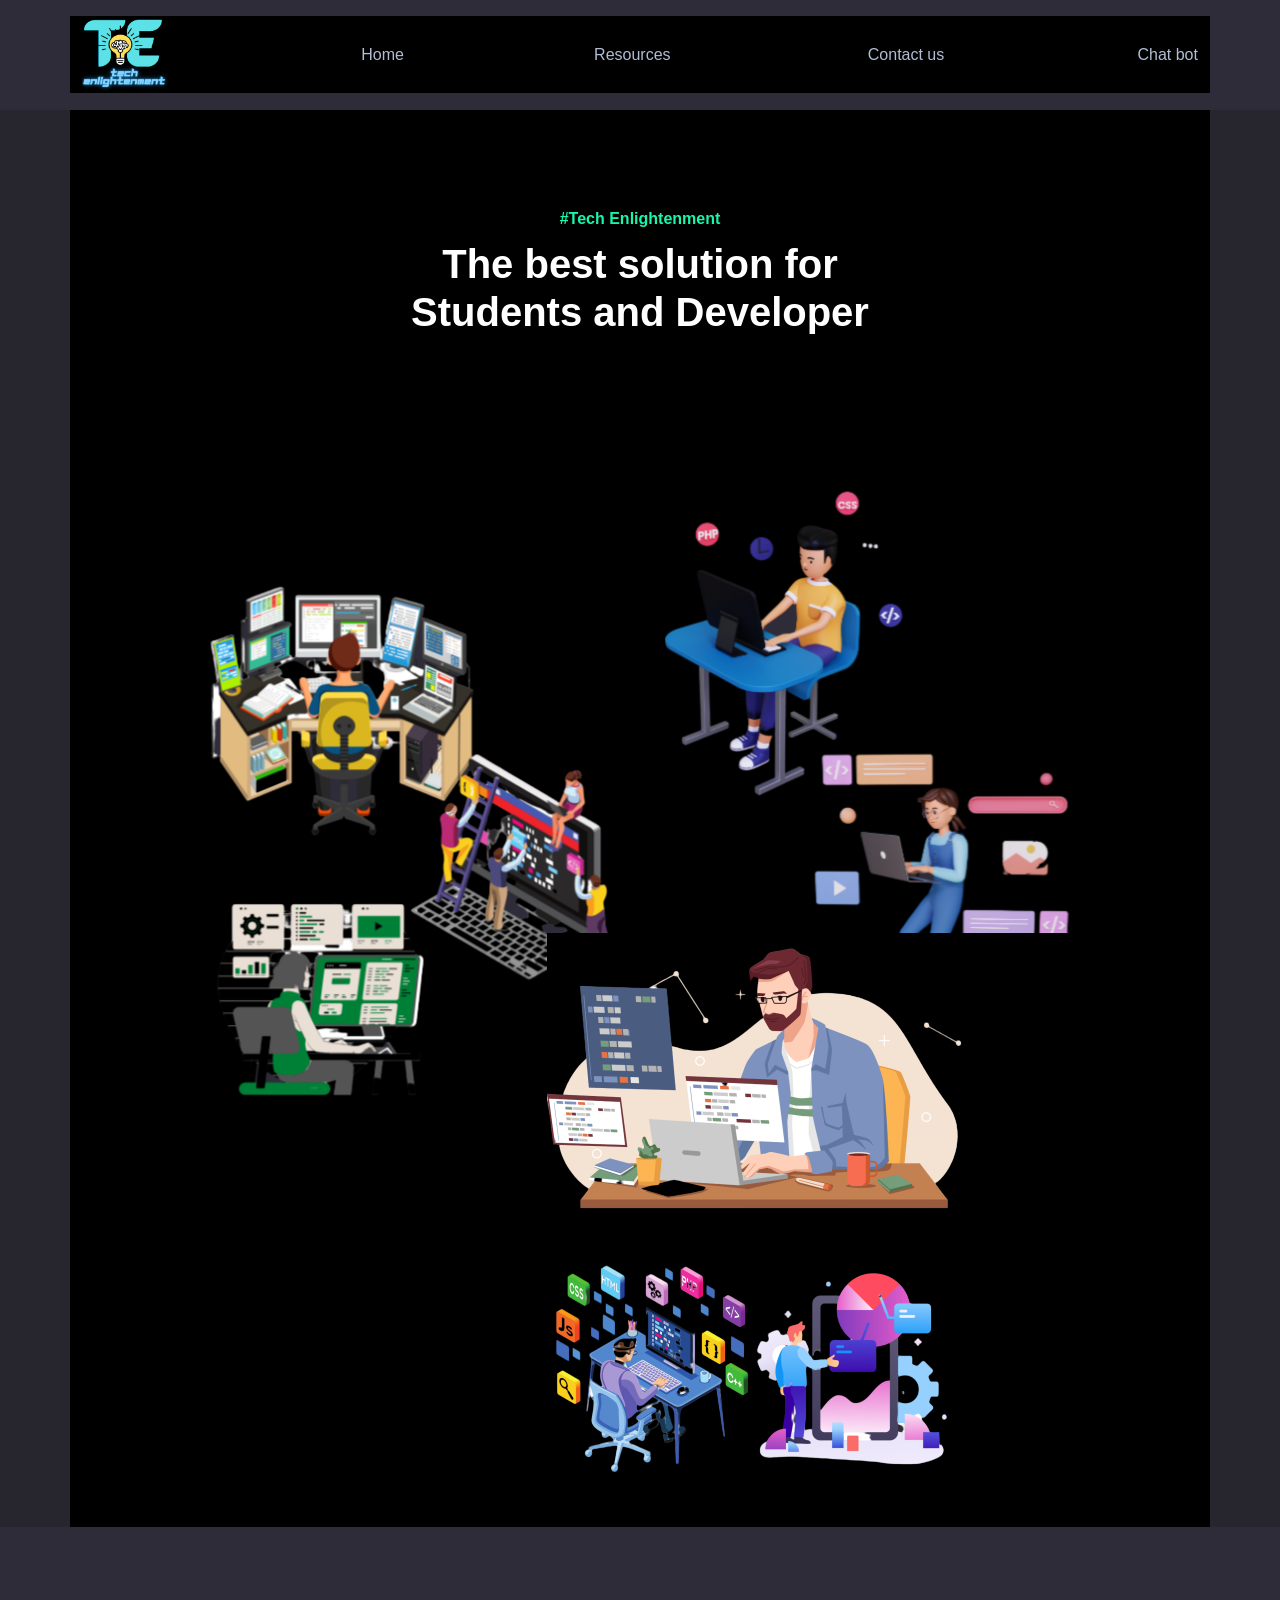
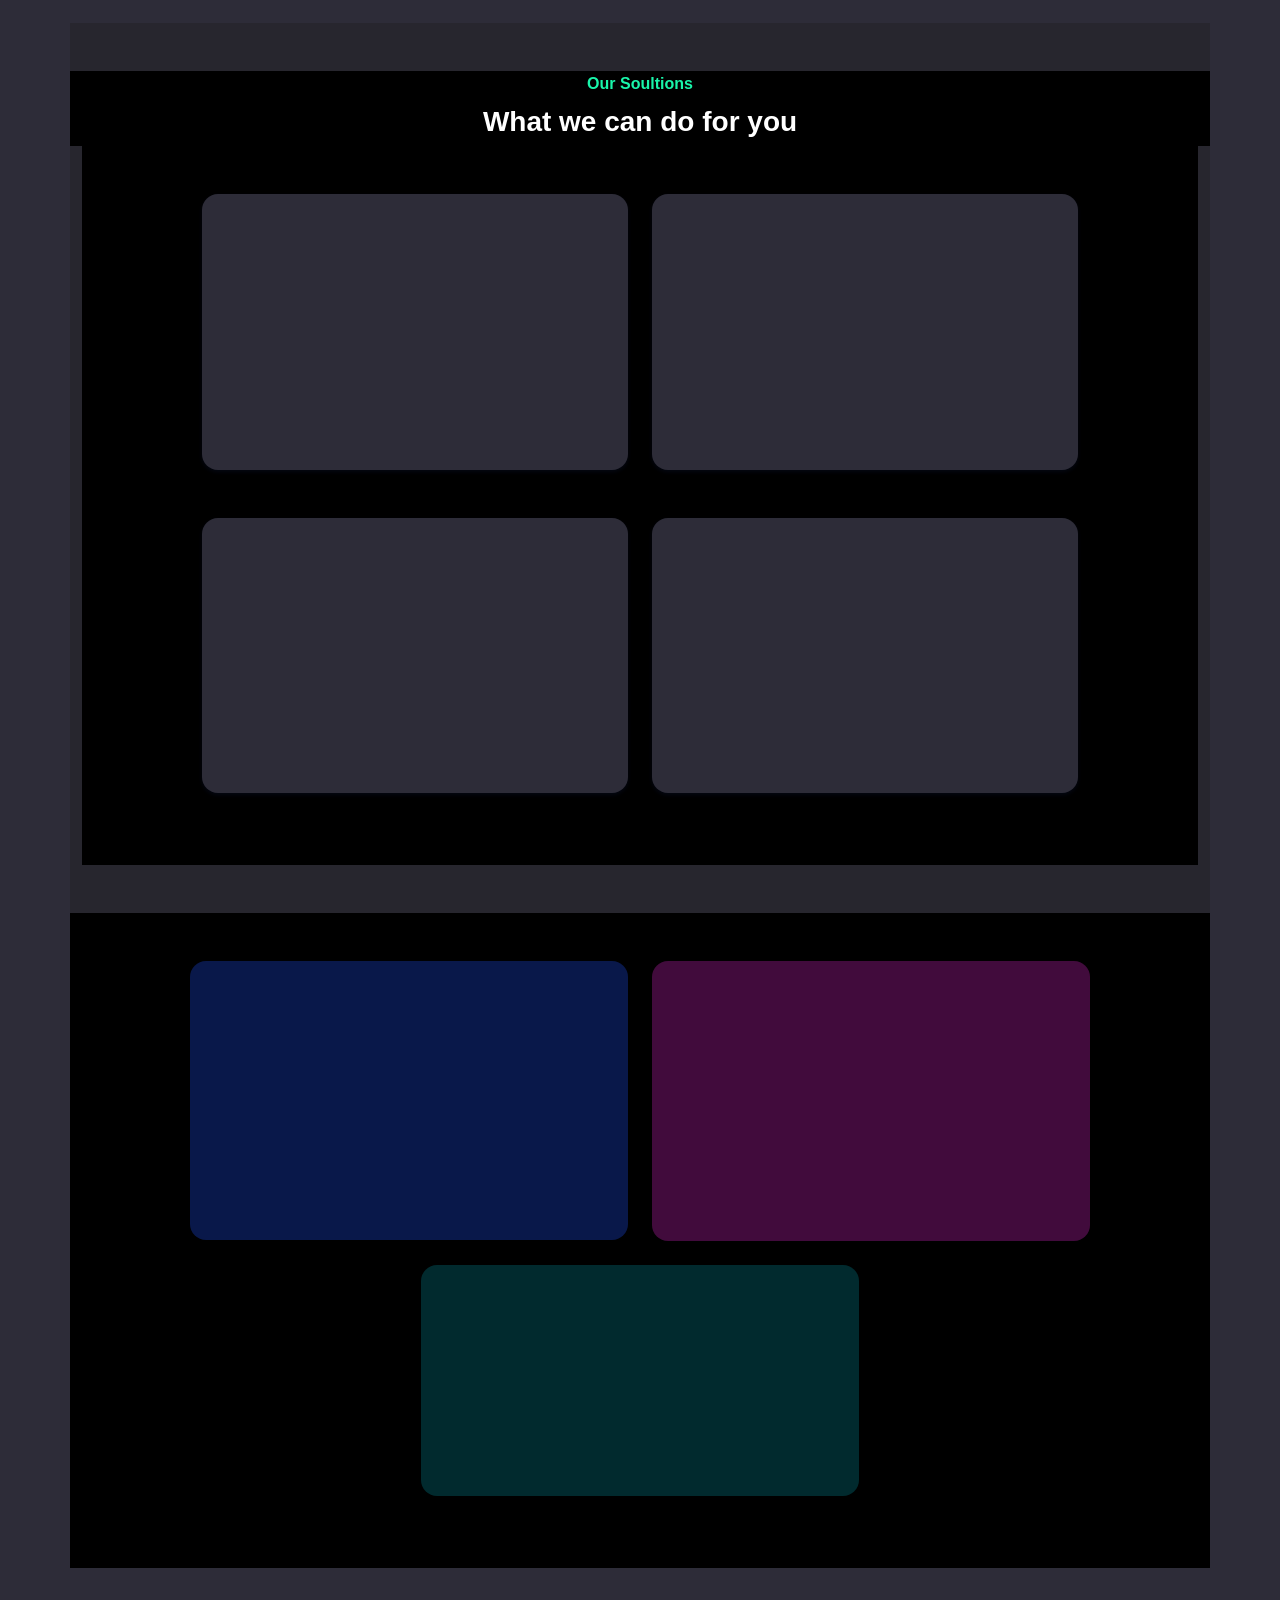
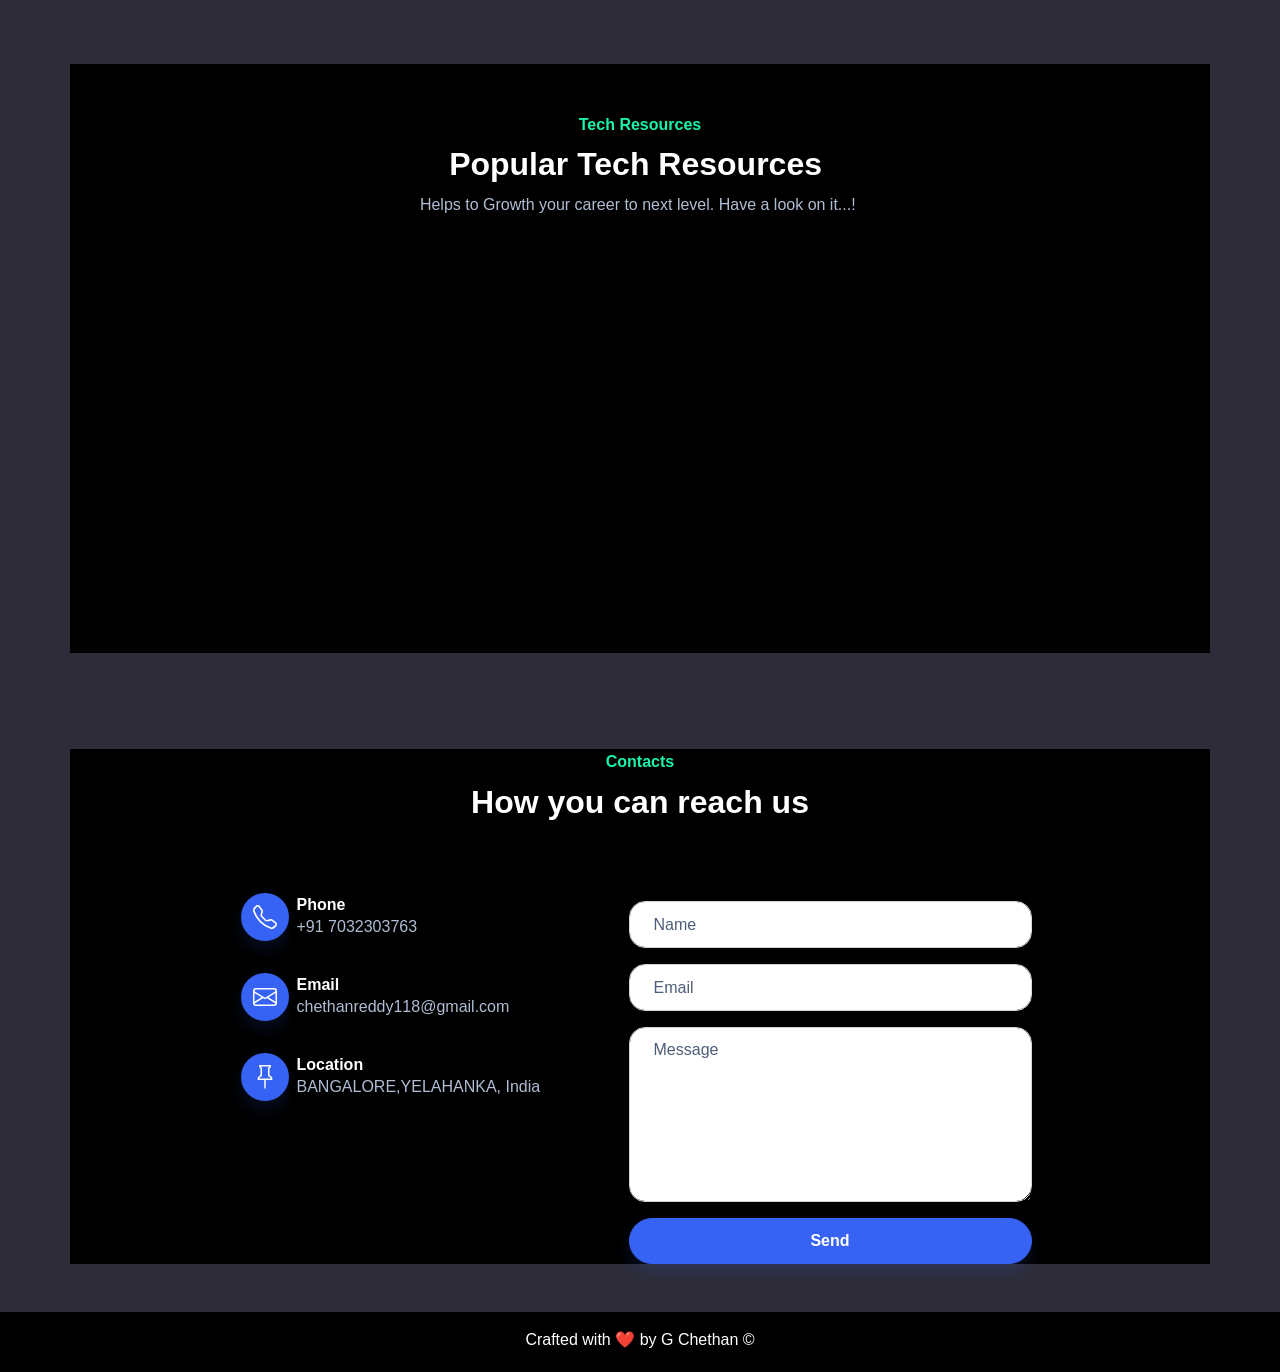
<file: index.html>
<!DOCTYPE html>
<html lang="en">

<head>
    <meta charset="utf-8">
    <meta name="viewport" content="width=device-width, initial-scale=1.0, shrink-to-fit=no">
    <title>Home </title>
    <link rel="stylesheet" href="assets/bootstrap/css/bootstrap.min.css">
    <link rel="stylesheet" href="https://fonts.googleapis.com/css?family=Inter:300italic,400italic,600italic,700italic,800italic,400,300,600,700,800&amp;display=swap">
    <link rel="stylesheet" href="https://fonts.googleapis.com/css?family=Raleway">
    <link rel="stylesheet" href="https://fonts.googleapis.com/css?family=Roboto">
    <link rel="stylesheet" href="assets/css/aos.min.css">
    <link rel="stylesheet" href="assets/css/animate.min.css">
    <link rel="stylesheet" href="assets/css/Copyright-1.css">
    <link rel="stylesheet" href="assets/css/Copyright.css">
    <link rel="stylesheet" href="assets/css/Forum---Thread-listing-forum.css">
    <link rel="stylesheet" href="assets/css/Forum---Thread-listing.css">
    <link rel="stylesheet" href="assets/css/iframe.css">
    <link rel="stylesheet" href="assets/css/Pure-CSS-Cards-in-3D-cube.css">
    <link rel="stylesheet" href="assets/css/Social-Vertical.css">
    <link rel="stylesheet" href="assets/css/Timeline---Gabriela-Carvalho.css">
    <link rel="stylesheet" href="assets/css/untitled.css">
</head>

<body>
    <nav class="navbar navbar-dark navbar-expand-md sticky-top flash animated py-3" id="mainNav" style="--bs-body-bg: #2d2c38;">
        <div class="container"><img class="pulse animated infinite" src="assets/img/logo.png" width="40" height="43" style="width: 86px;height: 77px;"><a href="index.html" style="padding-top: 0px;padding-left: 0px;margin-right: -124px;padding-right: 121px;">Home</a><a href="#resources" style="padding-right: 0px;margin-right: 4px;">Resources</a><a href="#contact">Contact us</a><a href="https://bard.google.com/">Chat bot</a></div>
    </nav>
    <header class="bg-dark">
        <div class="container pt-4 pt-xl-5">
            <div class="row pt-5">
                <div class="col-md-8 col-xl-6 text-center text-md-start mx-auto">
                    <div class="text-center">
                        <p class="fw-bold text-success mb-2">&nbsp;#Tech Enlightenment&nbsp;</p>
                        <h1 class="fw-bold" data-aos="slide-up">The best solution for Students and Developer</h1>
                    </div>
                </div>
                <div class="col-12 col-lg-10 mx-auto">
                    <div class="position-relative" style="display: flex;flex-wrap: wrap;justify-content: flex-end;--bs-body-bg: #2d2c38;">
                        <div style="position: relative;flex: 0 0 45%;transform: translate3d(-15%, 35%, 0);"><img class="img-fluid" data-bss-parallax="" data-bss-parallax-speed="0.8" data-aos="slide-left" data-aos-duration="250" data-aos-delay="100" src="assets/img/products/1.png" style="background-image: url(&quot;assets/img/products/1.png&quot;);background-position: center;background-size: cover;"></div>
                        <div style="position: relative;flex: 0 0 45%;transform: translate3d(-5%, 20%, 0);"><img class="img-fluid" data-bss-parallax="" data-bss-parallax-speed="0.4" data-aos="slide-right" data-aos-duration="250" data-aos-delay="200" src="assets/img/products/2.png" style="width: 518.688px;" width="417" height="590"></div>
                        <div style="position: relative;flex: 0 0 60%;transform: translate3d(0, 0%, 0);"><img class="img-fluid" data-bss-parallax="" data-bss-parallax-speed="0.25" data-aos="flip-up" data-aos-duration="250" data-aos-delay="150" src="assets/img/products/3.png"></div>
                    </div>
                </div>
            </div>
        </div>
    </header>
    <section class="py-5"></section>
    <section id="solution">
        <div class="container bg-dark py-5">
            <div class="row">
                <div class="col-md-8 col-xl-6 text-center mx-auto">
                    <p class="fw-bold text-success mb-2">Our Soultions</p>
                    <h3 class="fw-bold">What we can do for you</h3>
                </div>
            </div>
            <div class="py-5 p-lg-5">
                <div class="row row-cols-1 row-cols-md-2 mx-auto" style="max-width: 900px;">
                    <div class="col mb-5">
                        <div class="card shadow-sm">
                            <div class="card-body px-4 py-5 px-md-5" data-aos="fade-down">
                                <div class="bs-icon-lg d-flex justify-content-center align-items-center mb-3 bs-icon" style="top: 1rem;right: 1rem;position: absolute;"><svg xmlns="http://www.w3.org/2000/svg" viewBox="-32 0 512 512" width="1em" height="1em" fill="currentColor" class="text-success wobble animated infinite">
                                        <!--! Font Awesome Free 6.1.1 by @fontawesome - https://fontawesome.com License - https://fontawesome.com/license/free (Icons: CC BY 4.0, Fonts: SIL OFL 1.1, Code: MIT License) Copyright 2022 Fonticons, Inc. -->
                                        <path d="M240 97.25C232.3 104.8 219.3 131.8 216.6 176h46.88C260.8 131.8 247.8 104.8 240 97.25zM334.4 176c-5.25-31.25-25.62-57.13-53.25-70.38C288.8 124.6 293.8 149 295.3 176H334.4zM334.4 208h-39.13c-1.5 27-6.5 51.38-14.12 70.38C308.8 265.1 329.1 239.3 334.4 208zM263.4 208H216.5C219.3 252.3 232.3 279.3 240 286.8C247.8 279.3 260.8 252.3 263.4 208zM198.9 105.6C171.3 118.9 150.9 144.8 145.6 176h39.13C186.3 149 191.3 124.6 198.9 105.6zM448 336v-288C448 21.49 426.5 0 400 0H96C42.98 0 0 42.98 0 96v320c0 53.02 42.98 96 96 96h320c17.67 0 32-14.33 32-32c0-11.72-6.607-21.52-16-27.1v-81.36C441.8 362.8 448 350.2 448 336zM240 64c70.75 0 128 57.25 128 128s-57.25 128-128 128s-128-57.25-128-128S169.3 64 240 64zM384 448H96c-17.67 0-32-14.33-32-32c0-17.67 14.33-32 32-32h288V448zM198.9 278.4C191.3 259.4 186.3 235 184.8 208H145.6C150.9 239.3 171.3 265.1 198.9 278.4z"></path>
                                    </svg></div>
                                <h5 class="fw-bold card-title">Programming Language books</h5>
                                <p class="text-muted card-text mb-4">All programming languages books for Professional and from Ebook (available in many languages)<br></p><button class="btn btn-primary shadow" type="button"><a href="books.html" target="_blank">check it</a></button>
                            </div>
                        </div>
                    </div>
                    <div class="col mb-5">
                        <div class="card shadow-sm">
                            <div class="card-body px-4 py-5 px-md-5" data-aos="fade-down">
                                <div class="bs-icon-lg d-flex justify-content-center align-items-center mb-3 bs-icon" style="top: 1rem;right: 1rem;position: absolute;"><svg xmlns="http://www.w3.org/2000/svg" viewBox="0 -64 640 640" width="1em" height="1em" fill="currentColor" class="text-success wobble animated infinite">
                                        <!--! Font Awesome Free 6.1.1 by @fontawesome - https://fontawesome.com License - https://fontawesome.com/license/free (Icons: CC BY 4.0, Fonts: SIL OFL 1.1, Code: MIT License) Copyright 2022 Fonticons, Inc. -->
                                        <path d="M184 88C184 118.9 158.9 144 128 144C97.07 144 72 118.9 72 88C72 57.07 97.07 32 128 32C158.9 32 184 57.07 184 88zM208.4 196.3C178.7 222.7 160 261.2 160 304C160 338.3 171.1 369.8 192 394.5V416C192 433.7 177.7 448 160 448H96C78.33 448 64 433.7 64 416V389.2C26.16 371.2 0 332.7 0 288C0 226.1 50.14 176 112 176H144C167.1 176 190.2 183.5 208.4 196.3V196.3zM64 245.7C54.04 256.9 48 271.8 48 288C48 304.2 54.04 319.1 64 330.3V245.7zM448 416V394.5C468 369.8 480 338.3 480 304C480 261.2 461.3 222.7 431.6 196.3C449.8 183.5 472 176 496 176H528C589.9 176 640 226.1 640 288C640 332.7 613.8 371.2 576 389.2V416C576 433.7 561.7 448 544 448H480C462.3 448 448 433.7 448 416zM576 330.3C585.1 319.1 592 304.2 592 288C592 271.8 585.1 256.9 576 245.7V330.3zM568 88C568 118.9 542.9 144 512 144C481.1 144 456 118.9 456 88C456 57.07 481.1 32 512 32C542.9 32 568 57.07 568 88zM256 96C256 60.65 284.7 32 320 32C355.3 32 384 60.65 384 96C384 131.3 355.3 160 320 160C284.7 160 256 131.3 256 96zM448 304C448 348.7 421.8 387.2 384 405.2V448C384 465.7 369.7 480 352 480H288C270.3 480 256 465.7 256 448V405.2C218.2 387.2 192 348.7 192 304C192 242.1 242.1 192 304 192H336C397.9 192 448 242.1 448 304zM256 346.3V261.7C246 272.9 240 287.8 240 304C240 320.2 246 335.1 256 346.3zM384 261.7V346.3C393.1 335 400 320.2 400 304C400 287.8 393.1 272.9 384 261.7z"></path>
                                    </svg></div>
                                <h5 class="fw-bold card-title">Competitive programming<br></h5>
                                <p class="text-muted card-text bounce animated mb-4">Competitive is very in common in Tech and Here are the list of competitive programs available for student and developer</p><button class="btn btn-primary shadow" type="button"><a href="compet.html" target="_blank">check it</a></button>
                            </div>
                        </div>
                    </div>
                    <div class="col mb-4">
                        <div class="card shadow-sm">
                            <div class="card-body px-4 py-5 px-md-5" data-aos="fade-down">
                                <div class="bs-icon-lg d-flex justify-content-center align-items-center mb-3 bs-icon" style="top: 1rem;right: 1rem;position: absolute;"><svg xmlns="http://www.w3.org/2000/svg" viewBox="-32 0 512 512" width="1em" height="1em" fill="currentColor" class="text-success wobble animated infinite">
                                        <!--! Font Awesome Free 6.1.1 by @fontawesome - https://fontawesome.com License - https://fontawesome.com/license/free (Icons: CC BY 4.0, Fonts: SIL OFL 1.1, Code: MIT License) Copyright 2022 Fonticons, Inc. -->
                                        <path d="M448 449L301.2 300.2c20-27.9 31.9-62.2 31.9-99.2 0-93.1-74.7-168.9-166.5-168.9C74.7 32 0 107.8 0 200.9s74.7 168.9 166.5 168.9c39.8 0 76.3-14.2 105-37.9l146 148.1 30.5-31zM166.5 330.8c-70.6 0-128.1-58.3-128.1-129.9S95.9 71 166.5 71s128.1 58.3 128.1 129.9-57.4 129.9-128.1 129.9z"></path>
                                    </svg></div>
                                <h5 class="fw-bold card-title">Tech Specializations</h5>
                                <p class="text-muted card-text mb-4">Tech Specializations are domain Specialization of Technology in CS. Check out the below link for more.</p><button class="btn btn-primary shadow" type="button"><a href="special.html" target="_blank">check it</a></button>
                            </div>
                        </div>
                    </div>
                    <div class="col mb-4">
                        <div class="card shadow-sm">
                            <div class="card-body px-4 py-5 px-md-5" data-aos="fade-down">
                                <div class="bs-icon-lg d-flex justify-content-center align-items-center mb-3 bs-icon" style="top: 1rem;right: 1rem;position: absolute;"><svg xmlns="http://www.w3.org/2000/svg" width="1em" height="1em" viewBox="0 0 24 24" fill="none" class="text-success wobble animated infinite">
                                        <path fill-rule="evenodd" clip-rule="evenodd" d="M14.6734 17.4378C12.3057 18.5419 9.5858 17.9679 7.85444 16.2039L21.8647 9.67074C21.7105 9.02969 21.4902 8.39446 21.2008 7.77376C18.8667 2.76836 12.9169 0.602811 7.91152 2.93687C2.90612 5.27092 0.740567 11.2207 3.07462 16.2261C5.40868 21.2315 11.3585 23.3971 16.3639 21.063C19.016 19.8263 20.8708 17.5746 21.6815 14.986H17.3424C16.7484 16.0235 15.8393 16.8941 14.6734 17.4378ZM9.60199 6.5621C7.23436 7.66615 5.92572 10.1185 6.16403 12.5786L16.4208 7.79583C14.6894 6.03194 11.9696 5.45805 9.60199 6.5621Z" fill="currentColor"></path>
                                    </svg></div>
                                <h5 class="fw-bold card-title">Tech Events</h5>
                                <p class="text-muted card-text mb-4">Tech Events are make us create good skills and hands on real time working and experience Tech knowledge.</p><button class="btn btn-primary shadow" type="button"><a href="events.html" target="_blank">check&nbsp; it</a></button>
                            </div>
                        </div>
                    </div>
                </div>
            </div>
        </div>
    </section>
    <section>
        <div class="container py-5">
            <div class="mx-auto" style="max-width: 900px;">
                <div class="row row-cols-1 row-cols-md-2 d-flex justify-content-center">
                    <div class="col mb-4">
                        <div class="card bg-primary-light">
                            <div class="card-body text-center px-4 py-5 px-md-5" data-aos="fade-up">
                                <p class="fw-bold text-primary card-text tada animated infinite mb-2">Tech Info</p>
                                <h5 class="fw-bold card-title mb-3"><span style="font-weight: normal !important;">Info provide you An Enlightenment in Tech for both Student and Developer too and to know more check the Link below</span></h5><button class="btn btn-primary btn-sm" type="button" style="margin-left: 92px;"><a href="techinfo.html" target="_blank">Learn more</a></button>
                            </div>
                        </div>
                    </div>
                    <div class="col mb-4">
                        <div class="card bg-secondary-light">
                            <div class="card-body text-center px-4 py-5 px-md-5" data-aos="fade-up" style="height: 279.766px;">
                                <p class="fw-bold text-secondary card-text tada animated infinite mb-2">General opportunities<br></p>
                                <h5 class="fw-bold card-title mb-3"><span style="font-weight: normal !important;">General Opportunities are for Mainly Students and some Developer. For more Check the Link below&nbsp;</span></h5><button class="btn btn-secondary btn-sm" type="button" style="margin-left: 119px;"><a href="General.html" target="_blank">Learn more</a></button>
                            </div>
                        </div>
                    </div>
                    <div class="col mb-4">
                        <div class="card bg-info-light">
                            <div class="card-body text-center px-4 py-5 px-md-5" data-aos="fade-up">
                                <p class="fw-bold text-info card-text tada animated infinite mb-2">Useful Stuff</p>
                                <h5 class="fw-bold card-title mb-3">Useful stuff make you to Grow in Tech</h5><button class="btn btn-info btn-sm" type="button" style="margin-right: 1px;margin-left: 93px;"><a href="userstuff.html" target="_blank">Learn more</a></button>
                            </div>
                        </div>
                    </div>
                </div>
            </div>
        </div>
    </section>
    <section id="resources" class="py-5 mt-5">
        <div class="container py-5">
            <div class="row mb-5">
                <div class="col-md-8 col-xl-6 text-center mx-auto">
                    <p class="fw-bold text-success mb-2">Tech Resources</p>
                    <h2 class="fw-bold">Popular Tech Resources&nbsp;</h2>
                    <p class="text-muted">Helps to Growth your career to next level. Have a look on it...!&nbsp;</p>
                </div>
            </div>
            <div class="row row-cols-1 row-cols-sm-2 row-cols-lg-3 d-sm-flex justify-content-sm-center">
                <div class="col-12 col-lg-3 col-xl-3 offset-xl-0 mb-4" data-aos="fade-right" style="height: 300px;width: 285px;">
                    <div class="d-flex flex-column align-items-center align-items-sm-start">
                        <p class="bg-dark border rounded border-dark p-4"><strong>DevDocs </strong>is an<strong> open source web app that combines documentation for lots of developer tools into a single searchable interface. Speed and simplicity&nbsp;</strong>clear<strong> hierarchy.</strong><br></p>
                        <div class="d-flex"><img class="rounded-circle flex-shrink-0 pulse animated infinite me-3 fit-cover" width="50" height="50" src="assets/img/team/devdocs.png"><button class="btn btn-primary" type="button"><a href="https://devdocs.io/">DevDocs</a></button>
                            <div></div>
                        </div>
                    </div>
                </div>
                <div class="col-lg-3 col-xl-3 mb-4" data-aos="zoom-in" style="height: 300px;width: 285px;">
                    <div class="d-flex flex-column align-items-center align-items-sm-start">
                        <p class="bg-dark border rounded border-dark p-4"><strong>Roadmap.sh</strong> is a community effort to create <strong>roadmaps, guides and other educational content</strong> to <strong>help guide the developers in picking up the path and guide their learnings.</strong><br></p>
                        <div class="d-flex"><img class="rounded-circle flex-shrink-0 pulse animated infinite me-3 fit-cover" width="50" height="50" src="assets/img/team/roadmap.png"><button class="btn btn-primary" type="button"><a href="https://roadmap.sh/">Roadmaps</a></button>
                            <div></div>
                        </div>
                    </div>
                </div>
                <div class="col-11 col-xl-2 mb-4" data-aos="fade-left" style="width: 285px;height: 300px;">
                    <div class="d-flex flex-column align-items-center align-items-sm-start" style="height: 295.156px;">
                        <p class="bg-dark border rounded border-dark p-4" style="margin-bottom: 35px;height: 299.156px;"><strong>In Google search </strong>shows you hundreds of Programming courses/tutorials, but <strong>Hackr.io </strong>tells you <strong>which is the best one. Find the best online courses &amp; tutorials</strong></p>
                        <div class="d-flex"><img class="rounded-circle flex-shrink-0 pulse animated infinite me-3 fit-cover" width="50" height="50" src="assets/img/team/hackr.png"><button class="btn btn-primary" type="button"><a href="https://hackr.io/">Hackr</a></button>
                            <div></div>
                        </div>
                    </div>
                </div>
                <div class="w-100"></div>
                <div class="w-100"></div>
            </div>
        </div>
    </section>
    <section id="contact" class="py-5">
        <div class="container">
            <div class="row mb-5">
                <div class="col-md-8 col-xl-10 text-center mx-auto">
                    <p class="fw-bold text-success mb-2">Contacts</p>
                    <h2 class="fw-bold">How you can reach us</h2>
                </div>
            </div>
            <div class="row d-flex justify-content-center">
                <div class="col-md-4 col-xl-4 d-flex justify-content-center justify-content-xl-start">
                    <div class="d-flex flex-wrap flex-md-column justify-content-md-start align-items-md-start h-100">
                        <div class="d-flex align-items-center p-3">
                            <div class="bs-icon-md bs-icon-circle bs-icon-primary shadow d-flex flex-shrink-0 justify-content-center align-items-center d-inline-block bs-icon bs-icon-md"><svg xmlns="http://www.w3.org/2000/svg" width="1em" height="1em" fill="currentColor" viewBox="0 0 16 16" class="bi bi-telephone">
                                    <path d="M3.654 1.328a.678.678 0 0 0-1.015-.063L1.605 2.3c-.483.484-.661 1.169-.45 1.77a17.568 17.568 0 0 0 4.168 6.608 17.569 17.569 0 0 0 6.608 4.168c.601.211 1.286.033 1.77-.45l1.034-1.034a.678.678 0 0 0-.063-1.015l-2.307-1.794a.678.678 0 0 0-.58-.122l-2.19.547a1.745 1.745 0 0 1-1.657-.459L5.482 8.062a1.745 1.745 0 0 1-.46-1.657l.548-2.19a.678.678 0 0 0-.122-.58L3.654 1.328zM1.884.511a1.745 1.745 0 0 1 2.612.163L6.29 2.98c.329.423.445.974.315 1.494l-.547 2.19a.678.678 0 0 0 .178.643l2.457 2.457a.678.678 0 0 0 .644.178l2.189-.547a1.745 1.745 0 0 1 1.494.315l2.306 1.794c.829.645.905 1.87.163 2.611l-1.034 1.034c-.74.74-1.846 1.065-2.877.702a18.634 18.634 0 0 1-7.01-4.42 18.634 18.634 0 0 1-4.42-7.009c-.362-1.03-.037-2.137.703-2.877L1.885.511z"></path>
                                </svg></div>
                            <div class="px-2">
                                <h6 class="fw-bold mb-0">Phone</h6>
                                <p class="text-muted mb-0">+91 7032303763</p>
                            </div>
                        </div>
                        <div class="d-flex align-items-center p-3">
                            <div class="bs-icon-md bs-icon-circle bs-icon-primary shadow d-flex flex-shrink-0 justify-content-center align-items-center d-inline-block bs-icon bs-icon-md"><svg xmlns="http://www.w3.org/2000/svg" width="1em" height="1em" fill="currentColor" viewBox="0 0 16 16" class="bi bi-envelope">
                                    <path fill-rule="evenodd" d="M0 4a2 2 0 0 1 2-2h12a2 2 0 0 1 2 2v8a2 2 0 0 1-2 2H2a2 2 0 0 1-2-2V4Zm2-1a1 1 0 0 0-1 1v.217l7 4.2 7-4.2V4a1 1 0 0 0-1-1H2Zm13 2.383-4.708 2.825L15 11.105V5.383Zm-.034 6.876-5.64-3.471L8 9.583l-1.326-.795-5.64 3.47A1 1 0 0 0 2 13h12a1 1 0 0 0 .966-.741ZM1 11.105l4.708-2.897L1 5.383v5.722Z"></path>
                                </svg></div>
                            <div class="px-2">
                                <h6 class="fw-bold mb-0">Email</h6>
                                <p class="text-muted mb-0">chethanreddy118@gmail.com</p>
                            </div>
                        </div>
                        <div class="d-flex align-items-center p-3">
                            <div class="bs-icon-md bs-icon-circle bs-icon-primary shadow d-flex flex-shrink-0 justify-content-center align-items-center d-inline-block bs-icon bs-icon-md"><svg xmlns="http://www.w3.org/2000/svg" width="1em" height="1em" fill="currentColor" viewBox="0 0 16 16" class="bi bi-pin">
                                    <path d="M4.146.146A.5.5 0 0 1 4.5 0h7a.5.5 0 0 1 .5.5c0 .68-.342 1.174-.646 1.479-.126.125-.25.224-.354.298v4.431l.078.048c.203.127.476.314.751.555C12.36 7.775 13 8.527 13 9.5a.5.5 0 0 1-.5.5h-4v4.5c0 .276-.224 1.5-.5 1.5s-.5-1.224-.5-1.5V10h-4a.5.5 0 0 1-.5-.5c0-.973.64-1.725 1.17-2.189A5.921 5.921 0 0 1 5 6.708V2.277a2.77 2.77 0 0 1-.354-.298C4.342 1.674 4 1.179 4 .5a.5.5 0 0 1 .146-.354zm1.58 1.408-.002-.001.002.001zm-.002-.001.002.001A.5.5 0 0 1 6 2v5a.5.5 0 0 1-.276.447h-.002l-.012.007-.054.03a4.922 4.922 0 0 0-.827.58c-.318.278-.585.596-.725.936h7.792c-.14-.34-.407-.658-.725-.936a4.915 4.915 0 0 0-.881-.61l-.012-.006h-.002A.5.5 0 0 1 10 7V2a.5.5 0 0 1 .295-.458 1.775 1.775 0 0 0 .351-.271c.08-.08.155-.17.214-.271H5.14c.06.1.133.191.214.271a1.78 1.78 0 0 0 .37.282z"></path>
                                </svg></div>
                            <div class="px-2">
                                <h6 class="fw-bold mb-0">Location</h6>
                                <p class="text-muted mb-0">BANGALORE,YELAHANKA, India</p>
                            </div>
                        </div>
                    </div>
                </div>
                <div class="col-md-6 col-xl-5">
                    <div>
                        <form class="p-3 p-xl-4" method="post">
                            <div class="mb-3"><input class="form-control" type="text" id="name-1" name="name" placeholder="Name"></div>
                            <div class="mb-3"><input class="form-control" type="email" id="email-1" name="email" placeholder="Email"></div>
                            <div class="mb-3"><textarea class="form-control" id="message-1" name="message" rows="6" placeholder="Message"></textarea></div>
                            <div><button class="btn btn-primary shadow d-block w-100" type="submit">Send </button></div>
                        </form>
                    </div>
                </div>
            </div>
        </div>
    </section>
    <footer class="bg-dark"><footer class="copyright">
				<div class="content"> Crafted with ❤️ <span class="text-switch ion-heart"></span> by G Chethan ©
	</div>
	</footer></footer>
    <script src="assets/bootstrap/js/bootstrap.min.js"></script>
    <script src="assets/js/aos.min.js"></script>
    <script src="assets/js/bs-init.js"></script>
    <script src="assets/js/bold-and-dark.js"></script>
</body>

</html>
</file>
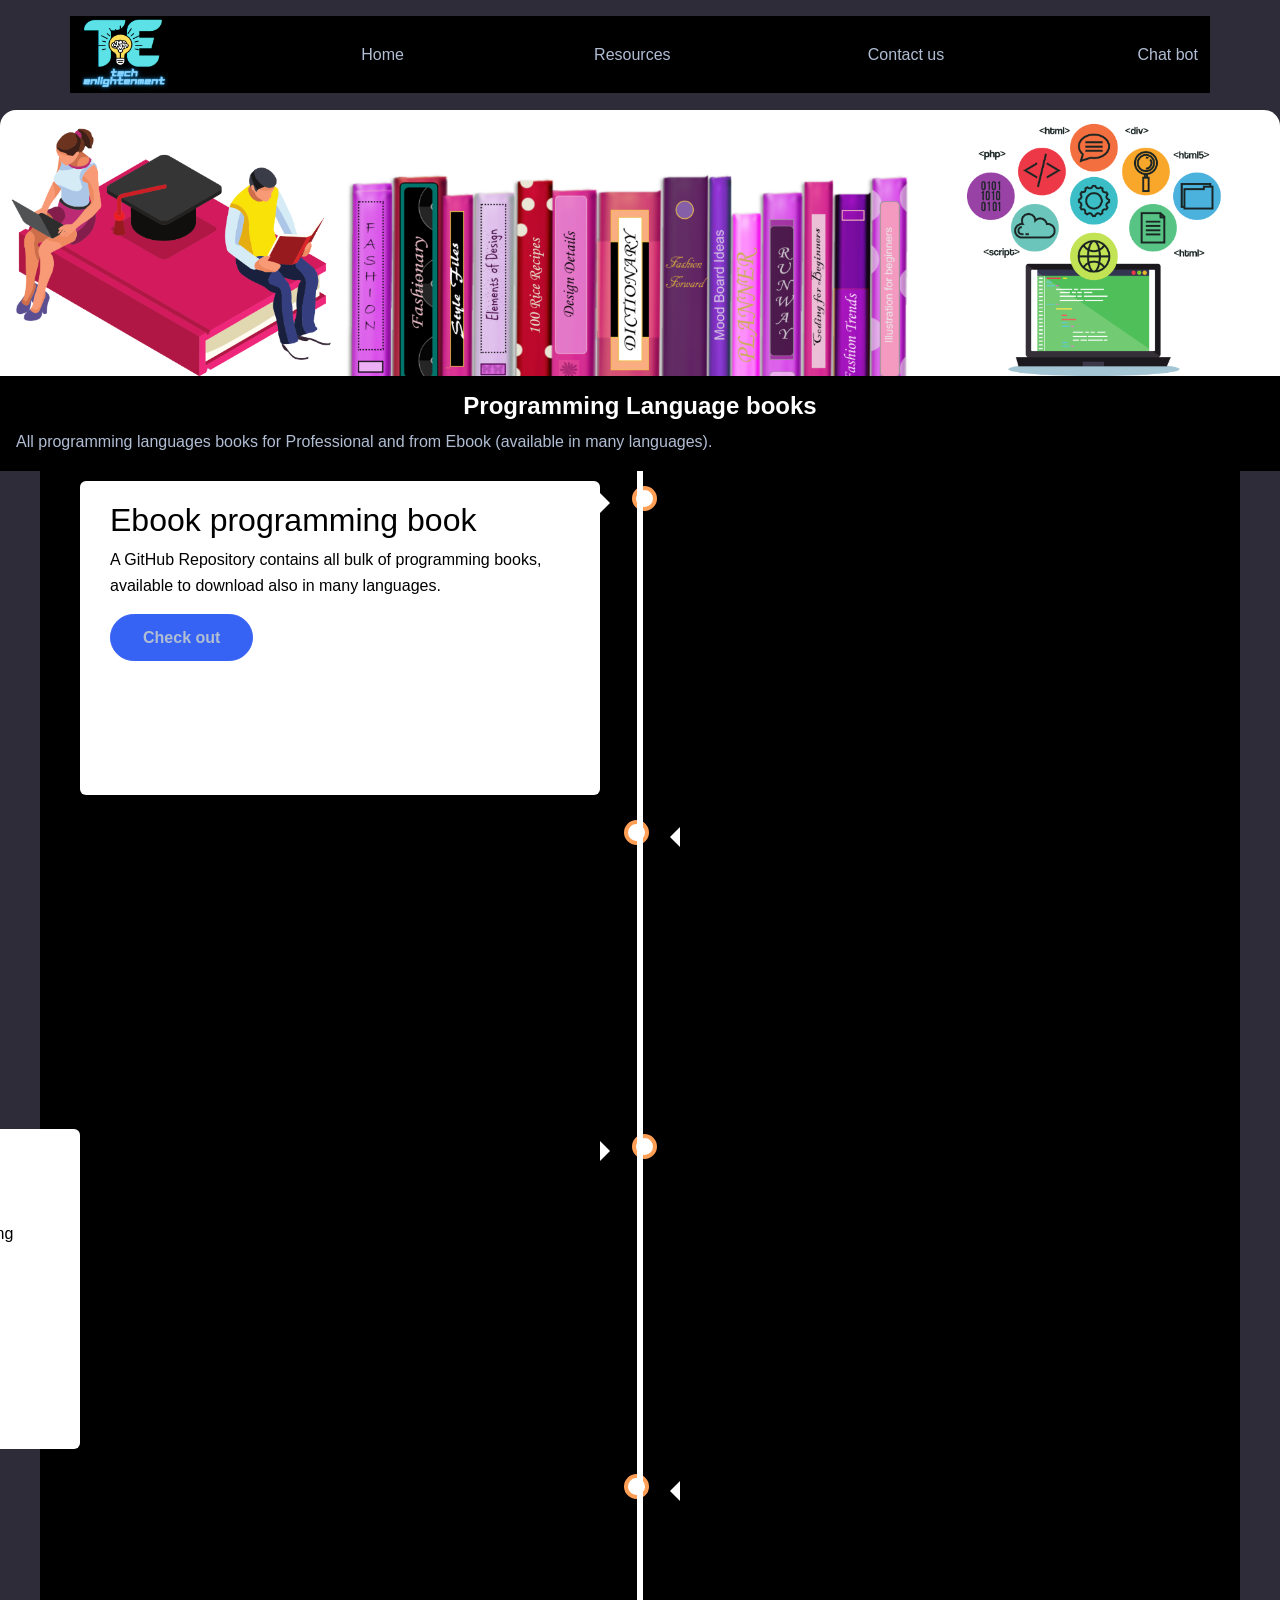
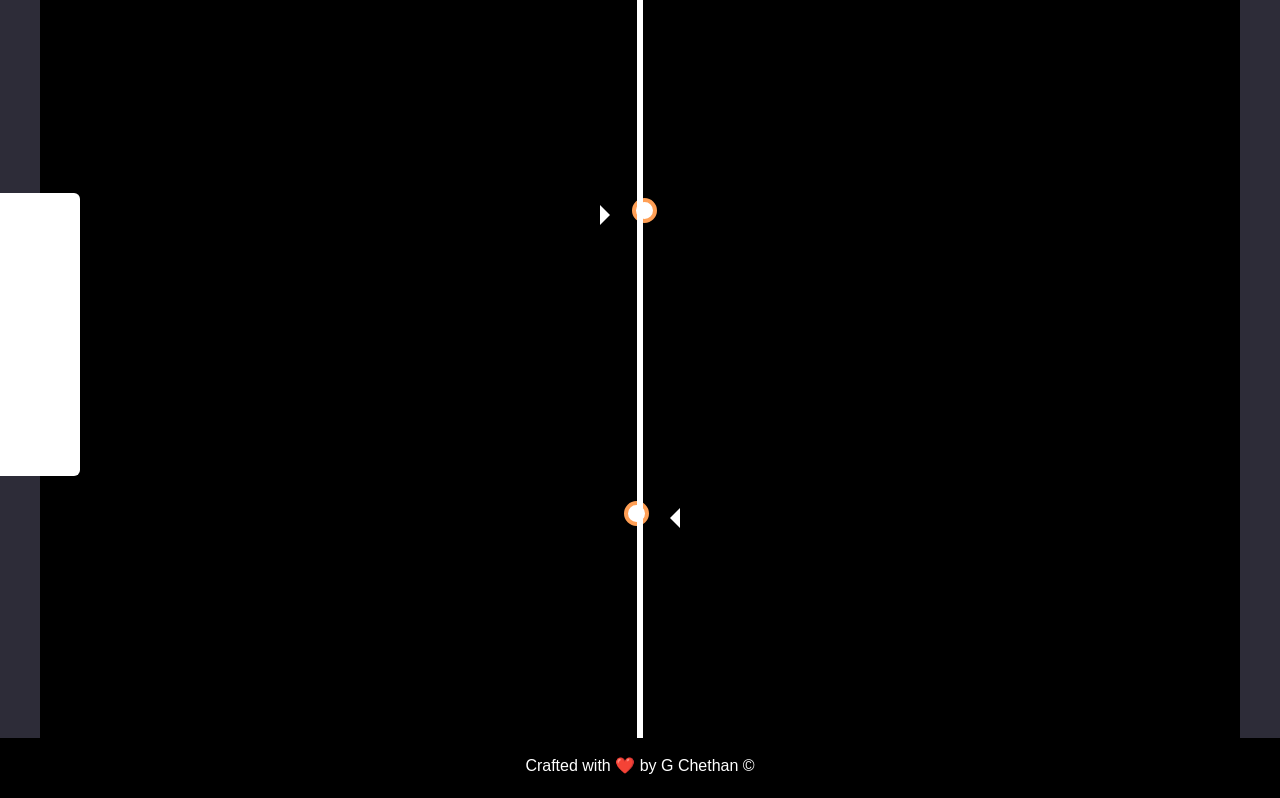
<file: books.html>
<!DOCTYPE html>
<html lang="en">

<head>
    <meta charset="utf-8">
    <meta name="viewport" content="width=device-width, initial-scale=1.0, shrink-to-fit=no">
    <title>Team - Brand</title>
    <link rel="stylesheet" href="assets/bootstrap/css/bootstrap.min.css">
    <link rel="stylesheet" href="https://fonts.googleapis.com/css?family=Inter:300italic,400italic,600italic,700italic,800italic,400,300,600,700,800&amp;display=swap">
    <link rel="stylesheet" href="https://fonts.googleapis.com/css?family=Raleway">
    <link rel="stylesheet" href="https://fonts.googleapis.com/css?family=Roboto">
    <link rel="stylesheet" href="assets/css/aos.min.css">
    <link rel="stylesheet" href="assets/css/animate.min.css">
    <link rel="stylesheet" href="assets/css/Copyright-1.css">
    <link rel="stylesheet" href="assets/css/Copyright.css">
    <link rel="stylesheet" href="assets/css/Forum---Thread-listing-forum.css">
    <link rel="stylesheet" href="assets/css/Forum---Thread-listing.css">
    <link rel="stylesheet" href="assets/css/iframe.css">
    <link rel="stylesheet" href="assets/css/Pure-CSS-Cards-in-3D-cube.css">
    <link rel="stylesheet" href="assets/css/Social-Vertical.css">
    <link rel="stylesheet" href="assets/css/Timeline---Gabriela-Carvalho.css">
    <link rel="stylesheet" href="assets/css/untitled.css">
</head>

<body>
    <nav class="navbar navbar-dark navbar-expand-md sticky-top flash animated py-3" id="mainNav" style="--bs-body-bg: #2d2c38;">
        <div class="container"><img class="pulse animated infinite" src="assets/img/logo.png" width="40" height="43" style="width: 86px;height: 77px;"><a href="index.html" style="padding-top: 0px;padding-left: 0px;margin-right: -124px;padding-right: 121px;">Home</a><a href="#resources" style="padding-right: 0px;margin-right: 4px;">Resources</a><a href="#contact">Contact us</a><a href="https://bard.google.com/">Chat bot</a></div>
    </nav>
    <div class="card"><img class="card-img-top w-100 d-block" data-aos="zoom-in" src="assets/img/brands/programming%20books.png">
        <div class="card-body">
            <h4 class="card-title wobble animated" align="center"><strong>Programming Language books</strong><br></h4>
            <p class="card-text"><span style="color: rgb(176, 189, 211);">All programming languages books for Professional and from Ebook (available in many languages).</span><br></p>
        </div>
    </div>
    <div class="gc005-timeline">
        <div class="gc005-container gc005-left">
            <div data-aos="slide-right" class="gc005-content" style="color: var(--bs-black);font-family: Inter, sans-serif;height: 314.578px;">
                <h2>Ebook programming book</h2>
                <p>A GitHub Repository contains all bulk of programming books, available to download also in many languages.</p><button class="btn btn-primary" type="button"><a href="https://ebookfoundation.github.io/free-programming-books-search/">Check out</a></button>
            </div>
        </div>
        <div class="gc005-container gc005-right">
            <div data-aos="fade-left" class="gc005-content" style="color: #000000;height: 293.578px;">
                <h2>Free Programming Books</h2>
                <p>Download free Programming eBooks in pdf format or read Programming books online.</p><button class="btn btn-primary" type="button"><a href="https://www.onlineprogrammingbooks.com/free-programming-books/">Check out</a></button>
            </div>
        </div>
        <div class="gc005-container gc005-left">
            <div data-aos="slide-right" class="gc005-content" style="color: var(--bs-black);font-family: Inter, sans-serif;height: 320.578px;">
                <h2>O’Reilly books</h2>
                <p>Oreilly media is a learning company that publishes books, produces tech conferences, and provides an online learning platform called O’Reilly Online Learning. </p><button class="btn btn-primary" type="button"><a href="https://www.oreilly.com/">Check out</a></button>
            </div>
        </div>
        <div class="gc005-container gc005-right">
            <div data-aos="fade-left" class="gc005-content" style="color: #000000;height: 303.578px;">
                <h2> Tutorials Point</h2>
                <p>TutorialsPoint has tutorials in almost every programming language, framework, programming library or stack. Every level is also covered, from beginner to expert. </p><button class="btn btn-primary" type="button"><a href="https://www.tutorialspoint.com/computer_programming_tutorials.htm">Check out</a></button>
            </div>
        </div>
        <div class="gc005-container gc005-left">
            <div data-aos="slide-right" class="gc005-content" style="color: var(--bs-black);font-family: Inter, sans-serif;height: 283.578px;">
                <h2>GoalKicker</h2>
                <p>GoalKicker is one of the best websites to download free programming ebooks in PDF format. GoalKicker has free programming books </p><button class="btn btn-primary" type="button"><a href="https://books.goalkicker.com/">Check out</a></button>
            </div>
        </div>
        <div class="gc005-container gc005-right">
            <div data-aos="fade-left" class="gc005-content" style="color: #000000;height: 231.578px;">
                <h2>INFOBOOKS<br></h2>
                <p>25+ Programming Books for Free!</p><button class="btn btn-primary" type="button"><a href="https://www.infobooks.org/free-pdf-books/computers/programming/">Check out</a></button>
            </div>
        </div>
    </div>
    <footer class="bg-dark"><footer class="copyright">
				<div class="content"> Crafted with ❤️ <span class="text-switch ion-heart"></span> by G Chethan ©
	</div>
	</footer></footer>
    <script src="assets/bootstrap/js/bootstrap.min.js"></script>
    <script src="assets/js/aos.min.js"></script>
    <script src="assets/js/bs-init.js"></script>
    <script src="assets/js/bold-and-dark.js"></script>
</body>

</html>
</file>
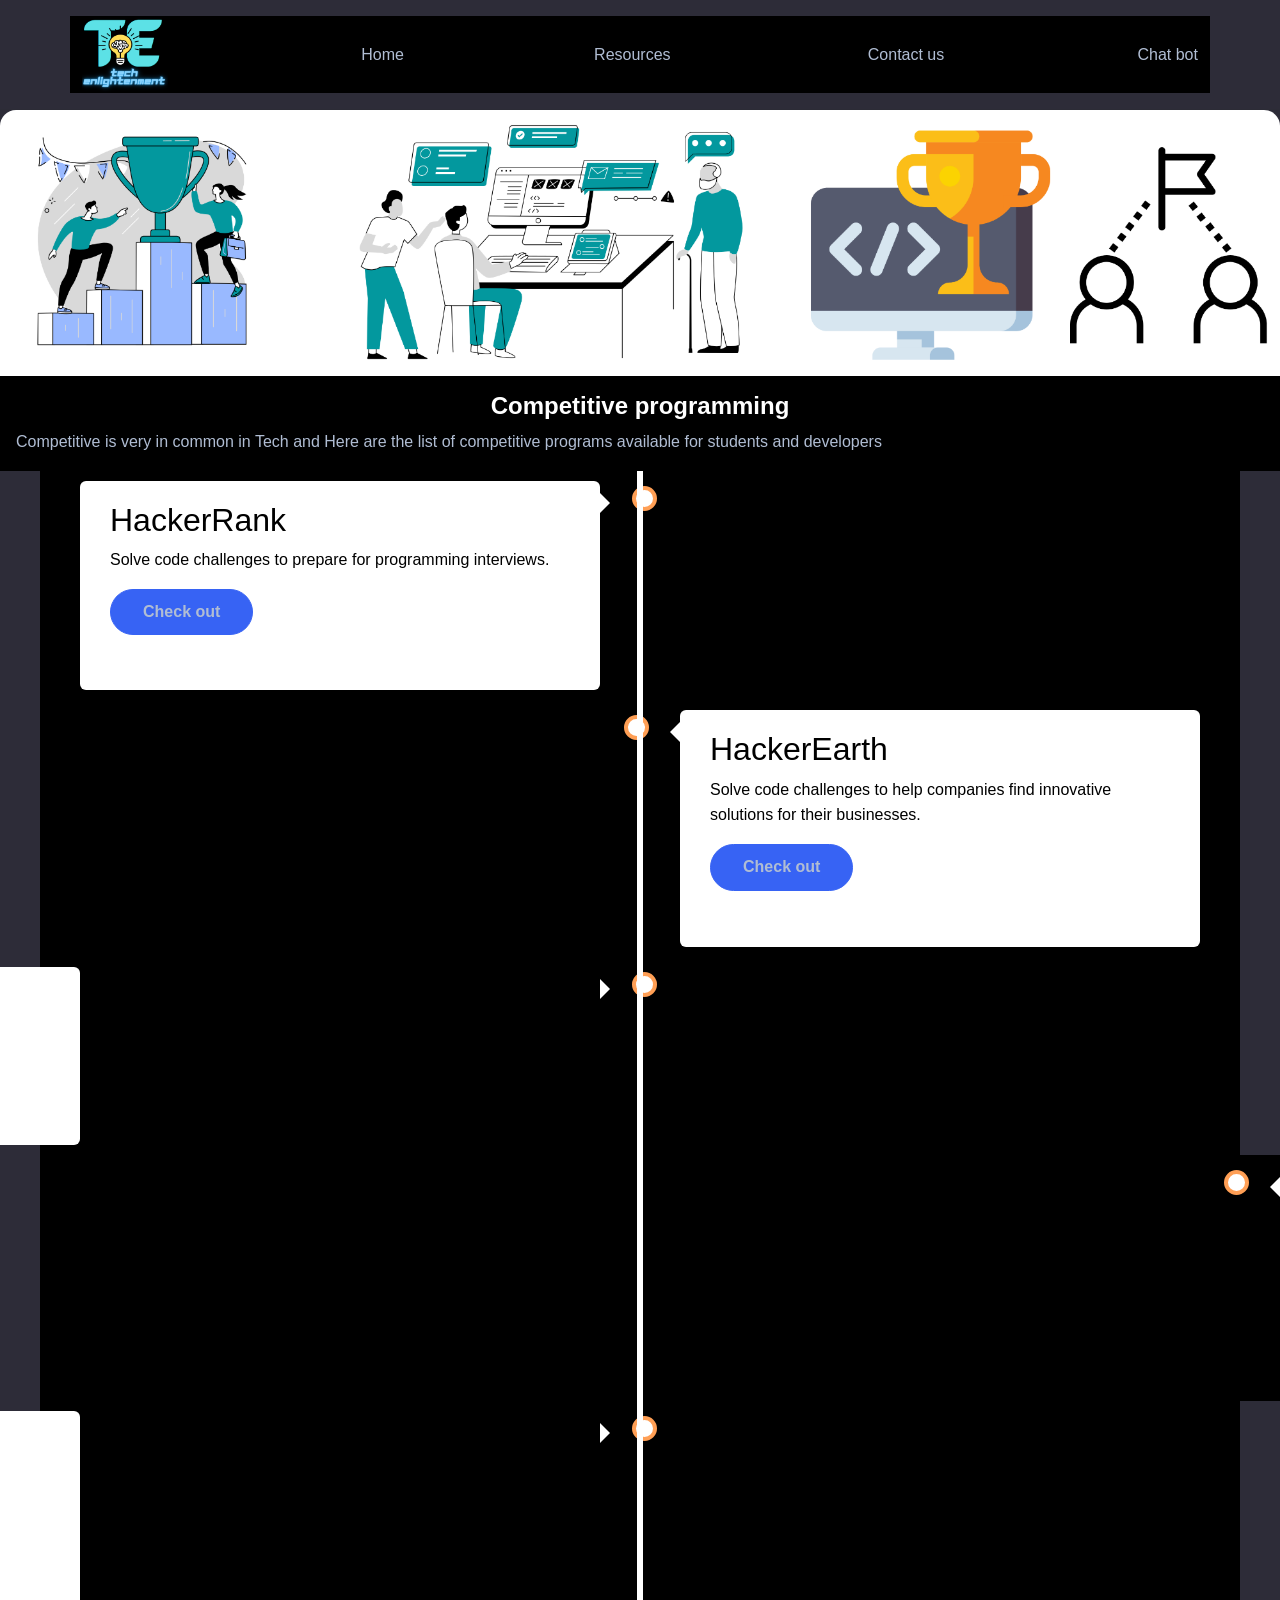
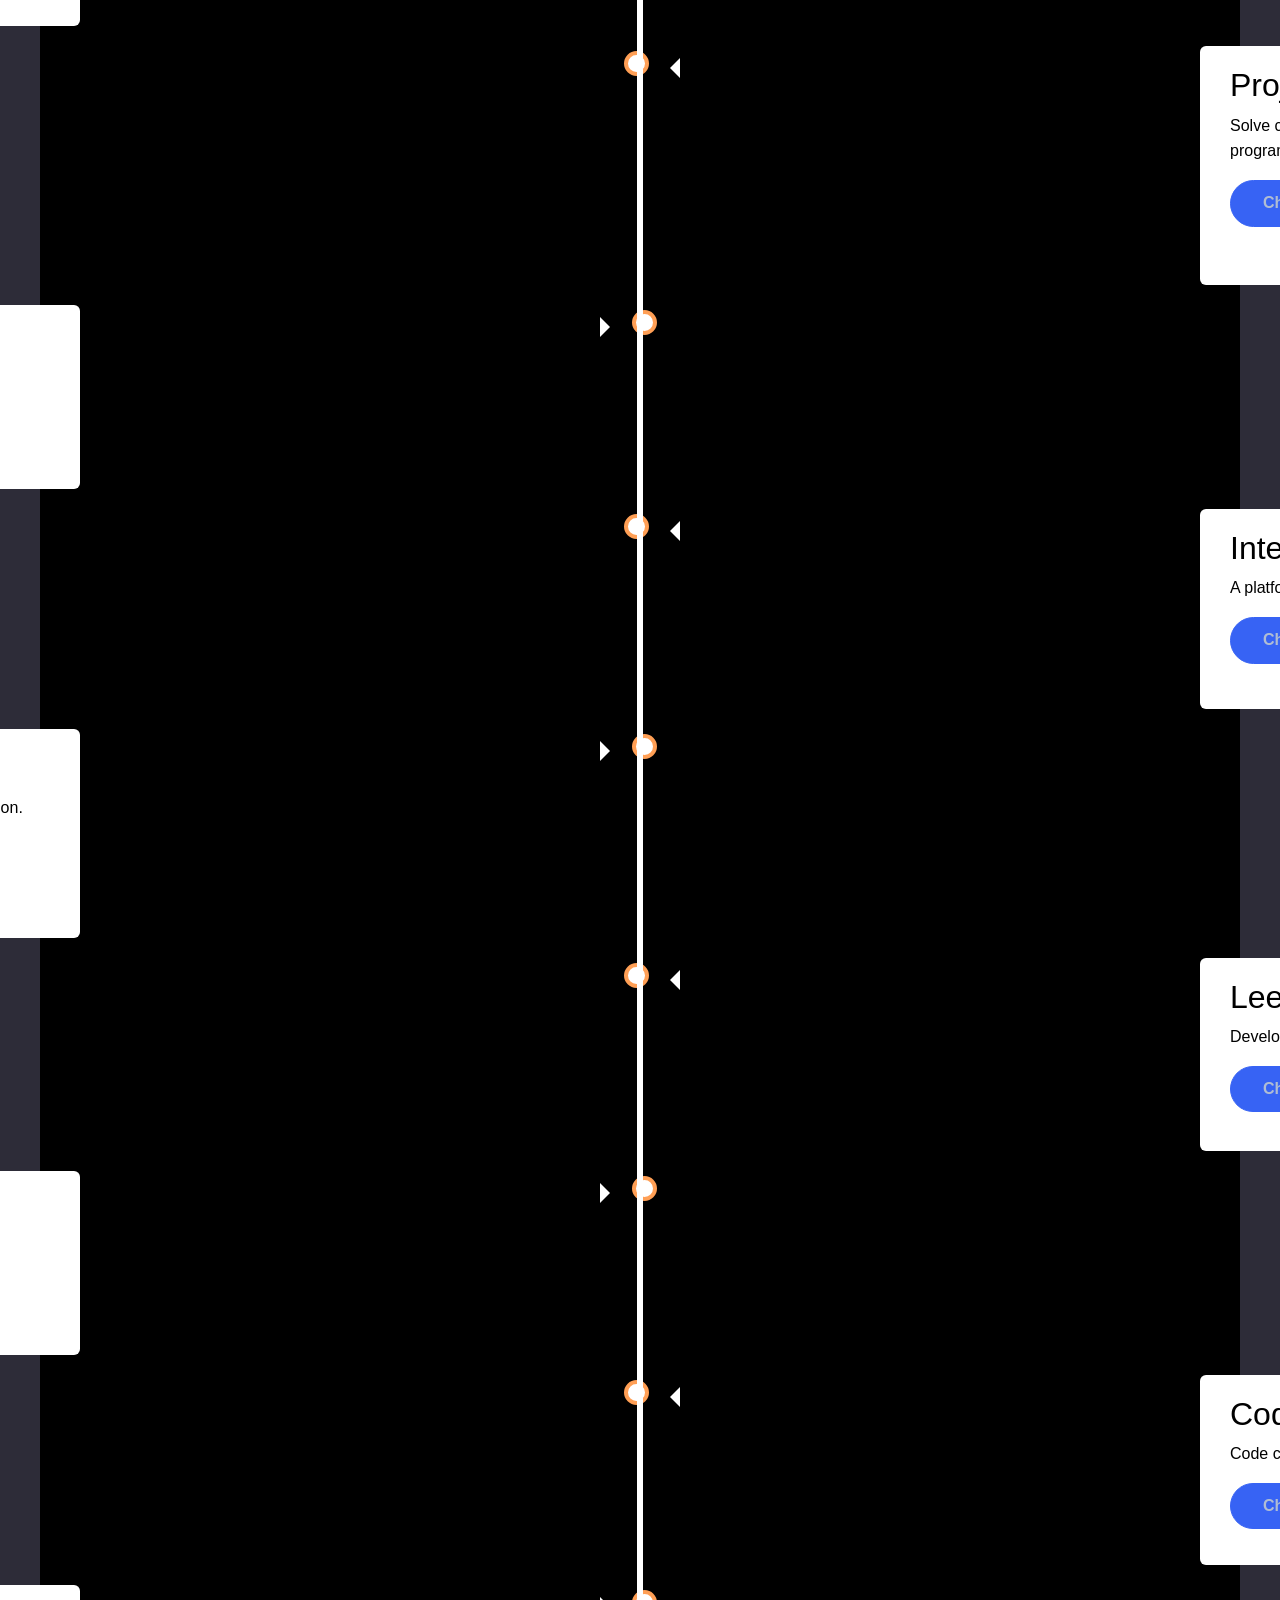
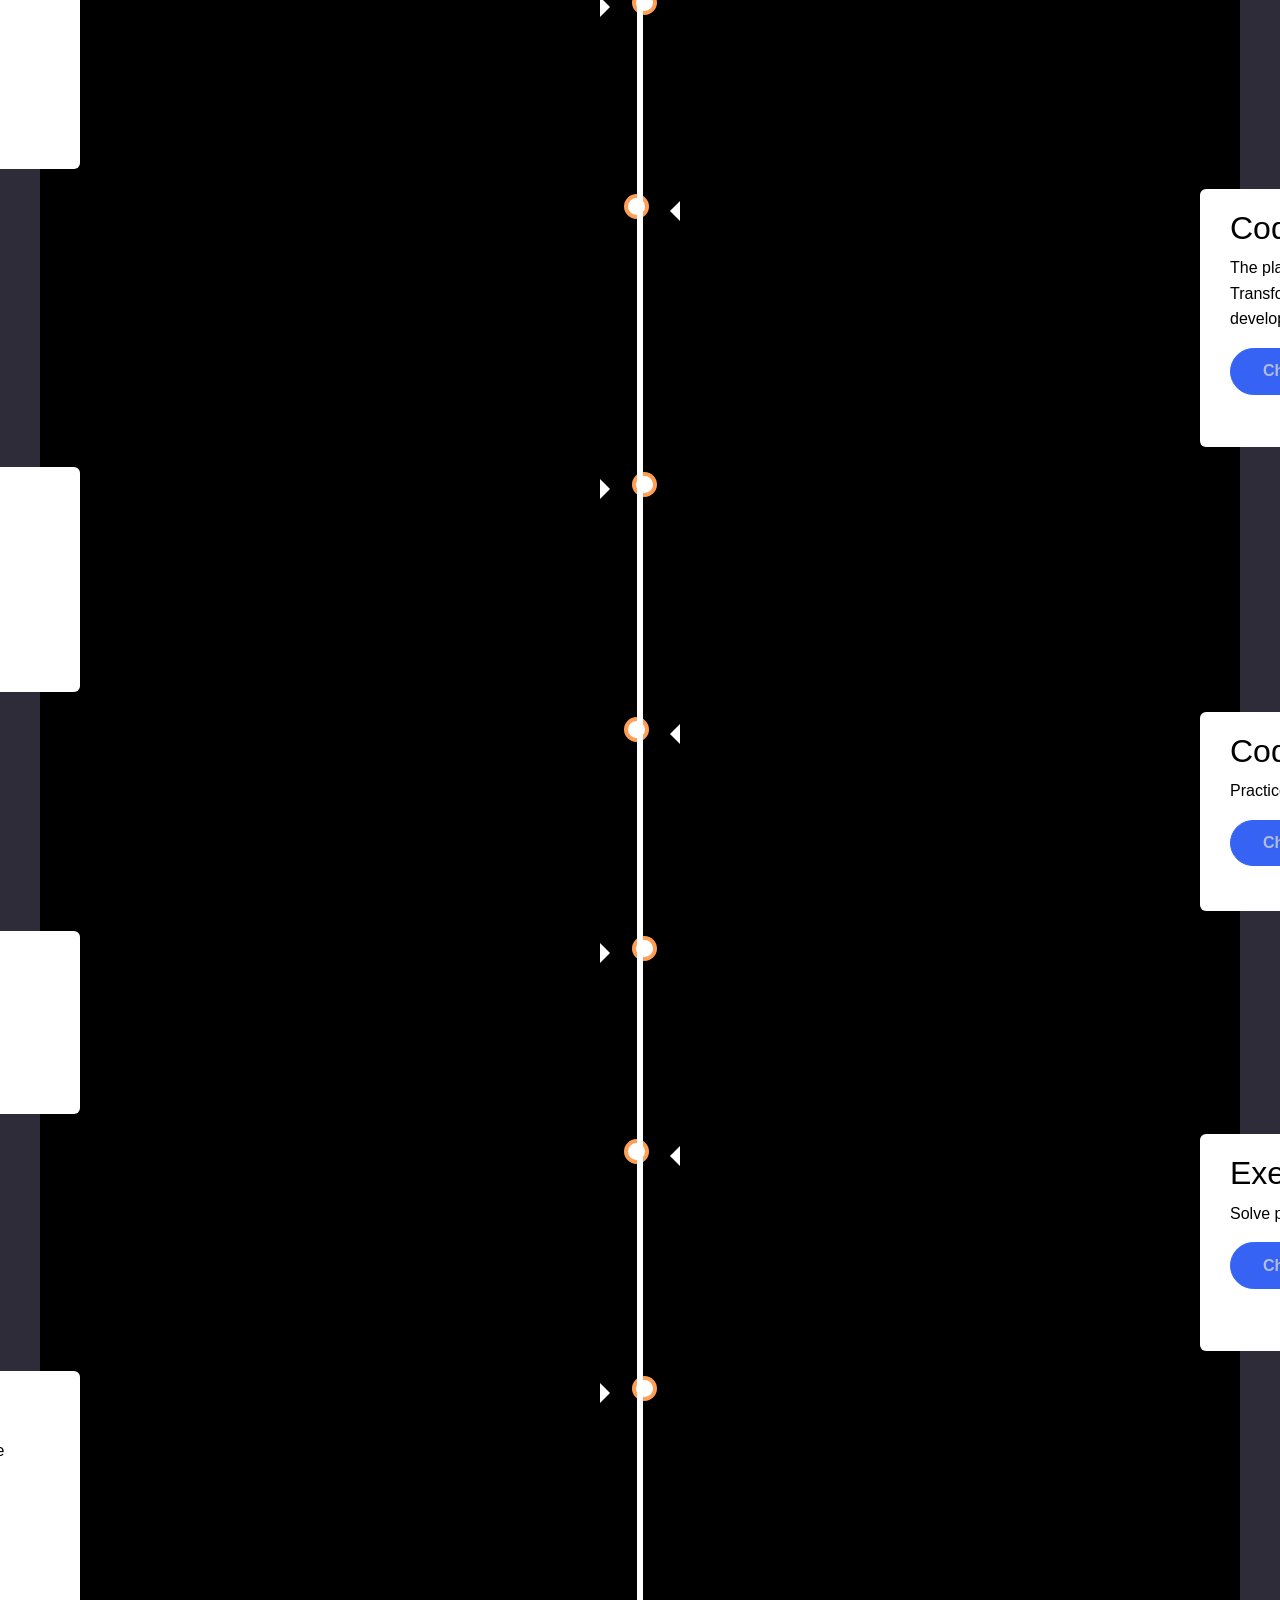
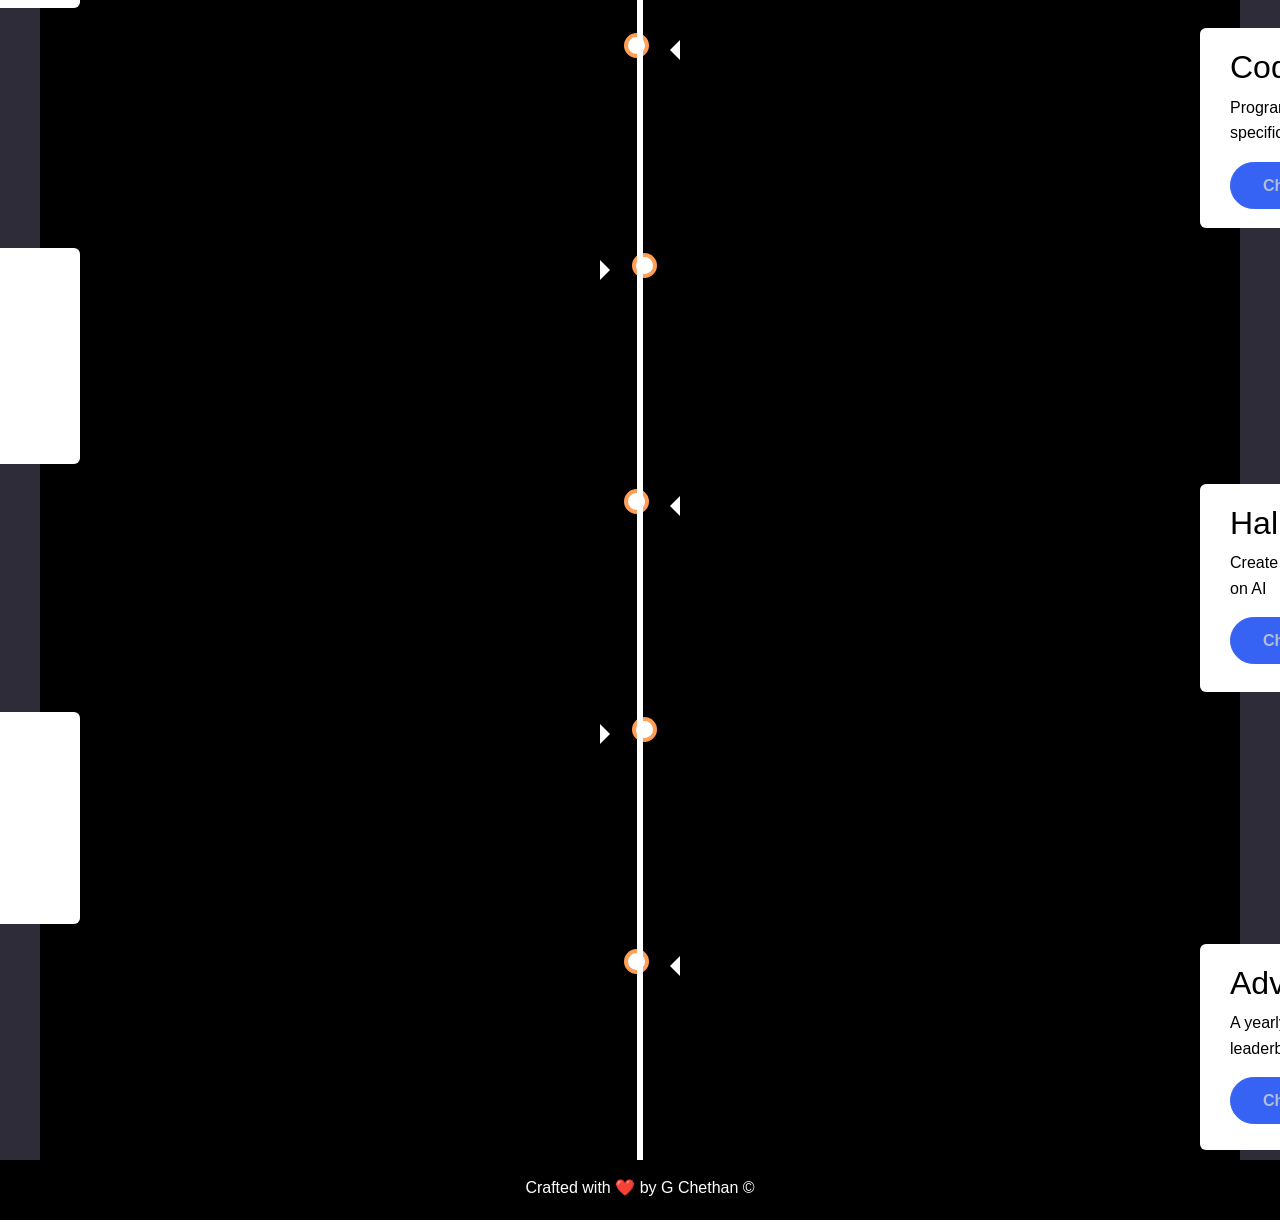
<file: compet.html>
<!DOCTYPE html>
<html lang="en">

<head>
    <meta charset="utf-8">
    <meta name="viewport" content="width=device-width, initial-scale=1.0, shrink-to-fit=no">
    <title>Team - Brand</title>
    <link rel="stylesheet" href="assets/bootstrap/css/bootstrap.min.css">
    <link rel="stylesheet" href="https://fonts.googleapis.com/css?family=Inter:300italic,400italic,600italic,700italic,800italic,400,300,600,700,800&amp;display=swap">
    <link rel="stylesheet" href="https://fonts.googleapis.com/css?family=Raleway">
    <link rel="stylesheet" href="https://fonts.googleapis.com/css?family=Roboto">
    <link rel="stylesheet" href="assets/css/aos.min.css">
    <link rel="stylesheet" href="assets/css/animate.min.css">
    <link rel="stylesheet" href="assets/css/Copyright-1.css">
    <link rel="stylesheet" href="assets/css/Copyright.css">
    <link rel="stylesheet" href="assets/css/Forum---Thread-listing-forum.css">
    <link rel="stylesheet" href="assets/css/Forum---Thread-listing.css">
    <link rel="stylesheet" href="assets/css/iframe.css">
    <link rel="stylesheet" href="assets/css/Pure-CSS-Cards-in-3D-cube.css">
    <link rel="stylesheet" href="assets/css/Social-Vertical.css">
    <link rel="stylesheet" href="assets/css/Timeline---Gabriela-Carvalho.css">
    <link rel="stylesheet" href="assets/css/untitled.css">
</head>

<body>
    <nav class="navbar navbar-dark navbar-expand-md sticky-top flash animated py-3" id="mainNav" style="--bs-body-bg: #2d2c38;">
        <div class="container"><img class="pulse animated infinite" src="assets/img/logo.png" width="40" height="43" style="width: 86px;height: 77px;"><a href="index.html" style="padding-top: 0px;padding-left: 0px;margin-right: -124px;padding-right: 121px;">Home</a><a href="#resources" style="padding-right: 0px;margin-right: 4px;">Resources</a><a href="#contact">Contact us</a><a href="https://bard.google.com/">Chat bot</a></div>
    </nav>
    <div class="card"><img class="card-img-top w-100 d-block" data-aos="zoom-in" src="assets/img/brands/competitive%20programming.png">
        <div class="card-body">
            <h4 class="card-title wobble animated" align="center"><strong>Competitive programming</strong><br></h4>
            <p class="card-text"><span style="color: rgb(176, 189, 211);">Competitive is very in common in Tech and Here are the list of competitive programs available for students and developers</span><br></p>
        </div>
    </div>
    <div class="gc005-timeline">
        <div class="gc005-container gc005-left">
            <div data-aos="slide-right" class="gc005-content" style="color: var(--bs-black);font-family: Inter, sans-serif;height: 209.578px;">
                <h2>HackerRank </h2>
                <p>Solve code challenges to prepare for programming interviews.</p><button class="btn btn-primary" type="button"><a href="https://hackerrank.com/" target="_blank">Check out</a></button>
            </div>
        </div>
        <div class="gc005-container gc005-right">
            <div data-aos="slide-left" class="gc005-content" style="color: #000000;height: 236.578px;">
                <h2>HackerEarth</h2>
                <p>Solve code challenges to help companies find innovative solutions for their businesses.<br></p><button class="btn btn-primary" type="button"><a href="https://hackerearth.com/">Check out</a></button>
            </div>
        </div>
        <div class="gc005-container gc005-left" style="color: rgb(0,0,0);">
            <div data-aos="slide-right" class="gc005-content" style="height: 177.984px;">
                <h2>CodeChef</h2>
                <p>Non-profit competitive programming platform.<br></p><button class="btn btn-primary" type="button"><a href="https://codechef.com/">Check out</a></button>
            </div>
        </div>
        <div data-aos="slide-left" class="gc005-container gc005-right">
            <div class="gc005-content" style="color: rgb(0,0,0);height: 226.578px;">
                <h2>TopCoder</h2>
                <p style="height: 81.1875px;">Participate in code challenges and help solve real world problems.</p><button class="btn btn-primary" type="button"><a href="https://www.topcoder.com/">Check out</a></button>
            </div>
        </div>
        <div class="gc005-container gc005-left" style="color: rgb(0,0,0);">
            <div data-aos="slide-right" class="gc005-content" style="height: 214.984px;">
                <h2>CodeForces</h2>
                <p>Russian website dedicated to competitive programming.</p><button class="btn btn-primary" type="button"><a href="https://codeforces.com/">Check out</a></button>
            </div>
        </div>
        <div class="gc005-container gc005-right">
            <div data-aos="slide-left" class="gc005-content" style="color: rgb(0,0,0);height: 238.578px;">
                <h2>ProjectEuler</h2>
                <p>Solve computational and mathematical problems using your programming skills.</p><button class="btn btn-primary" type="button"><a href="https://projecteuler.net/">Check out</a></button>
            </div>
        </div>
        <div class="gc005-container gc005-left" style="color: rgb(0,0,0);">
            <div data-aos="slide-right" class="gc005-content" style="height: 183.984px;">
                <h2>Spoj</h2>
                <p>Programming contests with online judging system.</p><button class="btn btn-primary" type="button"><a href="https://www.spoj.com/">Check out</a></button>
            </div>
        </div>
        <div class="gc005-container gc005-right">
            <div data-aos="slide-left" class="gc005-content" style="color: rgb(0,0,0);height: 199.984px;">
                <h2>InterviewBit </h2>
                <p> A platform to learn and practice coding interview questions.</p><button class="btn btn-primary" type="button"><a href="https://www.interviewbit.com/">Check out</a></button>
            </div>
        </div>
        <div class="gc005-container gc005-left" style="color: rgb(0,0,0);">
            <div data-aos="slide-right" class="gc005-content" style="height: 208.984px;">
                <h2>VisuAlgo</h2>
                <p>Visualizing data structures and algorithms through animation.</p><button class="btn btn-primary" type="button"><a href="https://visualgo.net/en">Check out</a></button>
            </div>
        </div>
        <div class="gc005-container gc005-right">
            <div data-aos="slide-left" class="gc005-content" style="color: rgb(0,0,0);height: 192.984px;">
                <h2>LeetCode</h2>
                <p>Develop programming skills for your next interview.</p><button class="btn btn-primary" type="button"><a href="https://leetcode.com/">Check out</a></button>
            </div>
        </div>
        <div class="gc005-container gc005-left" style="color: rgb(0,0,0);">
            <div data-aos="slide-right" class="gc005-content" style="height: 183.984px;">
                <h2>FireCode</h2>
                <p>An online coding interview preparation.</p><button class="btn btn-primary" type="button"><a href="https://www.firecode.io/pages/landing">Check out</a></button>
            </div>
        </div>
        <div class="gc005-container gc005-right">
            <div data-aos="slide-left" class="gc005-content" style="color: rgb(0,0,0);height: 189.984px;">
                <h2>CodeWars</h2>
                <p> Code challenges platform to level up your skills.</p><button class="btn btn-primary" type="button"><a href="https://www.codewars.com/">Check out</a></button>
            </div>
        </div>
        <div class="gc005-container gc005-left" style="color: rgb(0,0,0);">
            <div data-aos="slide-right" class="gc005-content" style="height: 183.984px;">
                <h2>CodinGame</h2>
                <p>&nbsp;Learn to code by playing games.<br></p><button class="btn btn-primary" type="button"><a href="https://www.codingame.com/">Check out</a></button>
            </div>
        </div>
        <div class="gc005-container gc005-right">
            <div data-aos="slide-left" class="gc005-content" style="color: rgb(0,0,0);height: 257.984px;">
                <h2>Coding Ninjas </h2>
                <p>The platform for the next billion students<br>Transforming tech education for the next generation of developers<br></p><button class="btn btn-primary" type="button"><a href="https://www.codingninjas.com/codestudio/problems">Check out</a></button>
            </div>
        </div>
        <div class="gc005-container gc005-left" style="color: rgb(0,0,0);">
            <div data-aos="slide-right" class="gc005-content" style="height: 224.984px;">
                <h2>DailyProgrammer </h2>
                <p>Solutions to programming challenges, peer reviewed with community feedback.</p><button class="btn btn-primary" type="button"><a href="https://www.reddit.com/r/dailyprogrammer/">Check out</a></button>
            </div>
        </div>
        <div class="gc005-container gc005-right">
            <div data-aos="slide-left" class="gc005-content" style="color: rgb(0,0,0);height: 198.984px;">
                <h2>CodeFights </h2>
                <p>Practice programming and land a job.</p><button class="btn btn-primary" type="button"><a href="https://codesignal.com/">Check out</a></button>
            </div>
        </div>
        <div class="gc005-container gc005-left" style="color: rgb(0,0,0);">
            <div data-aos="slide-right" class="gc005-content" style="height: 183.984px;">
                <h2>UVa </h2>
                <p>Programming contests with online judging system</p><button class="btn btn-primary" type="button"><a href="https://onlinejudge.org/">Check out</a></button>
            </div>
        </div>
        <div class="gc005-container gc005-right">
            <div data-aos="slide-left" class="gc005-content" style="color: rgb(0,0,0);height: 216.984px;">
                <h2>Exercism</h2>
                <p>Solve programming challenges from your terminal.</p><button class="btn btn-primary" type="button"><a href="https://exercism.org/">Check out</a></button>
            </div>
        </div>
        <div class="gc005-container gc005-left" style="color: rgb(0,0,0);">
            <div data-aos="slide-right" class="gc005-content" style="height: 236.984px;">
                <h2>DailyCodingProblem </h2>
                <p>Get exceptionally good at coding interviews by solving one problem every day.</p><button class="btn btn-primary" type="button"><a href="https://www.dailycodingproblem.com/">Check out</a></button>
            </div>
        </div>
        <div class="gc005-container gc005-right">
            <div data-aos="slide-left" class="gc005-content" style="color: rgb(0,0,0);height: 199.328px;">
                <h2>Coderbyte</h2>
                <p>Programming challenges and specific routes to help learn specific skills</p><button class="btn btn-primary" type="button"><a href="https://coderbyte.com/">Check out</a></button>
            </div>
        </div>
        <div class="gc005-container gc005-left" style="color: rgb(0,0,0);">
            <div data-aos="slide-right" class="gc005-content" style="height: 215.984px;">
                <h2>Code Golf </h2>
                <p>Programming challenges with individual leaderboards for problems</p><button class="btn btn-primary" type="button"><a href="https://code.golf/">Check out</a></button>
            </div>
        </div>
        <div class="gc005-container gc005-right">
            <div data-aos="slide-left" class="gc005-content" style="color: rgb(0,0,0);height: 207.984px;">
                <h2>Halite </h2>
                <p>Create AI to face off against other people’s AI. More specialized on AI</p><button class="btn btn-primary" type="button"><a href="https://www.twosigma.com/">Check out</a></button>
            </div>
        </div>
        <div class="gc005-container gc005-left" style="color: rgb(0,0,0);">
            <div data-aos="slide-right" class="gc005-content" style="height: 211.984px;">
                <h2>Timus Online Judge </h2>
                <p>Programming contests with online judging system.<br></p><button class="btn btn-primary" type="button"><a href="https://acm.timus.ru/">Check out</a></button>
            </div>
        </div>
        <div class="gc005-container gc005-right">
            <div data-aos="slide-left" class="gc005-content" style="color: rgb(0,0,0);height: 206.578px;">
                <h2>Advent of Code</h2>
                <p>A yearly set of coding challenges that published with leaderboards</p><button class="btn btn-primary" type="button"><a href="https://adventofcode.com/">Check out</a></button>
            </div>
        </div>
    </div>
    <footer class="bg-dark"><footer class="copyright">
				<div class="content"> Crafted with ❤️ <span class="text-switch ion-heart"></span> by G Chethan ©
	</div>
	</footer></footer>
    <script src="assets/bootstrap/js/bootstrap.min.js"></script>
    <script src="assets/js/aos.min.js"></script>
    <script src="assets/js/bs-init.js"></script>
    <script src="assets/js/bold-and-dark.js"></script>
</body>

</html>
</file>
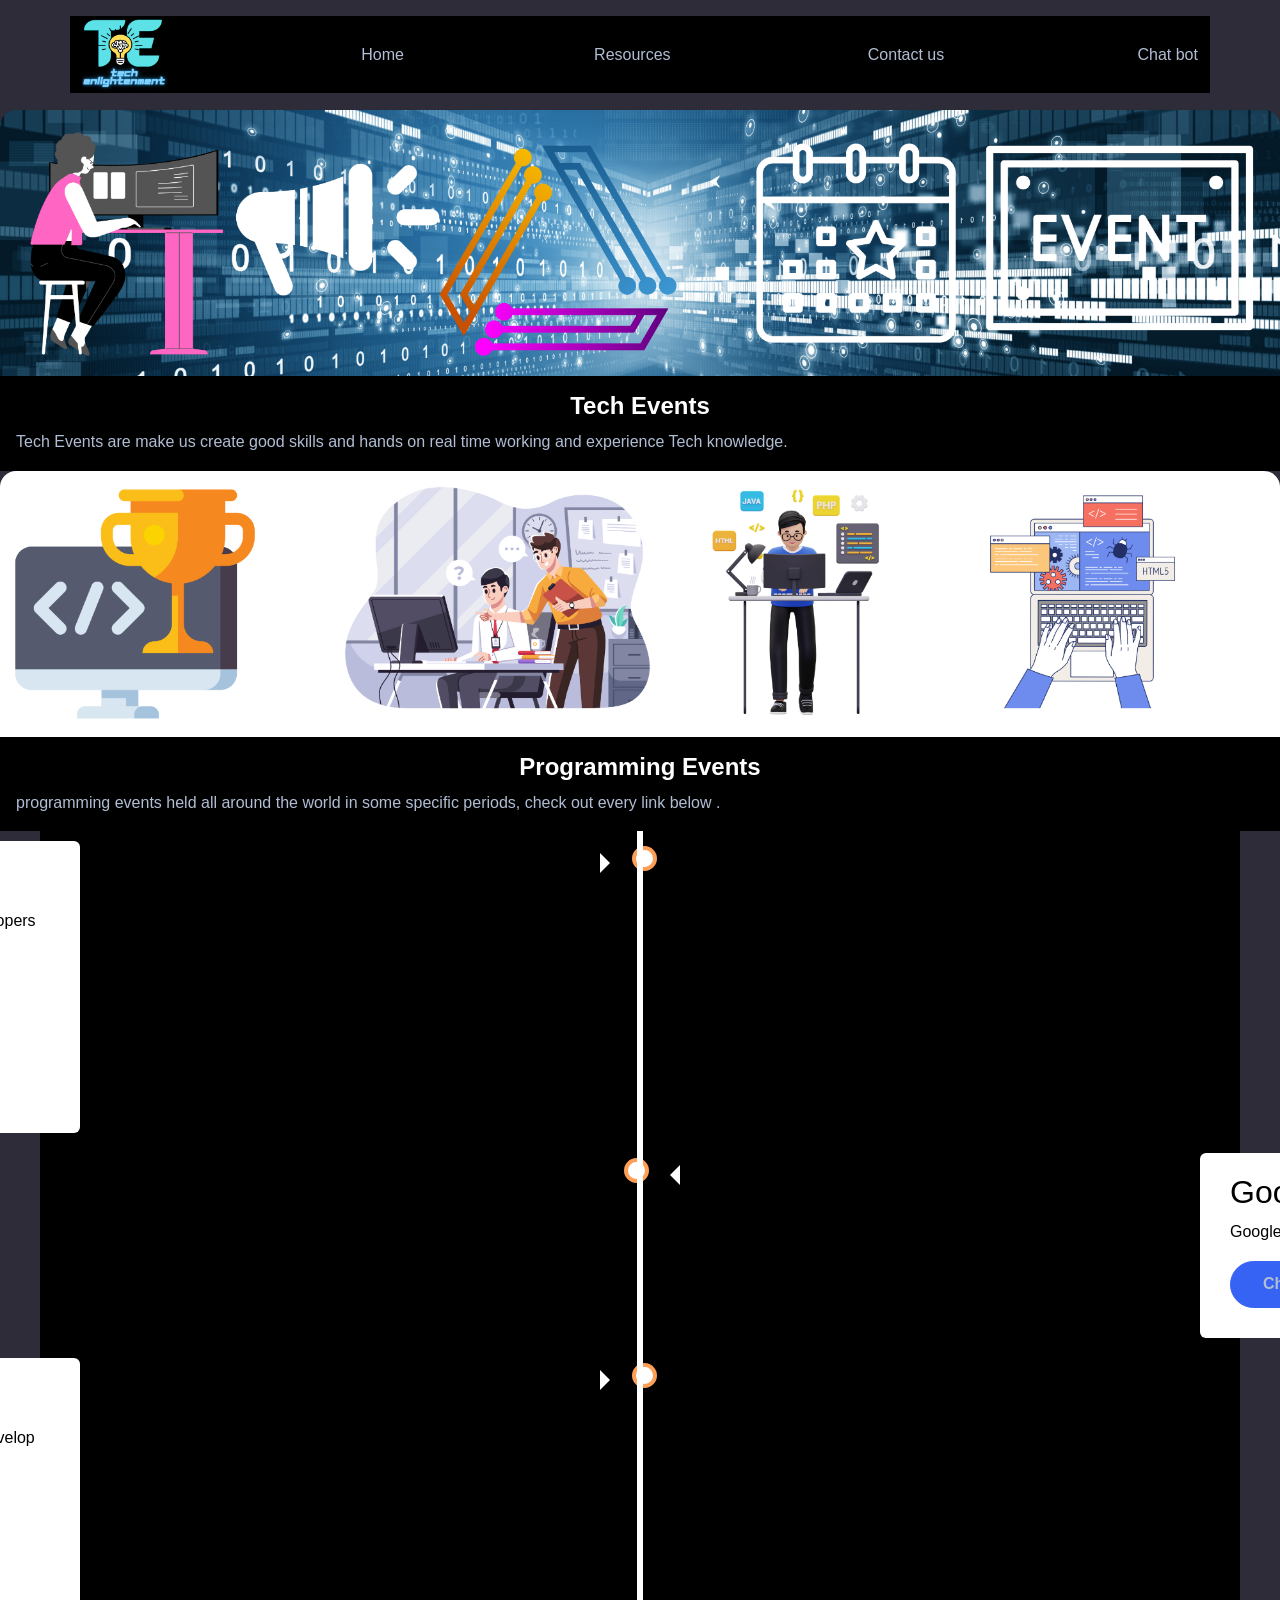
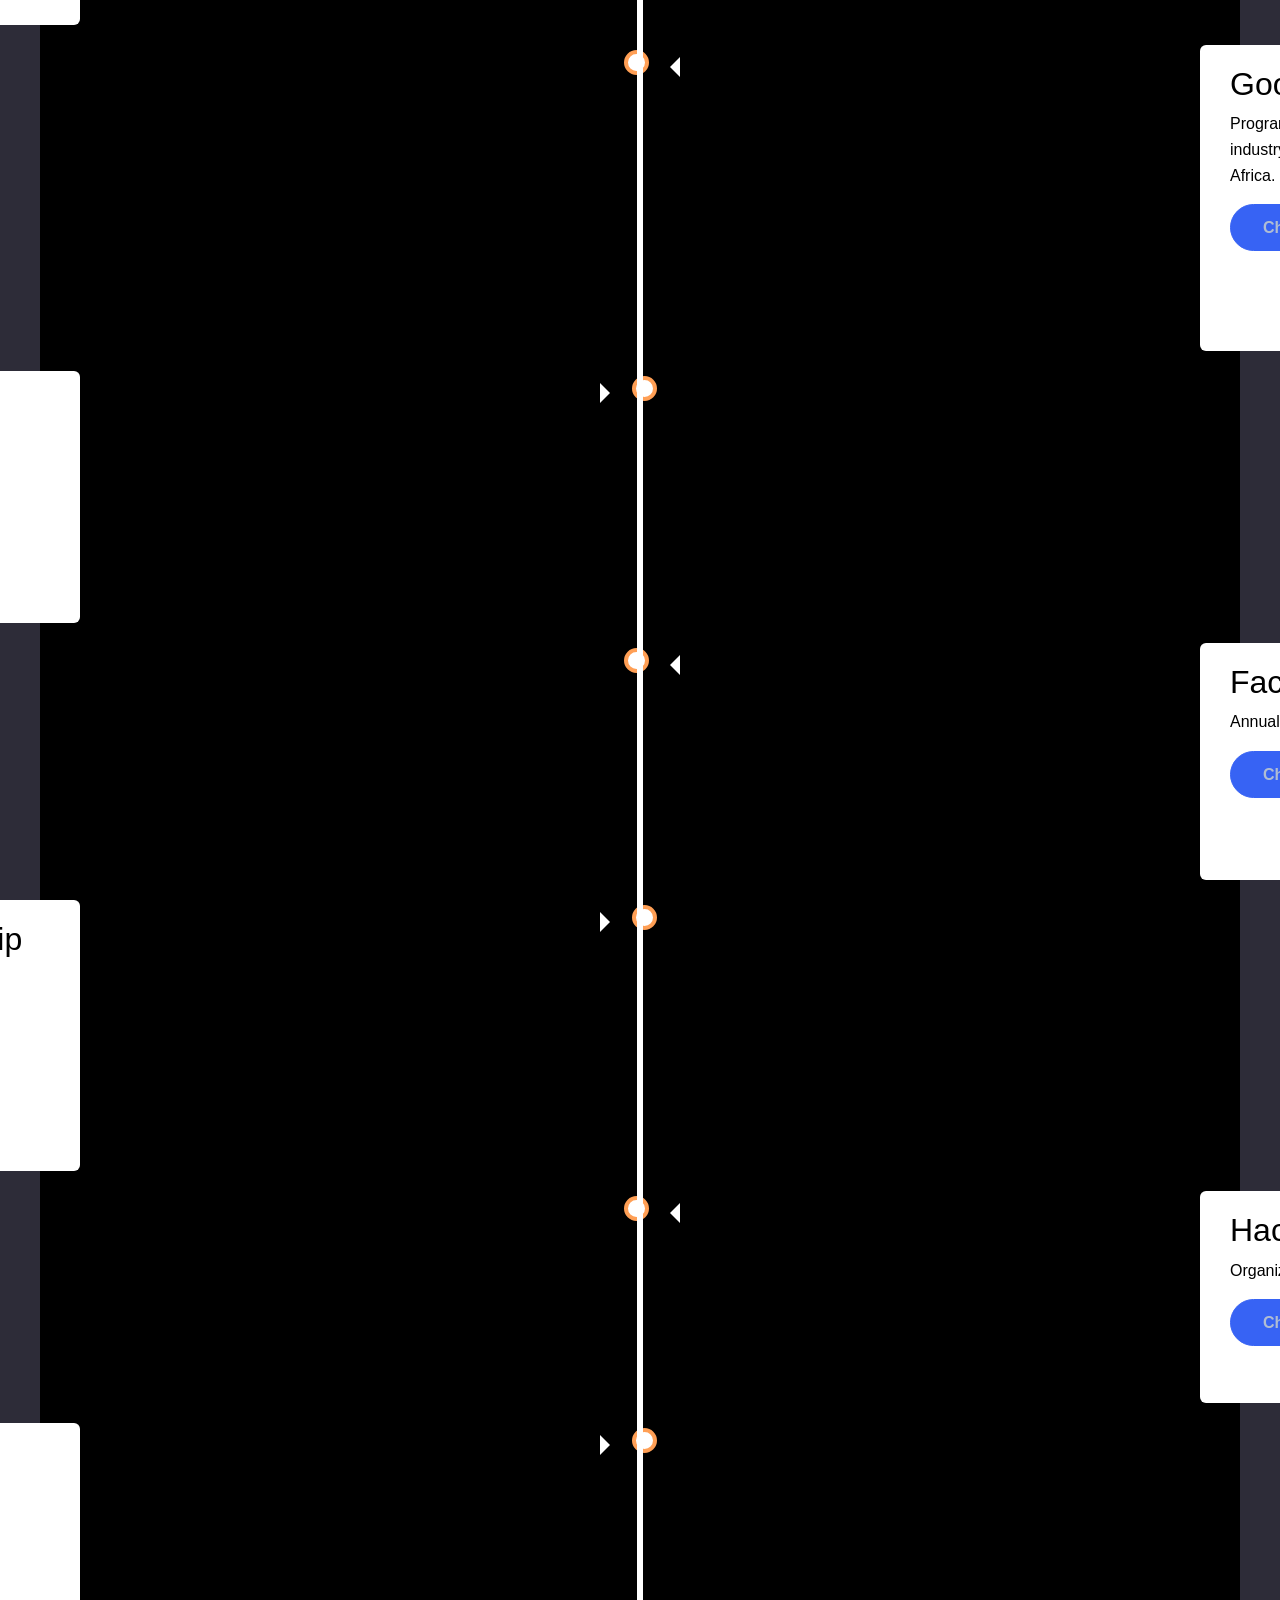
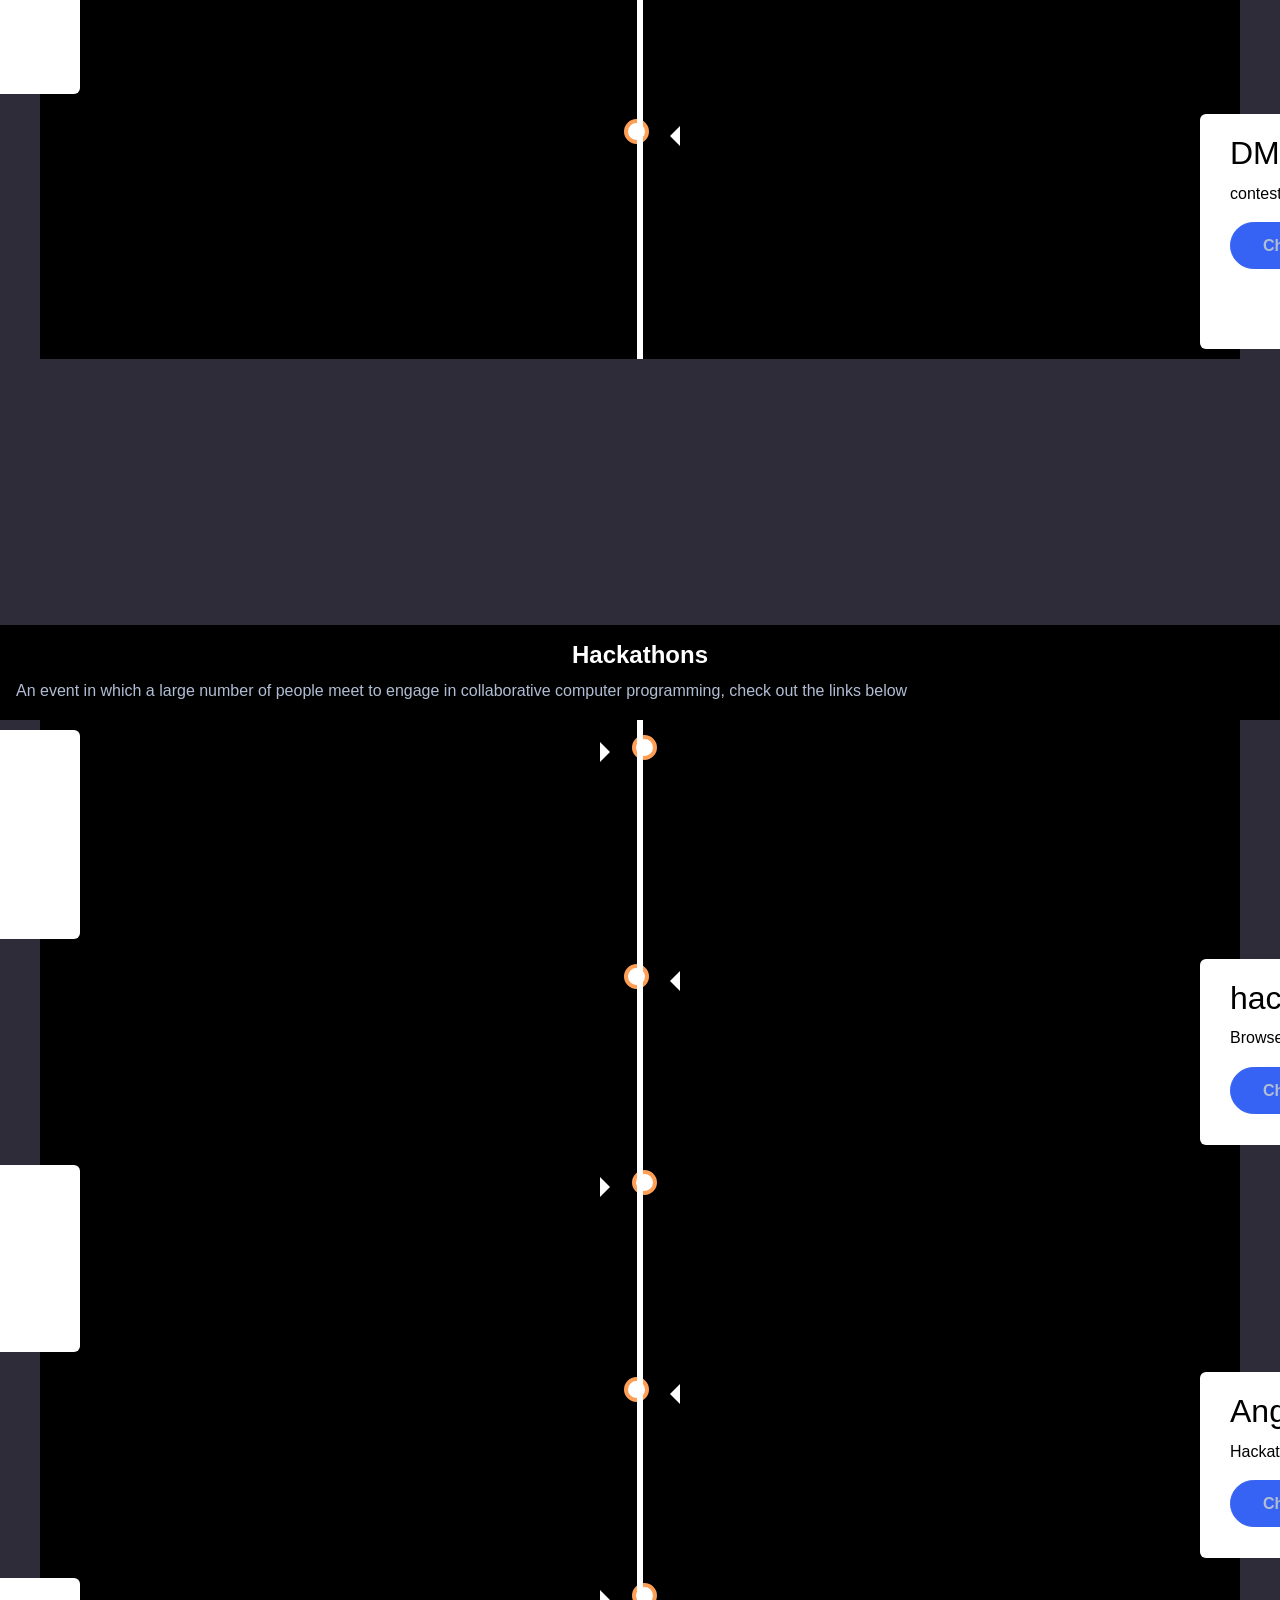
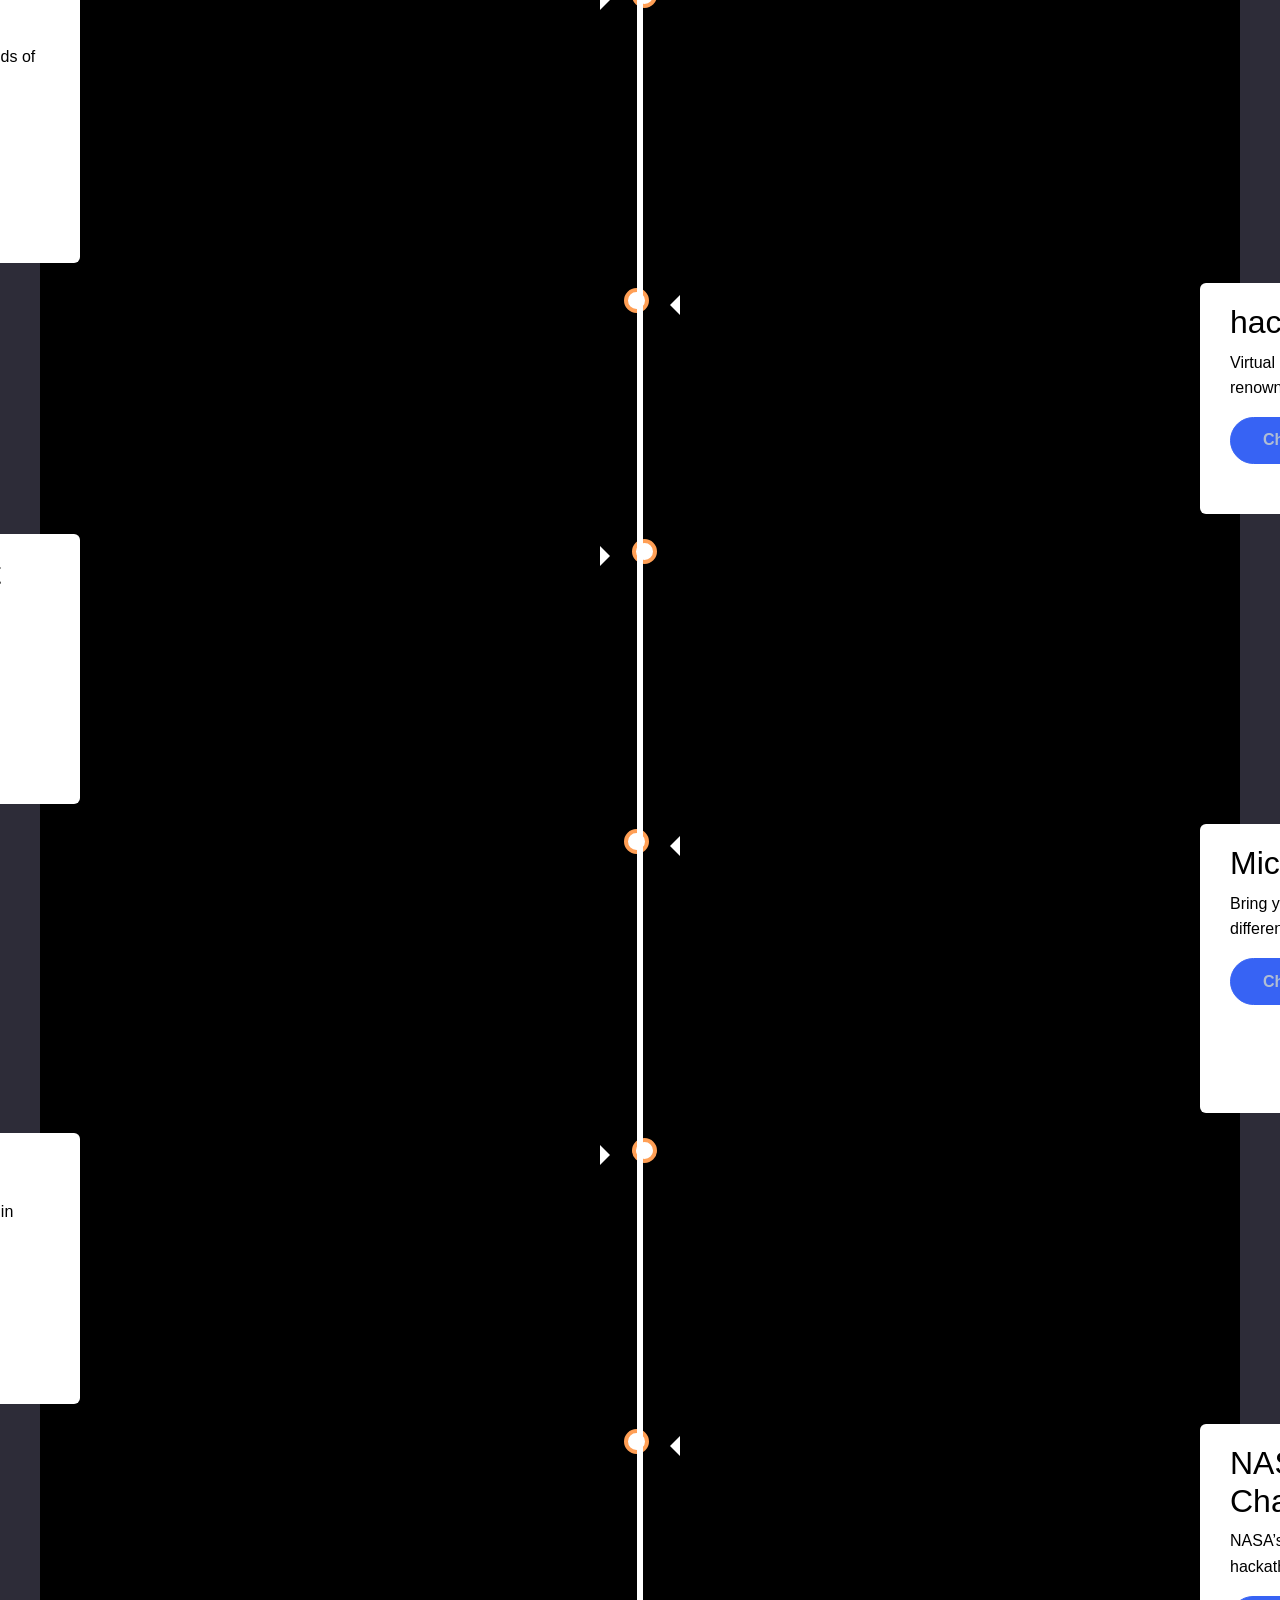
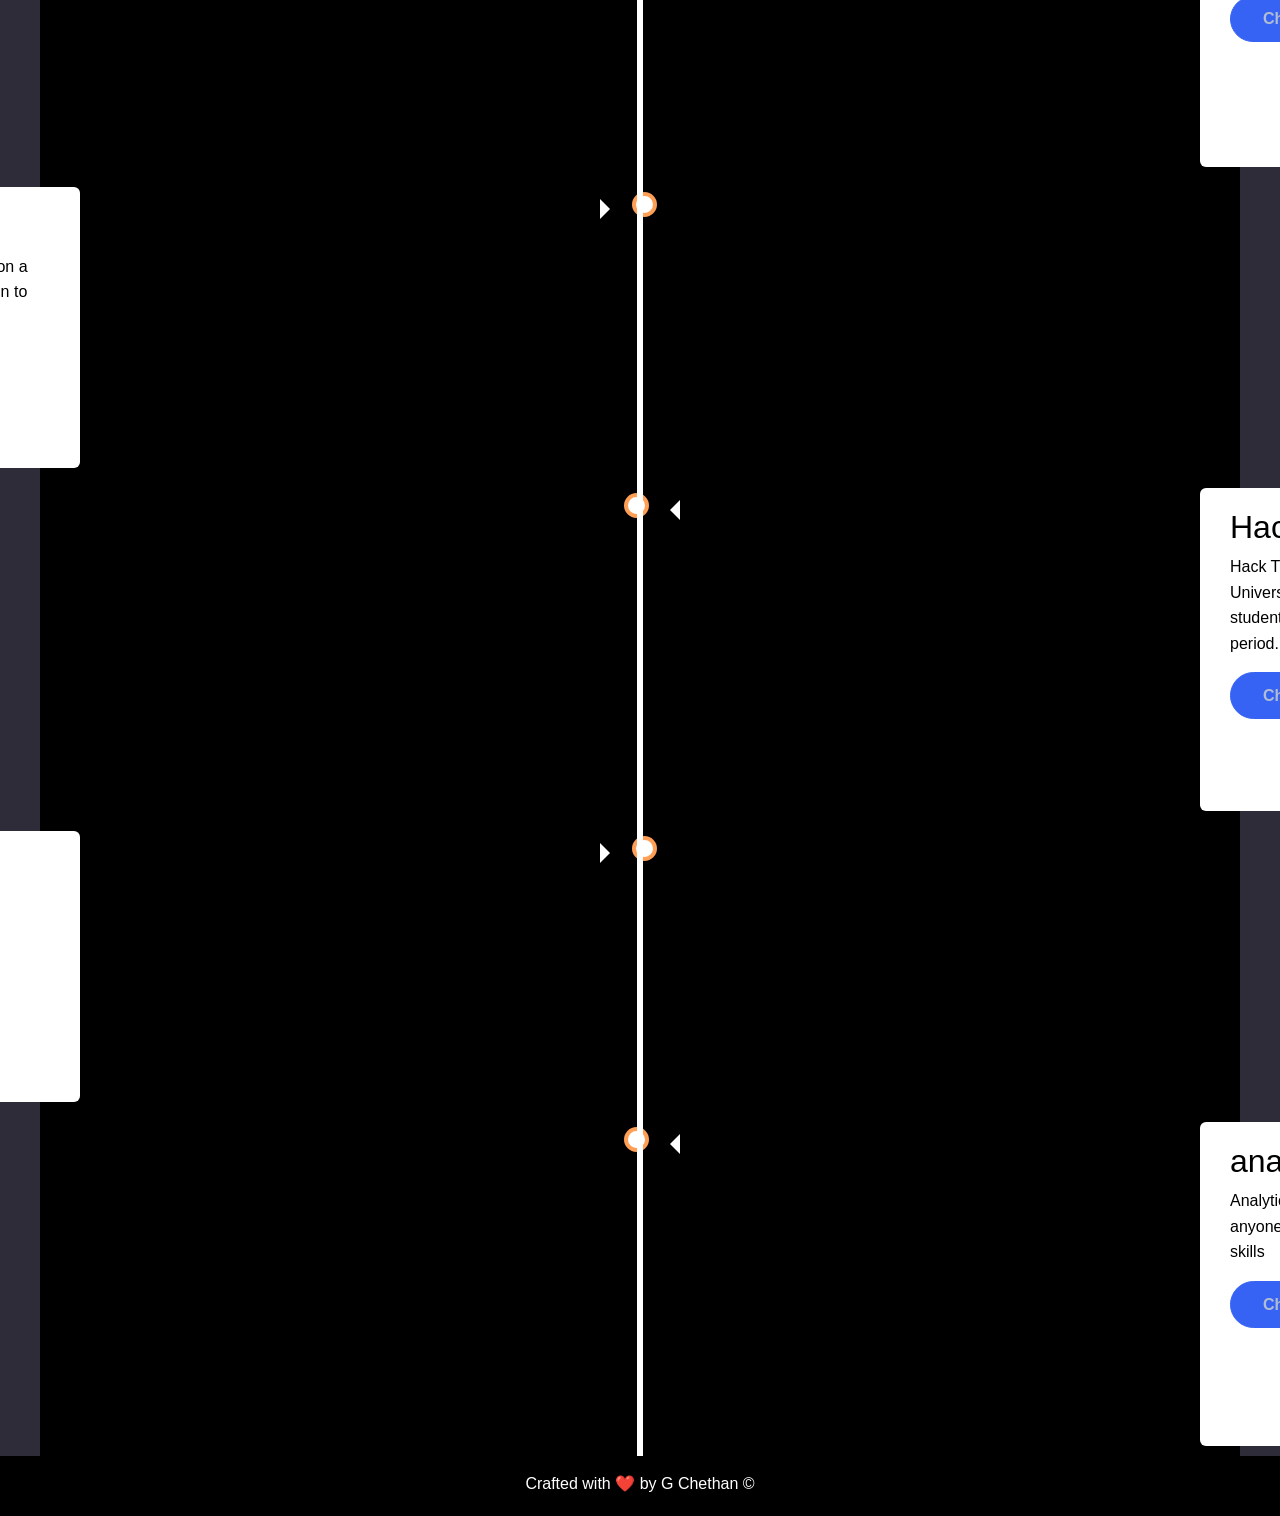
<file: events.html>
<!DOCTYPE html>
<html lang="en">

<head>
    <meta charset="utf-8">
    <meta name="viewport" content="width=device-width, initial-scale=1.0, shrink-to-fit=no">
    <title>Team - Brand</title>
    <link rel="stylesheet" href="assets/bootstrap/css/bootstrap.min.css">
    <link rel="stylesheet" href="https://fonts.googleapis.com/css?family=Inter:300italic,400italic,600italic,700italic,800italic,400,300,600,700,800&amp;display=swap">
    <link rel="stylesheet" href="https://fonts.googleapis.com/css?family=Raleway">
    <link rel="stylesheet" href="https://fonts.googleapis.com/css?family=Roboto">
    <link rel="stylesheet" href="assets/css/aos.min.css">
    <link rel="stylesheet" href="assets/css/animate.min.css">
    <link rel="stylesheet" href="assets/css/Copyright-1.css">
    <link rel="stylesheet" href="assets/css/Copyright.css">
    <link rel="stylesheet" href="assets/css/Forum---Thread-listing-forum.css">
    <link rel="stylesheet" href="assets/css/Forum---Thread-listing.css">
    <link rel="stylesheet" href="assets/css/iframe.css">
    <link rel="stylesheet" href="assets/css/Pure-CSS-Cards-in-3D-cube.css">
    <link rel="stylesheet" href="assets/css/Social-Vertical.css">
    <link rel="stylesheet" href="assets/css/Timeline---Gabriela-Carvalho.css">
    <link rel="stylesheet" href="assets/css/untitled.css">
</head>

<body>
    <nav class="navbar navbar-dark navbar-expand-md sticky-top flash animated py-3" id="mainNav" style="--bs-body-bg: #2d2c38;">
        <div class="container"><img class="pulse animated infinite" src="assets/img/logo.png" width="40" height="43" style="width: 86px;height: 77px;"><a href="index.html" style="padding-top: 0px;padding-left: 0px;margin-right: -124px;padding-right: 121px;">Home</a><a href="#resources" style="padding-right: 0px;margin-right: 4px;">Resources</a><a href="#contact">Contact us</a><a href="https://bard.google.com/">Chat bot</a></div>
    </nav>
    <div class="card"><img class="card-img-top w-100 d-block" data-aos="zoom-in" src="assets/img/brands/tech%20events.png">
        <div class="card-body">
            <h4 class="card-title wobble animated" align="center"><strong>Tech Events</strong><br></h4>
            <p class="card-text"><span style="color: rgb(176, 189, 211);">Tech Events are make us create good skills and hands on real time working and experience Tech knowledge.</span><br></p>
        </div>
    </div>
    <div class="card"><img class="card-img-top w-100 d-block" data-aos="zoom-out" src="assets/img/brands/programming%20events.png">
        <div class="card-body">
            <h4 class="card-title tada animated" align="center"><strong>Programming Events</strong><br></h4>
            <p class="card-text"><span style="color: rgb(176, 189, 211);">programming events held all around the world in some specific periods, check out every link below .</span></p>
        </div>
    </div>
    <div class="gc005-timeline">
        <div class="gc005-container gc005-left">
            <div data-aos="slide-right" class="gc005-content" style="color: var(--bs-black);font-family: Inter, sans-serif;height: 291.578px;">
                <h2>Google Summer of Code </h2>
                <p>A global program focused on bringing more student developers into open source software development.</p><button class="btn btn-primary" type="button"><a href="https://summerofcode.withgoogle.com/">Check out</a></button>
            </div>
        </div>
        <div class="gc005-container gc005-right">
            <div data-aos="slide-left" class="gc005-content" style="color: #000000;height: 185.578px;">
                <h2>Google CodeJam</h2>
                <p> Google’s largest coding competition.</p><button class="btn btn-primary" type="button"><a href="https://codingcompetitions.withgoogle.com/codejam/">Check out</a></button>
            </div>
        </div>
        <div class="gc005-container gc005-left">
            <div data-aos="slide-right" class="gc005-content" style="color: var(--bs-black);font-family: Inter, sans-serif;height: 266.578px;">
                <h2>Google Kickstart</h2>
                <p>Many online rounds to give students the opportunity to develop their coding skills and pursue a career at Google.</p><button class="btn btn-primary" type="button"><a href="https://codingcompetitions.withgoogle.com/kickstart">Check out</a></button>
            </div>
        </div>
        <div class="gc005-container gc005-right">
            <div data-aos="slide-left" class="gc005-content" style="color: #000000;height: 305.578px;">
                <h2>Google HashCode</h2>
                <p> Programming competition organized by Google for students and industry professionals across Europe, the Middle East and Africa.</p><button class="btn btn-primary" type="button"><a href="https://codingcompetitions.withgoogle.com/hashcode">Check out</a></button>
            </div>
        </div>
        <div class="gc005-container gc005-left">
            <div data-aos="slide-right" class="gc005-content" style="color: var(--bs-black);font-family: Inter, sans-serif;height: 252.578px;">
                <h2>ACM-ICPC </h2>
                <p>The International Collegiate Programming Contest is an algorithmic programming contest for college students.<br></p><button class="btn btn-primary" type="button"><a href="https://icpc.global/">Check out</a></button>
            </div>
        </div>
        <div class="gc005-container gc005-right">
            <div data-aos="slide-left" class="gc005-content" style="color: #000000;height: 236.578px;">
                <h2>Facebook HackerCup </h2>
                <p> Annual programming contest organized by Facebook.</p><button class="btn btn-primary" type="button"><a href="https://www.facebook.com/codingcompetitions/hacker-cup/">Check out</a></button>
            </div>
        </div>
        <div class="gc005-container gc005-left">
            <div data-aos="slide-right" class="gc005-content" style="color: var(--bs-black);font-family: Inter, sans-serif;height: 271.578px;">
                <h2>List of Open Source Internship Programs </h2>
                <p>Includes Rails Girls Summer of Code and Outreachy.</p><button class="btn btn-primary" type="button"><a href="https://github.com/tapaswenipathak/Open-Source-Programs">Check out</a></button>
            </div>
        </div>
        <div class="gc005-container gc005-right">
            <div data-aos="slide-left" class="gc005-content" style="color: #000000;height: 211.578px;">
                <h2>Hactoberfest </h2>
                <p>Organized by Digital Ocean in October.<br></p><button class="btn btn-primary" type="button"><a href="https://hacktoberfest.com/">Check out</a></button>
            </div>
        </div>
        <div class="gc005-container gc005-left">
            <div data-aos="slide-right" class="gc005-content" style="color: var(--bs-black);font-family: Inter, sans-serif;height: 271.578px;">
                <h2>IEEEXtreme </h2>
                <p>Annual 24 hour long team contest for IEEE members.</p><button class="btn btn-primary" type="button"><a href="https://ieeextreme.org/">Check out</a></button>
            </div>
        </div>
        <div class="gc005-container gc005-right">
            <div data-aos="slide-left" class="gc005-content" style="color: #000000;height: 234.578px;">
                <h2>DMOJ: Modern Online Judge </h2>
                <p>contest platform and archive of programming problems<br></p><button class="btn btn-primary" type="button"><a href="https://hacktoberfest.com/">Check out</a></button>
            </div>
        </div>
    </div>
    <div class="card"><img class="card-img-top w-100 d-block" data-aos="zoom-out" src="assets/img/brands/Hackathons.png">
        <div class="card-body">
            <h4 class="card-title tada animated" align="center"><strong>Hackathons</strong><br></h4>
            <p class="card-text" style="color: rgb(176, 189, 211);">An event in which a large number of people meet to engage in collaborative computer programming, check out the links below<br></p>
        </div>
    </div>
    <div class="gc005-timeline">
        <div class="gc005-container gc005-left">
            <div data-aos="slide-right" class="gc005-content" style="color: var(--bs-black);font-family: Inter, sans-serif;height: 209.578px;">
                <h2>Devpost </h2>
                <p>Online or in-person hackathons browsing platform.</p><button class="btn btn-primary" type="button"><a href="https://devpost.com/hackathons">Check out</a></button>
            </div>
        </div>
        <div class="gc005-container gc005-right">
            <div data-aos="slide-left" class="gc005-content" style="color: #000000;height: 185.578px;">
                <h2>hackathon.io</h2>
                <p>Browse in-person hackathons.</p><button class="btn btn-primary" type="button"><a href="https://www.hackathon.io/events">Check out</a></button>
            </div>
        </div>
        <div class="gc005-container gc005-left">
            <div data-aos="slide-right" class="gc005-content" style="color: var(--bs-black);font-family: Inter, sans-serif;height: 187.578px;">
                <h2>Hackalist</h2>
                <p>List of upcoming hackathons.</p><button class="btn btn-primary" type="button"><a href="https://www.hackalist.org/">Check out</a></button>
            </div>
        </div>
        <div class="gc005-container gc005-right">
            <div data-aos="slide-left" class="gc005-content" style="color: #000000;height: 185.578px;">
                <h2 class="https://angelhack.com/">AngelHack </h2>
                <p>Hackathon planning organization.<br></p><button class="btn btn-primary" type="button"><a href="https://angelhack.com/">Check out</a></button>
            </div>
        </div>
        <div class="gc005-container gc005-left">
            <div data-aos="slide-right" class="gc005-content" style="color: var(--bs-black);font-family: Inter, sans-serif;height: 285.578px;">
                <h2> HackMIT</h2>
                <p>HackMIT is a weekend-long hackathon that hosts thousands of students from around the world each year.</p><button class="btn btn-primary" type="button"><a href="https://hackmit.org/">Check out</a></button>
            </div>
        </div>
        <div class="gc005-container gc005-right">
            <div data-aos="slide-left" class="gc005-content" style="color: #000000;height: 230.578px;">
                <h2>hack.summit()</h2>
                <p>Virtual conference where you can learn from the world’s most renowned programmers.</p><button class="btn btn-primary" type="button"><a href="https://www.crowdcast.io/@hacksummit">Check out</a></button>
            </div>
        </div>
        <div class="gc005-container gc005-left">
            <div data-aos="slide-right" class="gc005-content" style="color: var(--bs-black);font-family: Inter, sans-serif;height: 270.578px;">
                <h2>Major League Hacking Event Page </h2>
                <p>A list of a ton of events that are sponsored by the official hackathon league</p><button class="btn btn-primary" type="button"><a href="https://mlh.io/">Check out</a></button>
            </div>
        </div>
        <div class="gc005-container gc005-right">
            <div data-aos="slide-left" class="gc005-content" style="color: #000000;height: 288.578px;">
                <h2>Microsoft Imagine Cup</h2>
                <p>Bring your tech idea to life with the Imagine Cup and make a difference through creativity, collaboration, and competition.</p><button class="btn btn-primary" type="button"><a href="https://imaginecup.microsoft.com/en-us">Check out</a></button>
            </div>
        </div>
        <div class="gc005-container gc005-left">
            <div data-aos="slide-right" class="gc005-content" style="color: var(--bs-black);font-family: Inter, sans-serif;height: 270.578px;">
                <h2>HackZurich<br></h2>
                <p>HackZurich is the largest and most prestigious hackathon in Europe.<br></p><button class="btn btn-primary" type="button"><a href="https://hackzurich.com/">Check out</a></button>
            </div>
        </div>
        <div class="gc005-container gc005-right">
            <div data-aos="slide-left" class="gc005-content" style="color: #000000;height: 343.578px;">
                <h2> NASA International Space Apps Challenge</h2>
                <p>NASA’s International Space Apps Challenge is the largest global hackathon and one of the best hackathons in the world.&nbsp;<br></p><button class="btn btn-primary" type="button"><a href="https://www.spaceappschallenge.org/">Check out</a></button>
            </div>
        </div>
        <div class="gc005-container gc005-left">
            <div data-aos="slide-right" class="gc005-content" style="color: var(--bs-black);font-family: Inter, sans-serif;height: 280.578px;">
                <h2>MHacks<br></h2>
                <p>MHacks is a hackathon run by the University of Michigan on a sem-annual basis. The event lasts for 36 hours and is open to students globally.<br></p><button class="btn btn-primary" type="button"><a href="https://mhacks.org/">Check out</a></button>
            </div>
        </div>
        <div class="gc005-container gc005-right">
            <div data-aos="slide-left" class="gc005-content" style="color: #000000;height: 323.578px;">
                <h2> Hack The North</h2>
                <p>Hack The North is Canadas largest hackathon; held by the University of Waterloo. The competition includes 3,000 top students from around the globe and is held over a 36 hour period. <br></p><button class="btn btn-primary" type="button"><a href="https://hackthenorth.com/">Check out</a></button>
            </div>
        </div>
        <div class="gc005-container gc005-left">
            <div data-aos="slide-right" class="gc005-content" style="color: var(--bs-black);font-family: Inter, sans-serif;height: 270.578px;">
                <h2>LAHacks<br></h2>
                <p>LA Hacks is the largest hackathon in Southern California. <br></p><button class="btn btn-primary" type="button"><a href="https://lahacks.com/">Check out</a></button>
            </div>
        </div>
        <div class="gc005-container gc005-right">
            <div data-aos="slide-left" class="gc005-content" style="color: #000000;height: 324.578px;">
                <h2> analytics vidyantic hackathons</h2>
                <p>Analytics Vidhya hackathons are an excellent opportunity for anyone who is keen on improving and testing their data science skills<br></p><button class="btn btn-primary" type="button"><a href="https://hackthenorth.com/">Check out</a></button>
            </div>
        </div>
    </div>
    <footer class="bg-dark"><footer class="copyright">
				<div class="content"> Crafted with ❤️ <span class="text-switch ion-heart"></span> by G Chethan ©
	</div>
	</footer></footer>
    <script src="assets/bootstrap/js/bootstrap.min.js"></script>
    <script src="assets/js/aos.min.js"></script>
    <script src="assets/js/bs-init.js"></script>
    <script src="assets/js/bold-and-dark.js"></script>
</body>

</html>
</file>
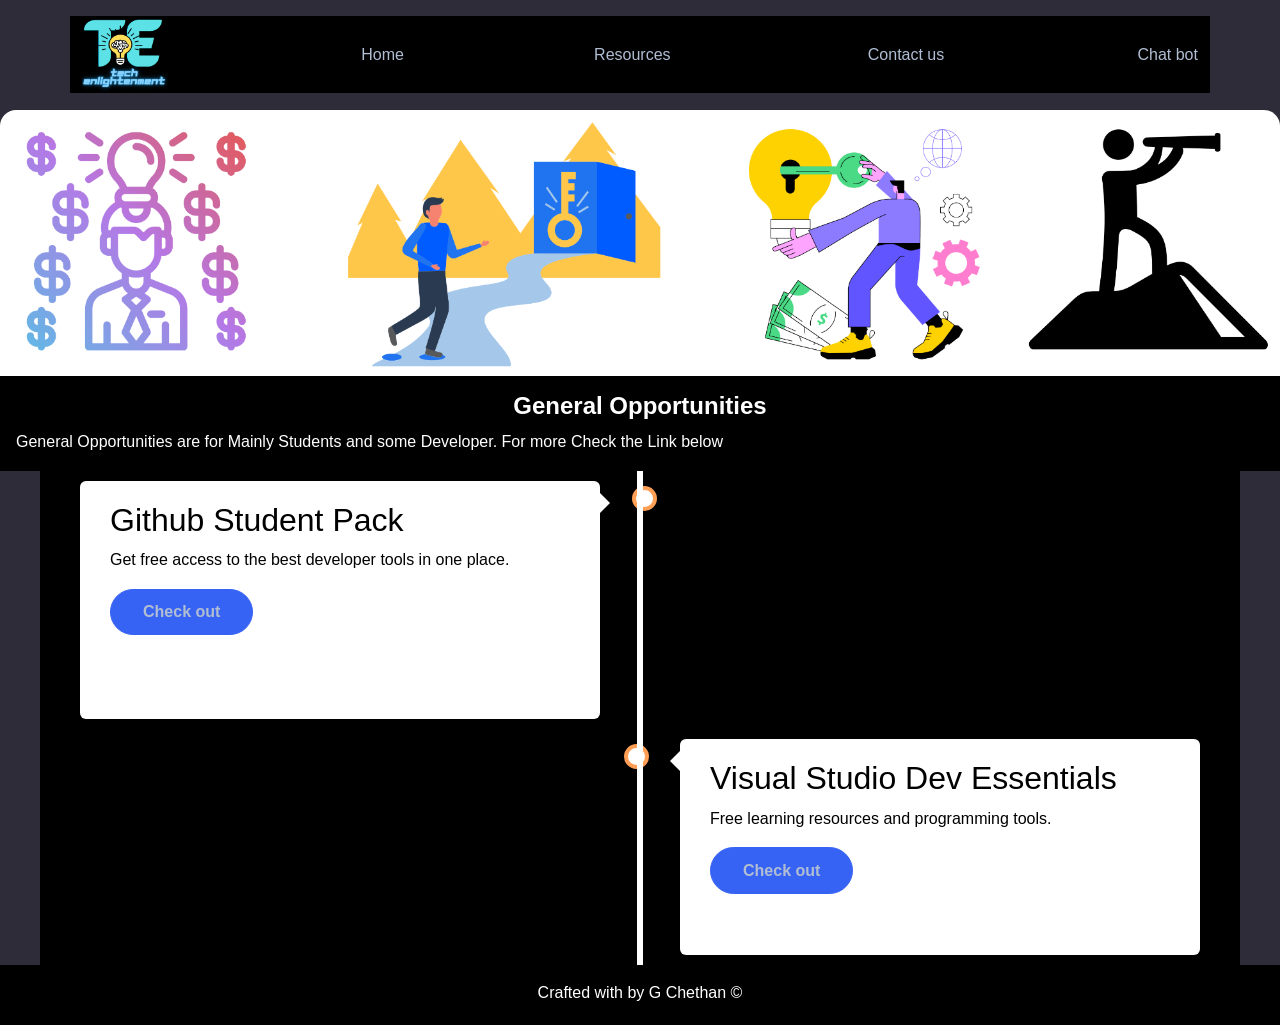
<file: General.html>
<!DOCTYPE html>
<html lang="en">

<head>
    <meta charset="utf-8">
    <meta name="viewport" content="width=device-width, initial-scale=1.0, shrink-to-fit=no">
    <title>Team - Brand</title>
    <link rel="stylesheet" href="assets/bootstrap/css/bootstrap.min.css">
    <link rel="stylesheet" href="https://fonts.googleapis.com/css?family=Inter:300italic,400italic,600italic,700italic,800italic,400,300,600,700,800&amp;display=swap">
    <link rel="stylesheet" href="https://fonts.googleapis.com/css?family=Raleway">
    <link rel="stylesheet" href="https://fonts.googleapis.com/css?family=Roboto">
    <link rel="stylesheet" href="assets/css/aos.min.css">
    <link rel="stylesheet" href="assets/css/animate.min.css">
    <link rel="stylesheet" href="assets/css/Copyright-1.css">
    <link rel="stylesheet" href="assets/css/Copyright.css">
    <link rel="stylesheet" href="assets/css/Forum---Thread-listing-forum.css">
    <link rel="stylesheet" href="assets/css/Forum---Thread-listing.css">
    <link rel="stylesheet" href="assets/css/iframe.css">
    <link rel="stylesheet" href="assets/css/Pure-CSS-Cards-in-3D-cube.css">
    <link rel="stylesheet" href="assets/css/Social-Vertical.css">
    <link rel="stylesheet" href="assets/css/Timeline---Gabriela-Carvalho.css">
    <link rel="stylesheet" href="assets/css/untitled.css">
</head>

<body>
    <nav class="navbar navbar-dark navbar-expand-md sticky-top flash animated py-3" id="mainNav" style="--bs-body-bg: #2d2c38;">
        <div class="container"><img class="pulse animated infinite" src="assets/img/logo.png" width="40" height="43" style="width: 86px;height: 77px;"><a href="index.html" style="padding-top: 0px;padding-left: 0px;margin-right: -124px;padding-right: 121px;">Home</a><a href="#resources" style="padding-right: 0px;margin-right: 4px;">Resources</a><a href="#contact">Contact us</a><a href="https://bard.google.com/">Chat bot</a></div>
    </nav>
    <div class="card"><img class="card-img-top w-100 d-block" src="assets/img/brands/General%20opportunities.png">
        <div class="card-body">
            <h4 class="card-title" align="center"><strong>General Opportunities</strong><br></h4>
            <p class="card-text">General Opportunities are for Mainly Students and some Developer. For more Check the Link below&nbsp;<br></p>
        </div>
    </div>
    <div class="gc005-timeline">
        <div data-aos="slide-right" class="gc005-container gc005-left">
            <div data-aos="slide-right" class="gc005-content" style="color: var(--bs-black);font-family: Inter, sans-serif;height: 238.578px;">
                <h2>Github Student Pack</h2>
                <p>Get free access to the best developer tools in one place.</p><button class="btn btn-primary" type="button"><a href="https://education.github.com/pack">Check out</a></button>
            </div>
        </div>
        <div class="gc005-container gc005-right">
            <div data-aos="slide-left" class="gc005-content" style="color: #000000;height: 215.578px;">
                <h2>Visual Studio Dev Essentials</h2>
                <p>Free learning resources and programming tools.</p><button class="btn btn-primary" type="button"><a href="https://visualstudio.microsoft.com/dev-essentials/">Check out</a></button>
            </div>
        </div>
    </div>
    <footer class="bg-dark"><footer class="copyright">
				<div class="content"> Crafted with <span class="text-switch ion-heart"></span> by G Chethan ©
	</div>
	</footer></footer>
    <script src="assets/bootstrap/js/bootstrap.min.js"></script>
    <script src="assets/js/aos.min.js"></script>
    <script src="assets/js/bs-init.js"></script>
    <script src="assets/js/bold-and-dark.js"></script>
</body>

</html>
</file>
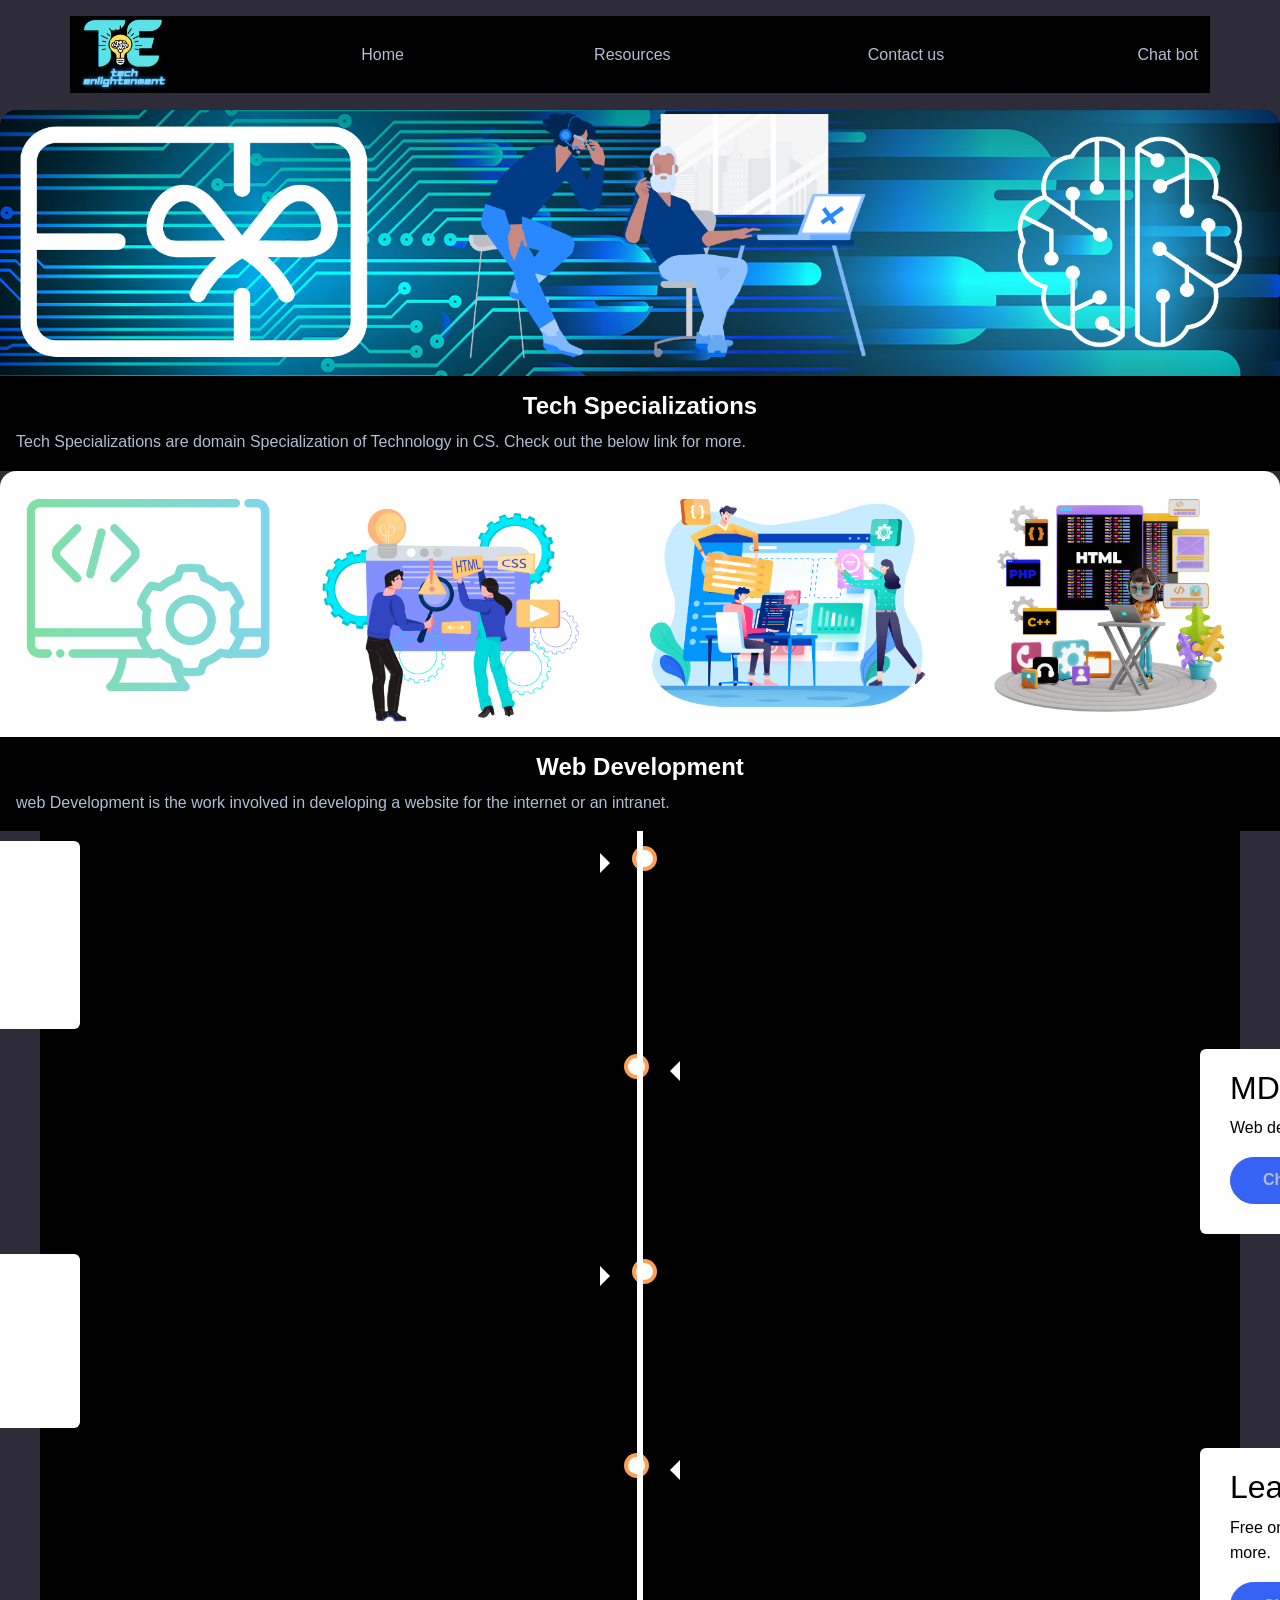
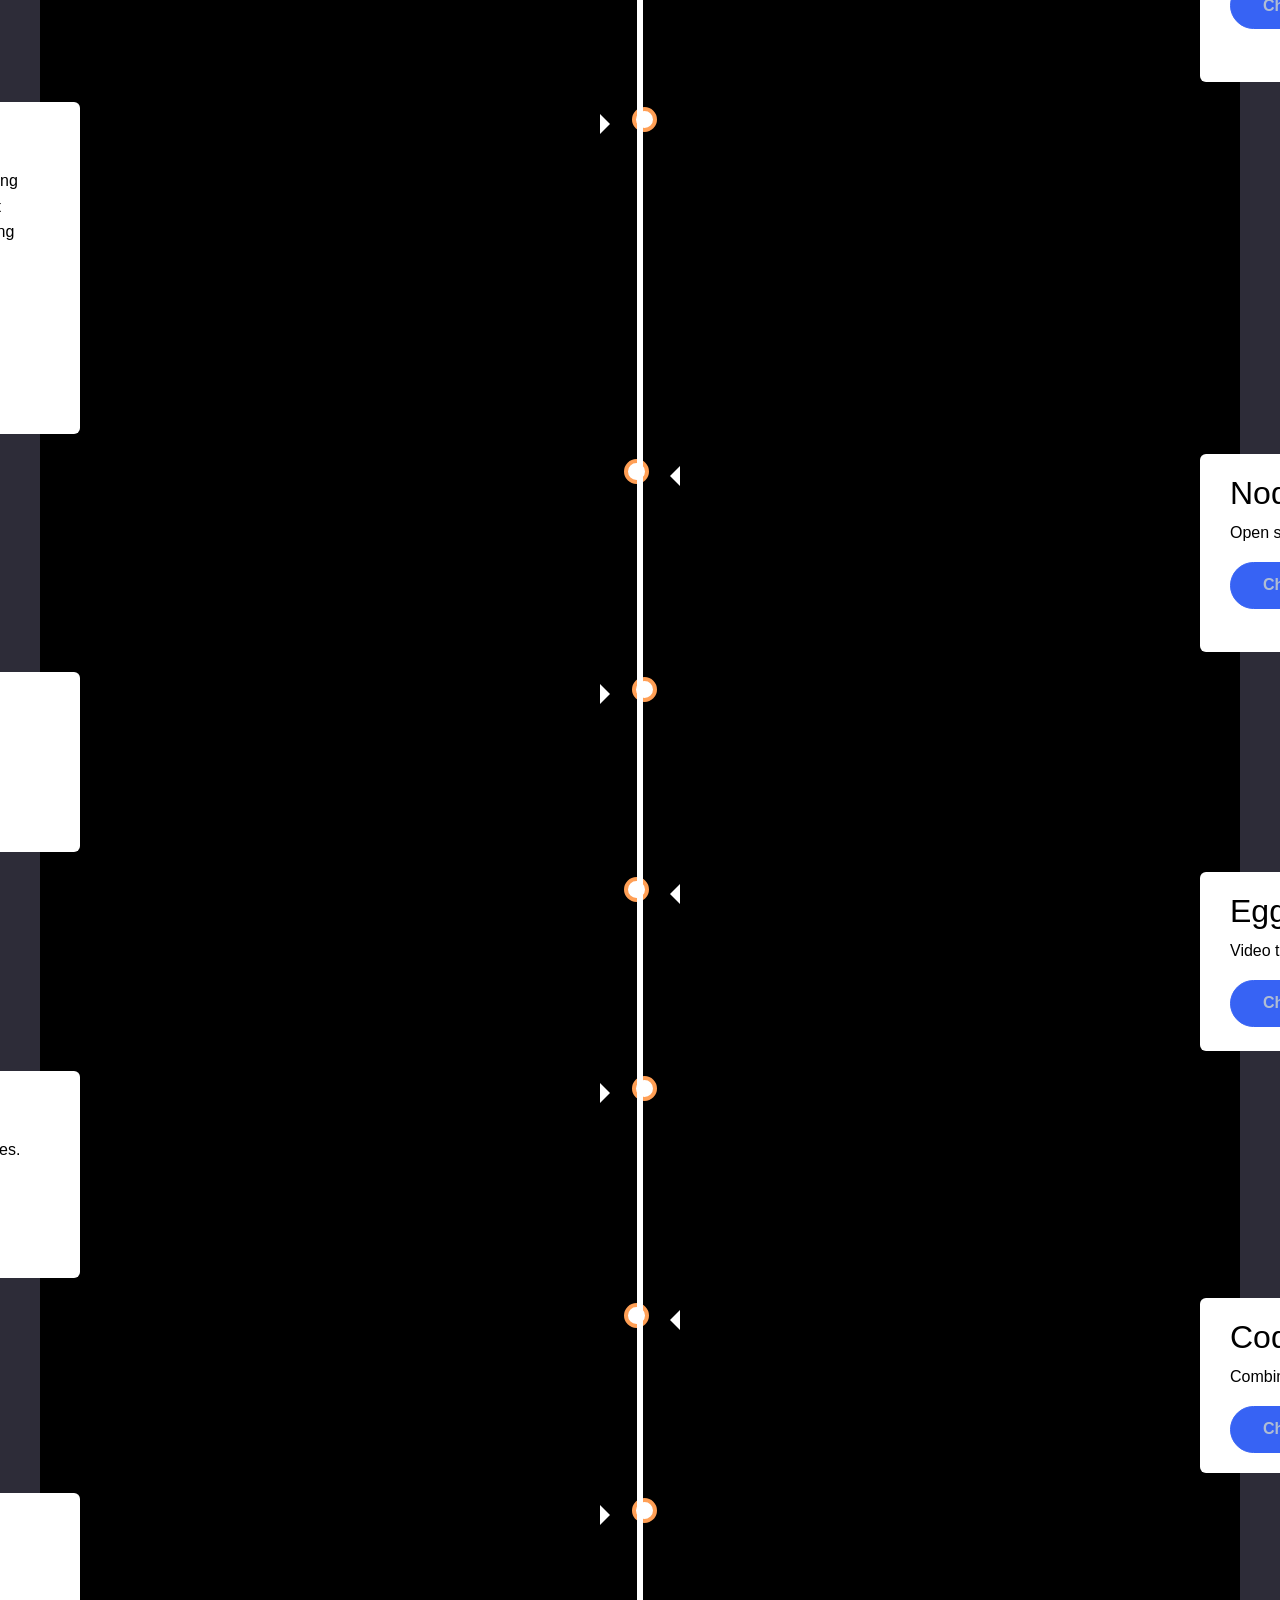
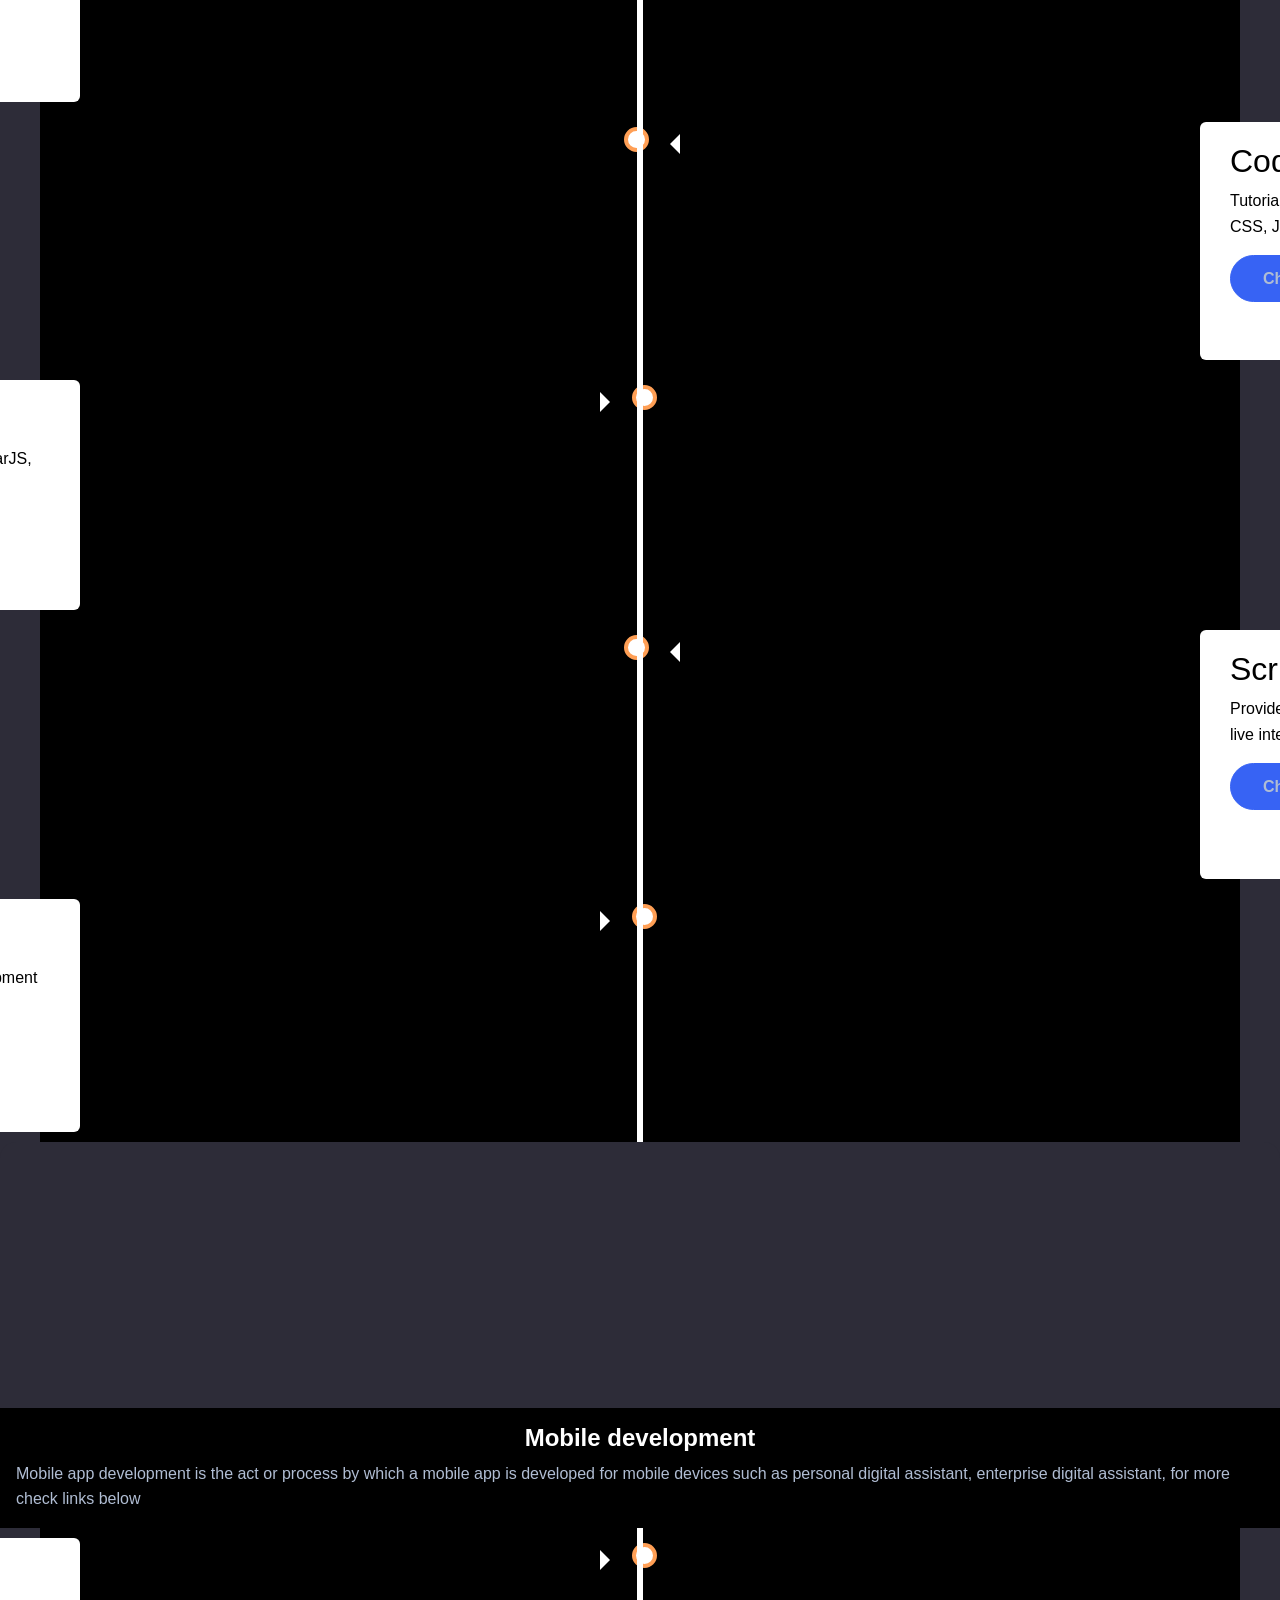
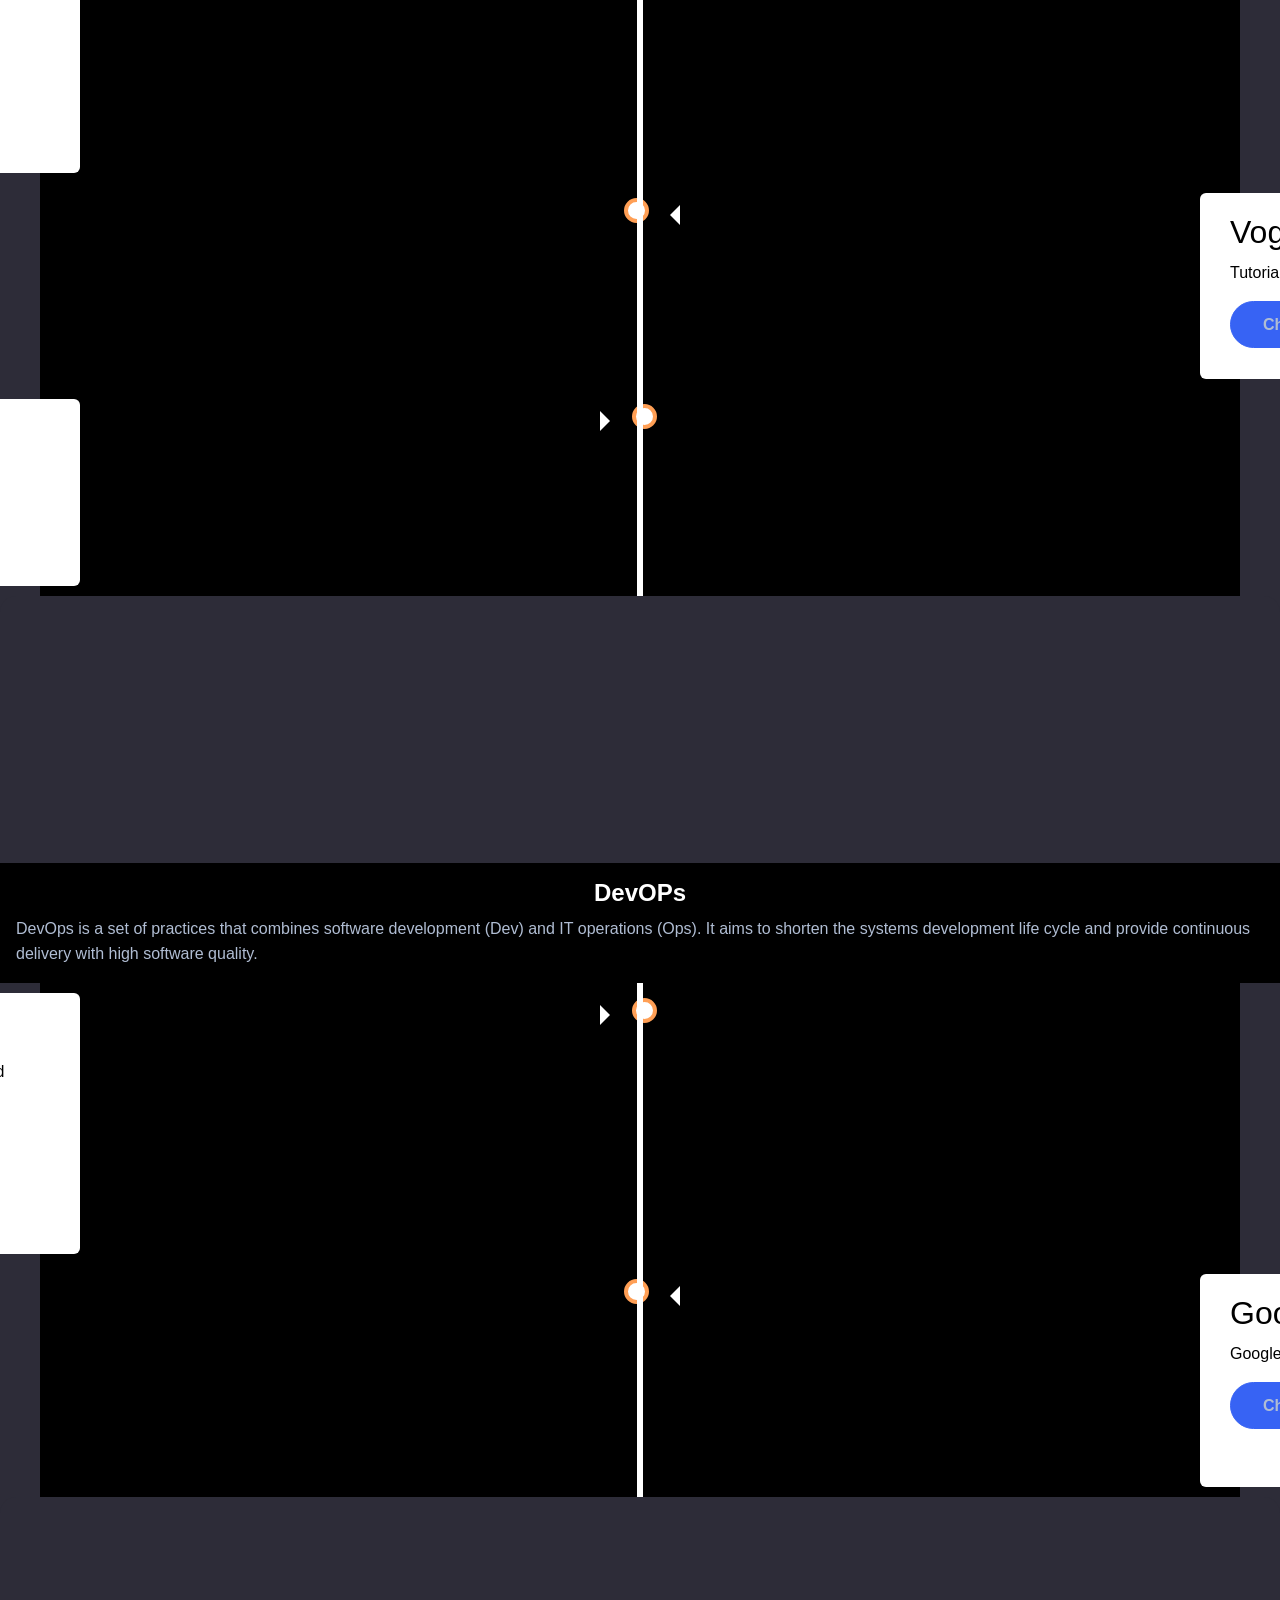
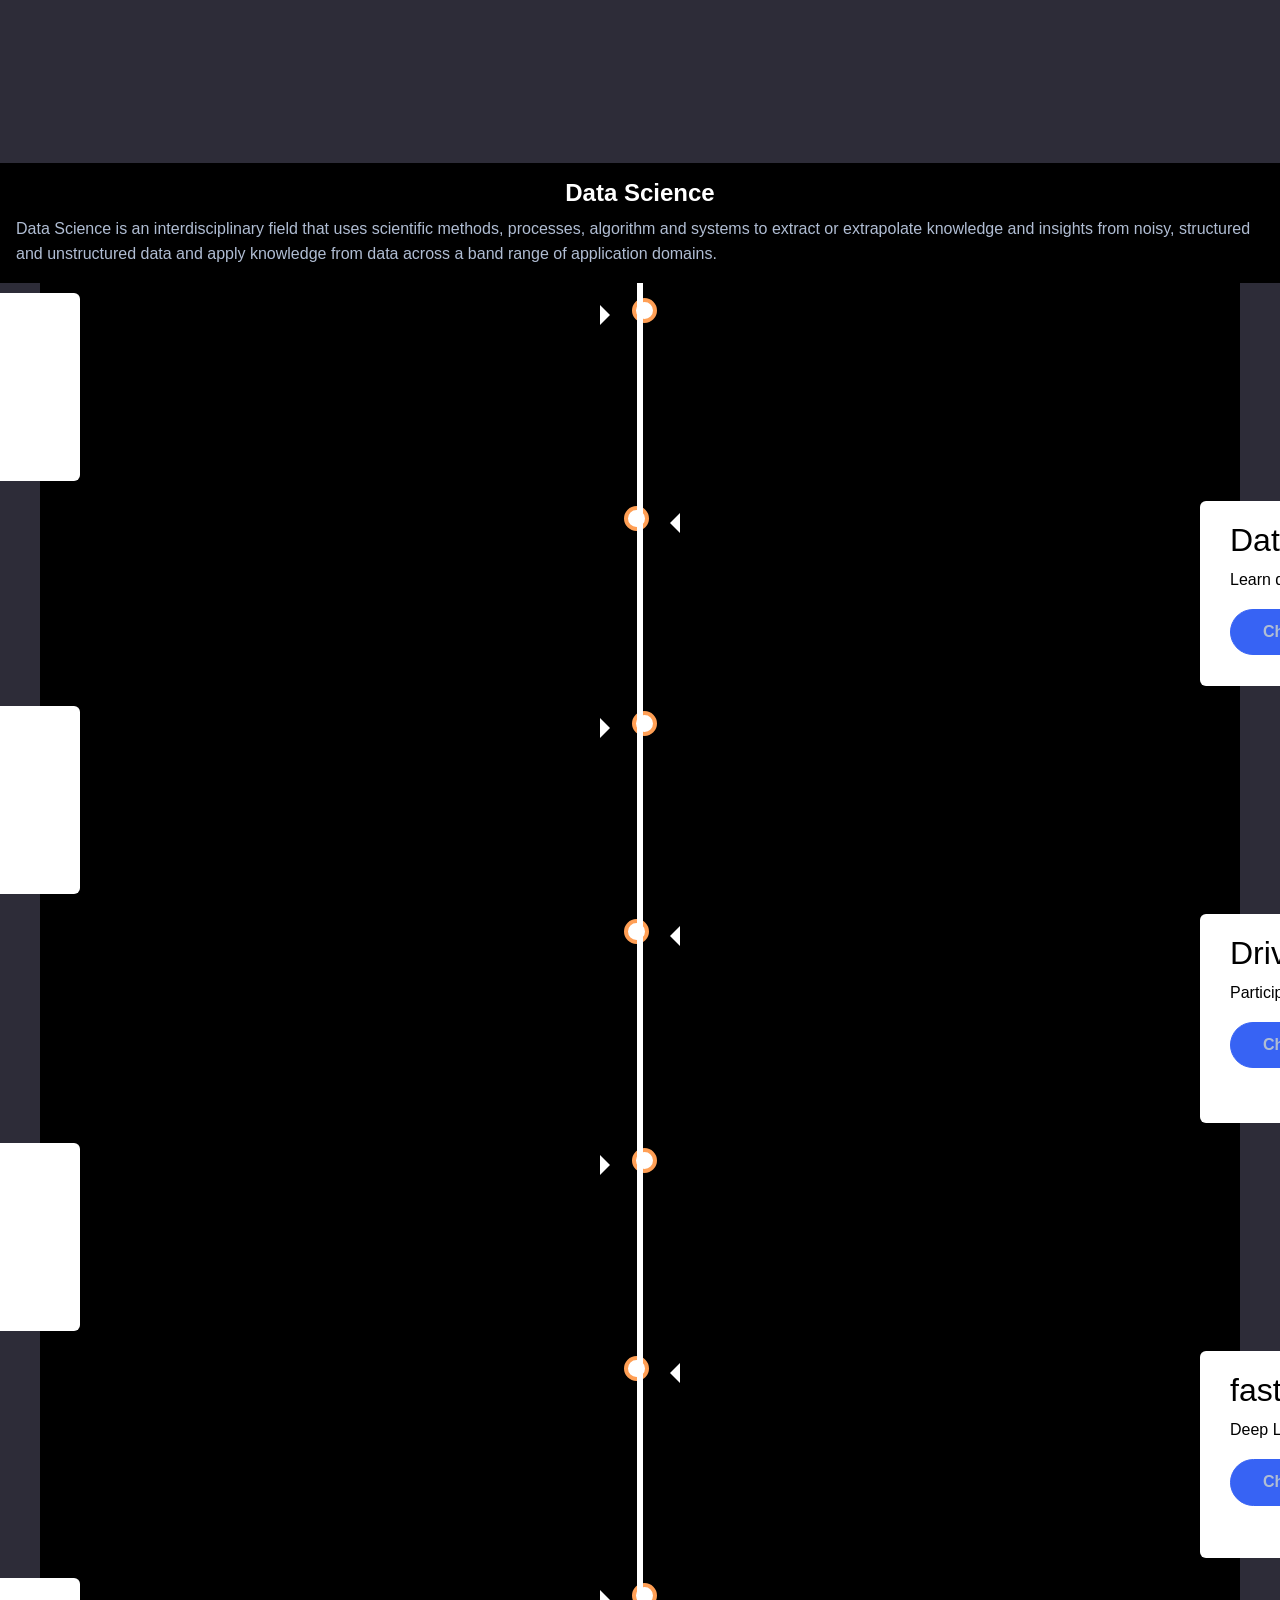
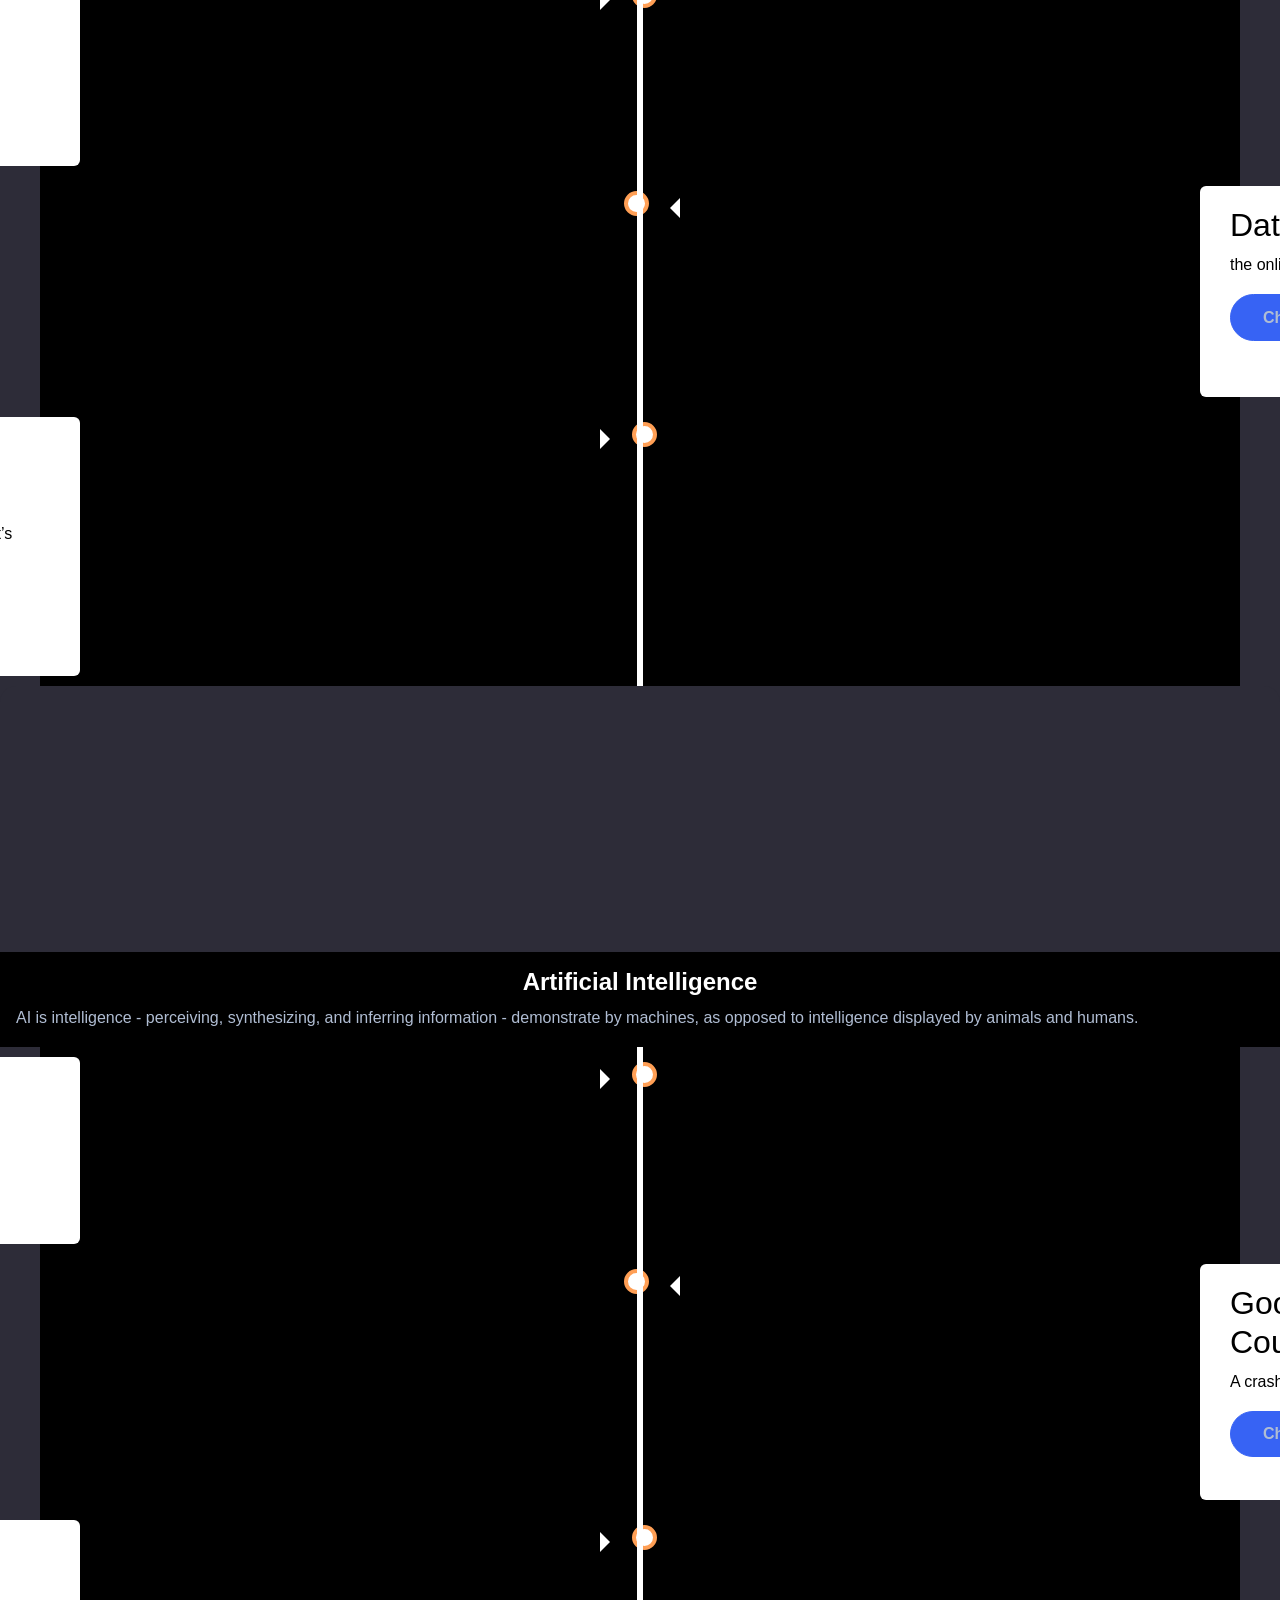
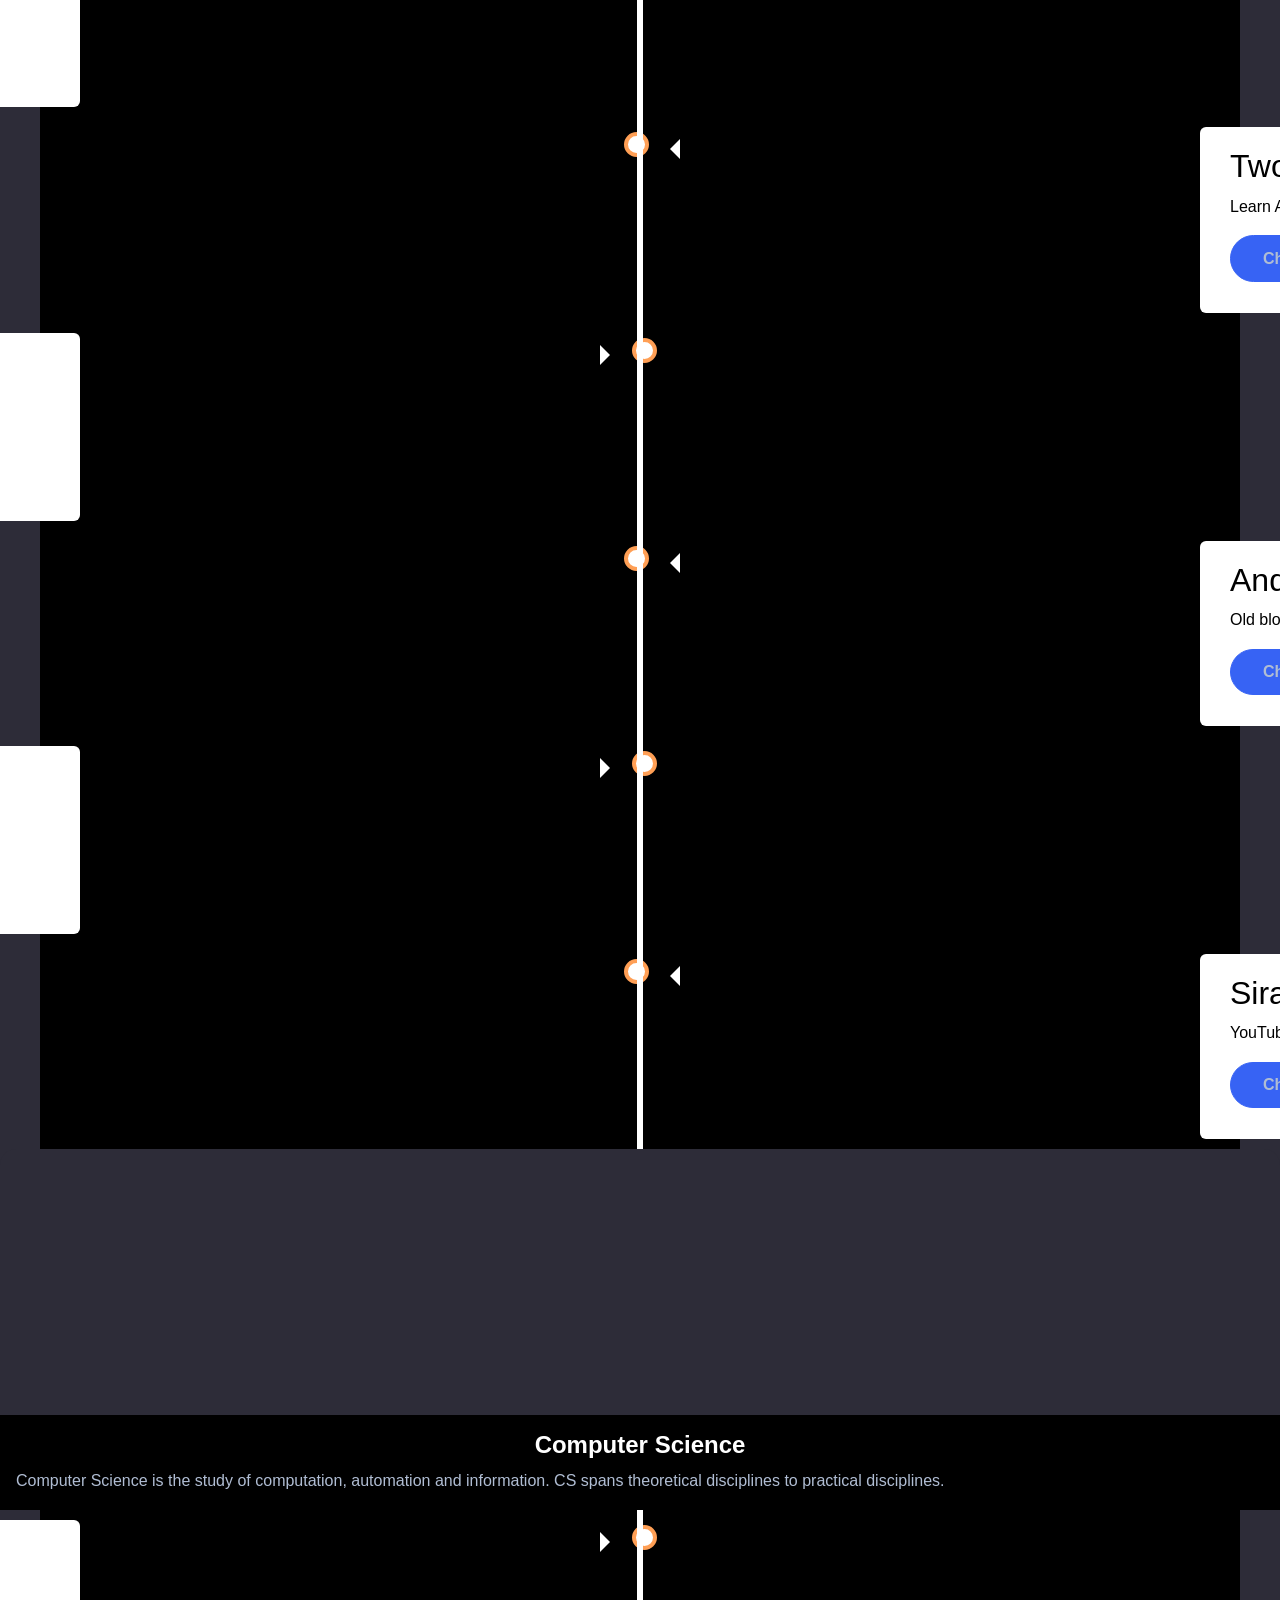
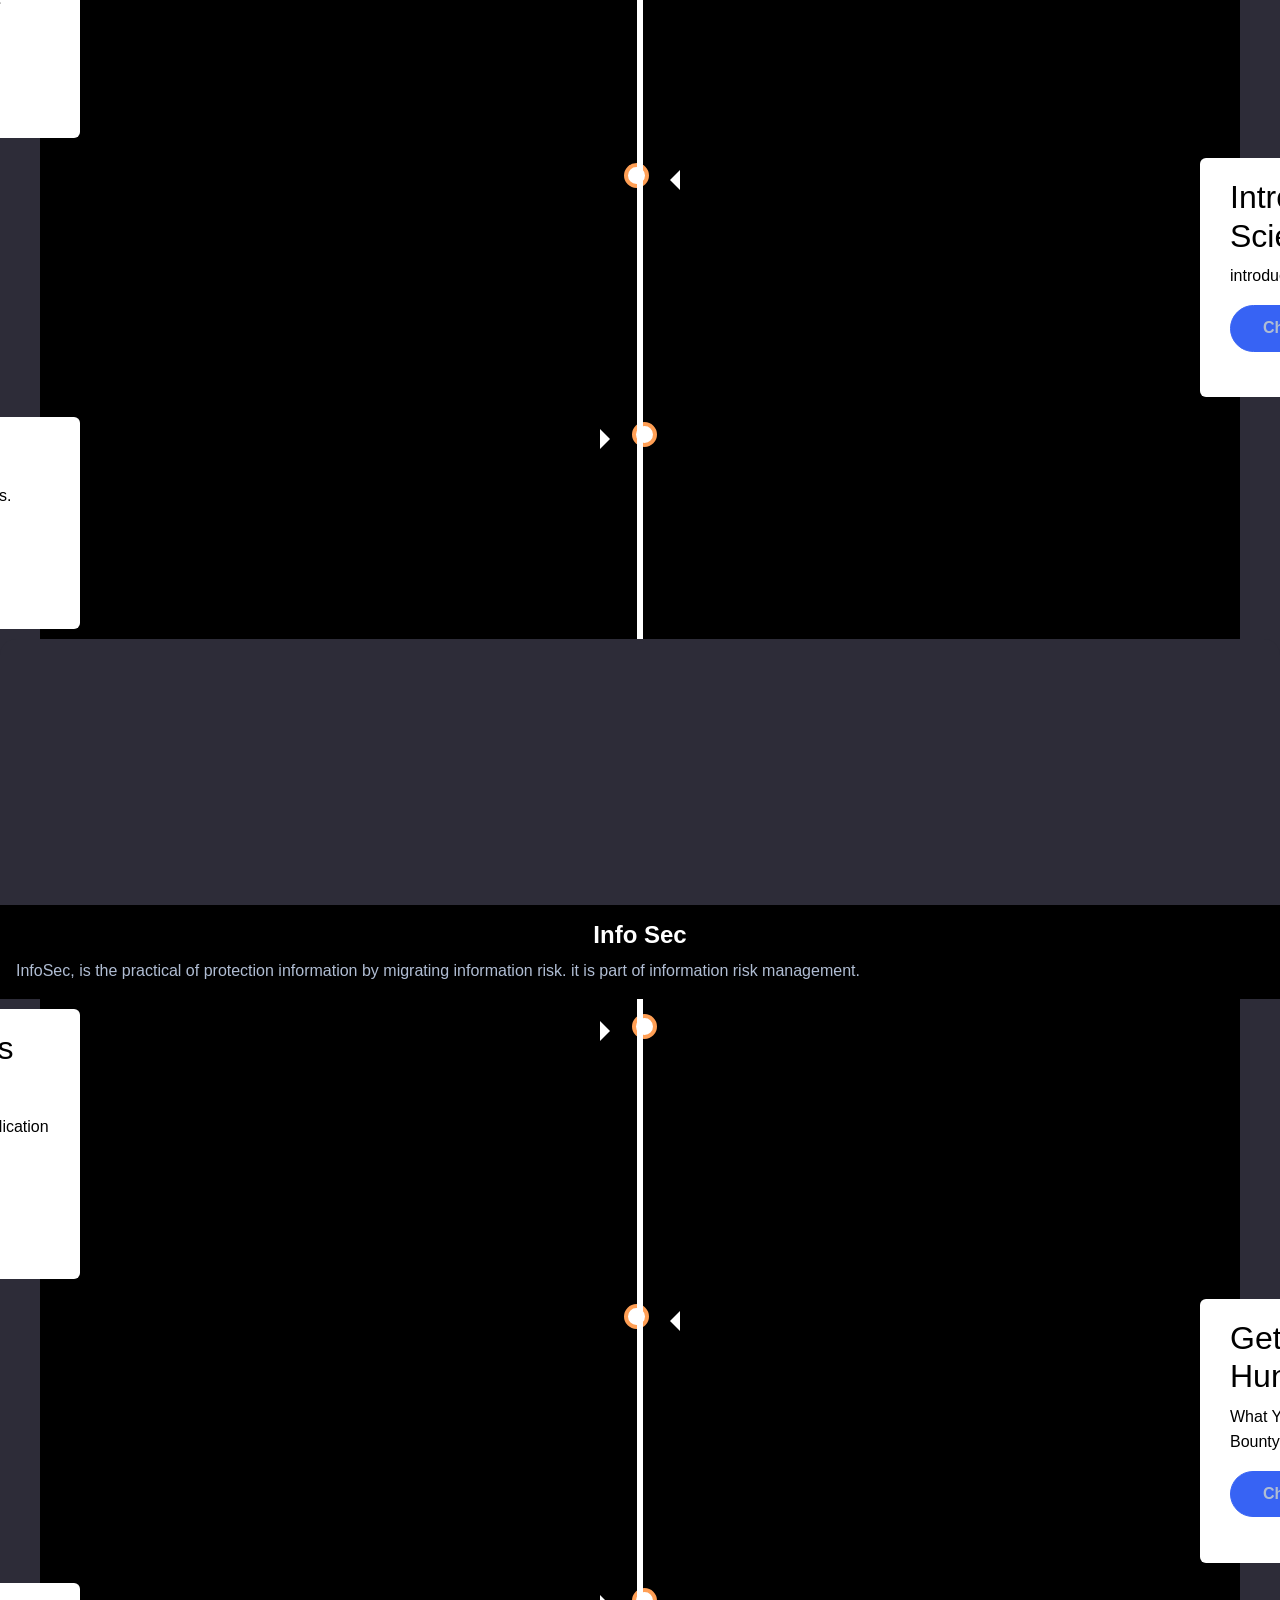
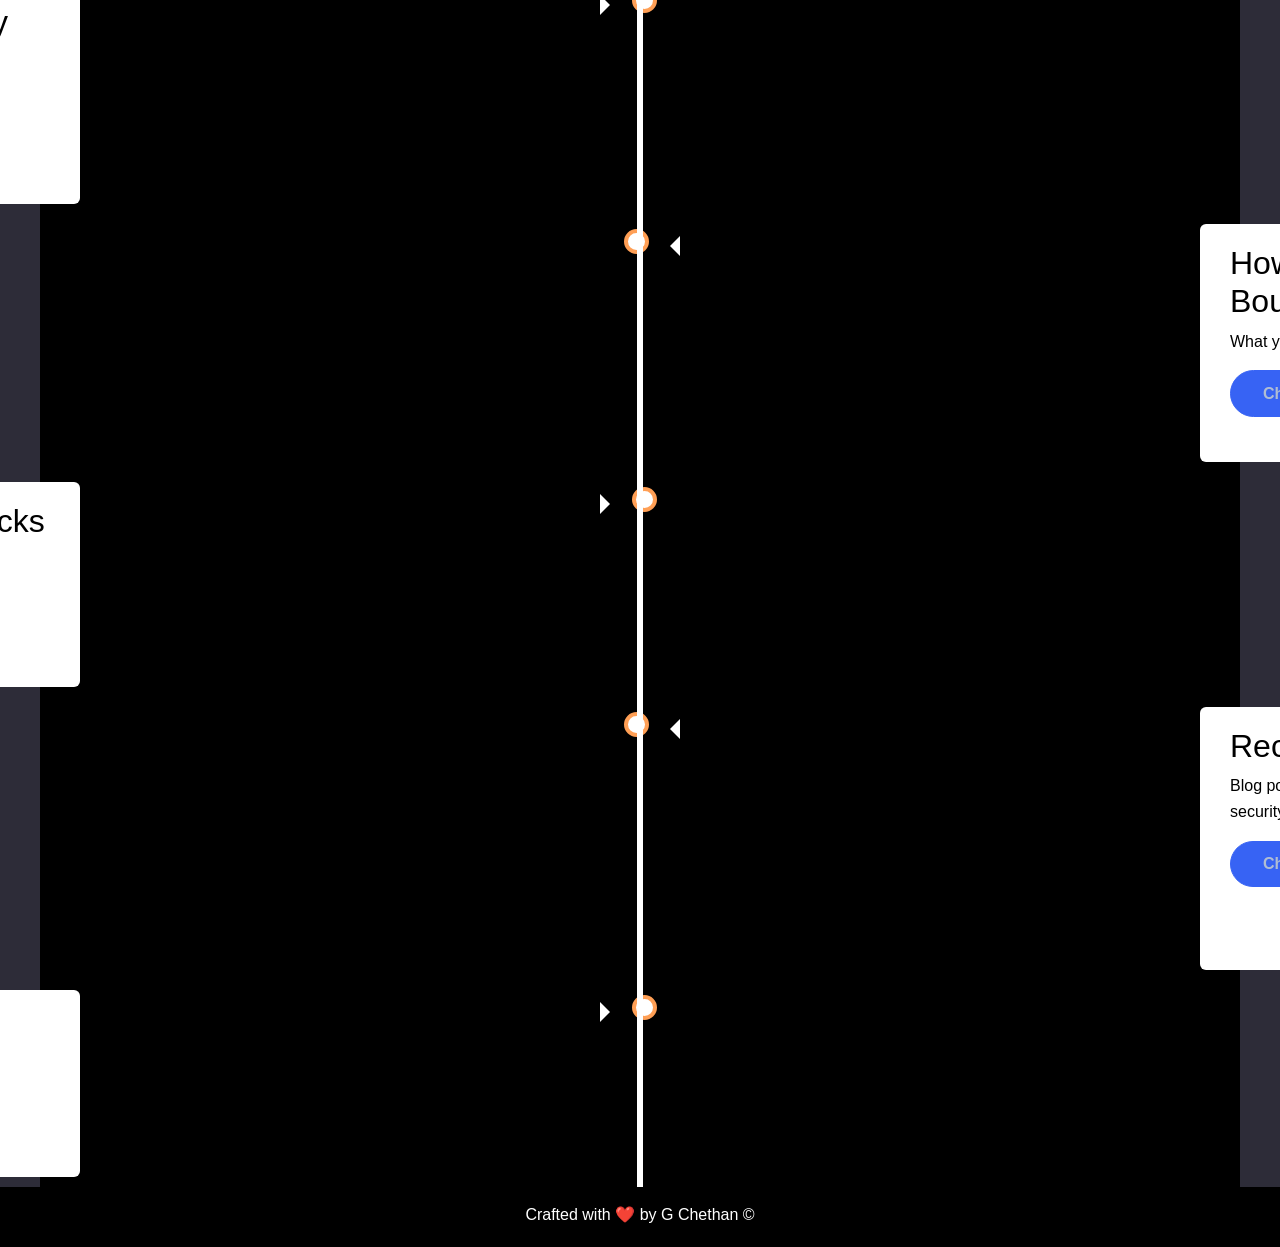
<file: special.html>
<!DOCTYPE html>
<html lang="en">

<head>
    <meta charset="utf-8">
    <meta name="viewport" content="width=device-width, initial-scale=1.0, shrink-to-fit=no">
    <title>Team - Brand</title>
    <link rel="stylesheet" href="assets/bootstrap/css/bootstrap.min.css">
    <link rel="stylesheet" href="https://fonts.googleapis.com/css?family=Inter:300italic,400italic,600italic,700italic,800italic,400,300,600,700,800&amp;display=swap">
    <link rel="stylesheet" href="https://fonts.googleapis.com/css?family=Raleway">
    <link rel="stylesheet" href="https://fonts.googleapis.com/css?family=Roboto">
    <link rel="stylesheet" href="assets/css/aos.min.css">
    <link rel="stylesheet" href="assets/css/animate.min.css">
    <link rel="stylesheet" href="assets/css/Copyright-1.css">
    <link rel="stylesheet" href="assets/css/Copyright.css">
    <link rel="stylesheet" href="assets/css/Forum---Thread-listing-forum.css">
    <link rel="stylesheet" href="assets/css/Forum---Thread-listing.css">
    <link rel="stylesheet" href="assets/css/iframe.css">
    <link rel="stylesheet" href="assets/css/Pure-CSS-Cards-in-3D-cube.css">
    <link rel="stylesheet" href="assets/css/Social-Vertical.css">
    <link rel="stylesheet" href="assets/css/Timeline---Gabriela-Carvalho.css">
    <link rel="stylesheet" href="assets/css/untitled.css">
</head>

<body>
    <nav class="navbar navbar-dark navbar-expand-md sticky-top flash animated py-3" id="mainNav" style="--bs-body-bg: #2d2c38;">
        <div class="container"><img class="pulse animated infinite" src="assets/img/logo.png" width="40" height="43" style="width: 86px;height: 77px;"><a href="index.html" style="padding-top: 0px;padding-left: 0px;margin-right: -124px;padding-right: 121px;">Home</a><a href="#resources" style="padding-right: 0px;margin-right: 4px;">Resources</a><a href="#contact">Contact us</a><a href="https://bard.google.com/">Chat bot</a></div>
    </nav>
    <div class="card"><img class="card-img-top w-100 d-block" data-aos="zoom-out" src="assets/img/brands/Tech%20Specialization.png">
        <div class="card-body">
            <h4 class="card-title wobble animated" align="center"><strong>Tech Specializations</strong><br></h4>
            <p class="card-text"><span style="color: rgb(176, 189, 211);">Tech Specializations are domain Specialization of Technology in CS. Check out the below link for more.</span><br></p>
        </div>
    </div>
    <div class="card"><img class="card-img-top w-100 d-block" data-aos="zoom-out" src="assets/img/brands/web%20development.png">
        <div class="card-body">
            <h4 class="card-title tada animated" align="center"><strong>Web Development</strong><br></h4>
            <p class="card-text"><span style="color: rgb(176, 189, 211);">web Development is the work involved in developing a website for the internet or an intranet.</span><br></p>
        </div>
    </div>
    <div class="gc005-timeline">
        <div class="gc005-container gc005-left">
            <div data-aos="slide-right" class="gc005-content" style="color: var(--bs-black);font-family: Inter, sans-serif;height: 187.578px;">
                <h2>FreeCodeCamp </h2>
                <p>Coding tutorials and challenges.</p><button class="btn btn-primary" type="button"><a href="https://www.freecodecamp.org/">Check out</a></button>
            </div>
        </div>
        <div class="gc005-container gc005-right">
            <div data-aos="slide-left" class="gc005-content" style="color: #000000;height: 185.578px;">
                <h2>MDN web docs</h2>
                <p>Web development articles by Mozilla.</p><button class="btn btn-primary" type="button"><a href="https://developer.mozilla.org/">Check out</a></button>
            </div>
        </div>
        <div class="gc005-container gc005-left">
            <div data-aos="slide-right" class="gc005-content" style="height: 173.984px;color: rgb(0,0,0);">
                <h2>W3Schools </h2>
                <p>Tutorials on HTML, CSS, JavaScript and more</p><button class="btn btn-primary" type="button"><a href="https://www.w3schools.com/">Check out</a></button>
            </div>
        </div>
        <div class="gc005-container gc005-right">
            <div data-aos="slide-left" class="gc005-content" style="color: #000000;height: 233.578px;">
                <h2>Learn Enough to Be Dangerous </h2>
                <p>Free online coding tutorials on JavaScript, Ruby, Rails, CSS and more.</p><button class="btn btn-primary" type="button"><a href="https://www.learnenough.com/">Check out</a></button>
            </div>
        </div>
        <div class="gc005-container gc005-left">
            <div data-aos="slide-right" class="gc005-content" style="height: 331.984px;color: rgb(0,0,0);">
                <h2>CodePen</h2>
                <p>CodePen is an online community for testing and showcasing user-created HTML, CSS and JavaScript code snippets. It functions as an online code editor and open-source learning environment<br></p><button class="btn btn-primary" type="button"><a href="https://codepen.io/features/">Check out</a></button>
            </div>
        </div>
        <div class="gc005-container gc005-right">
            <div data-aos="slide-left" class="gc005-content" style="color: #000000;height: 197.984px;">
                <h2>NodeSchool</h2>
                <p>Open source workshops that teach web software skills</p><button class="btn btn-primary" type="button"><a href="https://nodeschool.io/">Check out</a></button>
            </div>
        </div>
        <div class="gc005-container gc005-left">
            <div data-aos="slide-right" class="gc005-content" style="height: 179.984px;color: rgb(0,0,0);">
                <h2>The Odin Project</h2>
                <p> A full free open source coding curriculum.</p><button class="btn btn-primary" type="button"><a href="https://www.theodinproject.com/">Check out</a></button>
            </div>
        </div>
        <div class="gc005-container gc005-right">
            <div data-aos="slide-left" class="gc005-content" style="color: #000000;height: 178.984px;">
                <h2>Egghead</h2>
                <p>Video tutorials on popular JavaScript frameworks.</p><button class="btn btn-primary" type="button"><a href="https://egghead.io/">Check out</a></button>
            </div>
        </div>
        <div class="gc005-container gc005-left">
            <div data-aos="slide-right" class="gc005-content" style="height: 206.984px;color: rgb(0,0,0);">
                <h2>Codecademy </h2>
                <p>Free and premium interactive tutorials for various languages.</p><button class="btn btn-primary" type="button"><a href="https://www.codecademy.com/">Check out</a></button>
            </div>
        </div>
        <div class="gc005-container gc005-right">
            <div data-aos="slide-left" class="gc005-content" style="color: #000000;height: 174.984px;">
                <h2>CodeSchool </h2>
                <p>Combination of video and interactive tutorials.</p><button class="btn btn-primary" type="button"><a href="https://www.pluralsight.com/codeschool">Check out</a></button>
            </div>
        </div>
        <div class="gc005-container gc005-left">
            <div data-aos="slide-right" class="gc005-content" style="height: 208.984px;color: rgb(0,0,0);">
                <h2>Eloquent JavaScript </h2>
                <p> An online book about JavaScript.</p><button class="btn btn-primary" type="button"><a href="https://eloquentjavascript.net/">Check out</a></button>
            </div>
        </div>
        <div class="gc005-container gc005-right">
            <div data-aos="slide-left" class="gc005-content" style="color: #000000;height: 237.984px;">
                <h2>Coder-Coder</h2>
                <p>Tutorials on Web Development from basics including HTML, CSS, JavaScript and more.</p><button class="btn btn-primary" type="button"><a href="https://coder-coder.com/">Check out</a></button>
            </div>
        </div>
        <div class="gc005-container gc005-left">
            <div data-aos="slide-right" class="gc005-content" style="height: 229.984px;color: rgb(0,0,0);">
                <h2>CodeCraft </h2>
                <p>Provide Web Development Courses on JavaScript, AngularJS, Angular 5 for free</p><button class="btn btn-primary" type="button"><a href="https://codecraft.tv/">Check out</a></button>
            </div>
        </div>
        <div class="gc005-container gc005-right">
            <div data-aos="slide-left" class="gc005-content" style="color: #000000;height: 248.984px;">
                <h2>Scrimba </h2>
                <p>Provides Web Development Courses with a unique feature of live interaction with the instructor’s code.</p><button class="btn btn-primary" type="button"><a href="https://scrimba.com/">Check out</a></button>
            </div>
        </div>
        <div class="gc005-container gc005-left">
            <div data-aos="slide-right" class="gc005-content" style="height: 232.984px;color: rgb(0,0,0);">
                <h2>FrontendMasters </h2>
                <p>In-depth and advanced video tutorials on Frontend Devlopment from experts in the industry.</p><button class="btn btn-primary" type="button"><a href="https://frontendmasters.com/">Check out</a></button>
            </div>
        </div>
    </div>
    <div class="card"><img class="card-img-top w-100 d-block" data-aos="zoom-out" src="assets/img/brands/mobile%20development.png">
        <div class="card-body">
            <h4 class="card-title tada animated" align="center"><strong>Mobile development</strong><br></h4>
            <p class="card-text"><span style="color: rgb(176, 189, 211);">Mobile app development is the act or process by which a mobile app is developed for mobile devices such as personal digital assistant, enterprise digital assistant, for more check links below</span><br></p>
        </div>
    </div>
    <div class="gc005-timeline">
        <div class="gc005-container gc005-left">
            <div data-aos="slide-right" class="gc005-content" style="color: var(--bs-black);font-family: Inter, sans-serif;height: 235.578px;">
                <h2>Android Developer Training </h2>
                <p>Range of courses to help you build Android apps.</p><button class="btn btn-primary" type="button"><a href="https://developer.android.com/courses">Check out</a></button>
            </div>
        </div>
        <div class="gc005-container gc005-right">
            <div data-aos="slide-left" class="gc005-content" style="color: #000000;height: 185.578px;">
                <h2>Vogella </h2>
                <p>Tutorials about Android development.</p><button class="btn btn-primary" type="button"><a href="https://www.vogella.com/tutorials/android.html">Check out</a></button>
            </div>
        </div>
        <div class="gc005-container gc005-left">
            <div data-aos="slide-right" class="gc005-content" style="color: var(--bs-black);font-family: Inter, sans-serif;height: 187.578px;">
                <h2>stanford </h2>
                <p>CS 193A: Android App Development, Winter 2019<br></p><button class="btn btn-primary" type="button"><a href="http://web.stanford.edu/class/cs193a/videos.shtml">Check out</a></button>
            </div>
        </div>
    </div>
    <div class="card"><img class="card-img-top w-100 d-block" data-aos="zoom-out" src="assets/img/brands/DevOps.png">
        <div class="card-body">
            <h4 class="card-title tada animated" align="center"><strong>DevOPs</strong></h4>
            <p class="card-text"><span style="color: rgb(176, 189, 211);">DevOps is a set of practices that combines software development (Dev) and IT operations (Ops). It aims to shorten the systems development life cycle and provide continuous delivery with high software quality.</span><br></p>
        </div>
    </div>
    <div class="gc005-timeline">
        <div class="gc005-container gc005-left">
            <div data-aos="slide-right" class="gc005-content" style="color: var(--bs-black);font-family: Inter, sans-serif;height: 261.578px;">
                <h2>DevOps Bootcamp </h2>
                <p>Course dedicated to teach core software development and systems operation skills.</p><button class="btn btn-primary" type="button"><a href="http://devopsbootcamp.osuosl.org/start-here.html">Check out</a></button>
            </div>
        </div>
        <div class="gc005-container gc005-right">
            <div data-aos="slide-left" class="gc005-content" style="color: #000000;height: 212.578px;">
                <h2>Google IT Support Course </h2>
                <p>Google course to prepare you for a job in IT support.</p><button class="btn btn-primary" type="button"><a href="https://www.coursera.org/professional-certificates/google-it-support">Check out</a></button>
            </div>
        </div>
    </div>
    <div class="card"><img class="card-img-top w-100 d-block" data-aos="zoom-out" src="assets/img/brands/data%20science.png">
        <div class="card-body">
            <h4 class="card-title tada animated" align="center"><strong>Data Science</strong><br></h4>
            <p class="card-text"><span style="color: rgb(176, 189, 211);">Data Science is an interdisciplinary field that uses scientific methods, processes, algorithm and systems to extract or extrapolate knowledge and insights from noisy, structured and unstructured data and apply knowledge from data across a band range of application domains.</span><br></p>
        </div>
    </div>
    <div class="gc005-timeline">
        <div class="gc005-container gc005-left">
            <div data-aos="slide-right" class="gc005-content" style="color: var(--bs-black);font-family: Inter, sans-serif;height: 187.578px;">
                <h2>Kaggle </h2>
                <p>Data science competitive platform.</p><button class="btn btn-primary" type="button"><a href="https://www.kaggle.com/">Check out</a></button>
            </div>
        </div>
        <div class="gc005-container gc005-right">
            <div data-aos="slide-left" class="gc005-content" style="color: #000000;height: 185.578px;">
                <h2>DataQuest </h2>
                <p> Learn data science with your browser.</p><button class="btn btn-primary" type="button"><a href="https://www.dataquest.io/">Check out</a></button>
            </div>
        </div>
        <div class="gc005-container gc005-left">
            <div data-aos="slide-right" class="gc005-content" style="color: var(--bs-black);font-family: Inter, sans-serif;height: 187.578px;">
                <h2>DataCamp </h2>
                <p>Learn data science online.</p><button class="btn btn-primary" type="button"><a href="https://www.datacamp.com/">Check out</a></button>
            </div>
        </div>
        <div class="gc005-container gc005-right">
            <div data-aos="slide-left" class="gc005-content" style="color: #000000;height: 209.578px;">
                <h2>DrivenData </h2>
                <p> Participate in data science competitions and help organizations.</p><button class="btn btn-primary" type="button"><a href="https://www.drivendata.org/">Check out</a></button>
            </div>
        </div>
        <div class="gc005-container gc005-left">
            <div data-aos="slide-right" class="gc005-content" style="color: var(--bs-black);font-family: Inter, sans-serif;height: 187.578px;">
                <h2>Analytics Vidhya </h2>
                <p>Training and Q&amp;A platform based around data science.</p><button class="btn btn-primary" type="button"><a href="https://www.analyticsvidhya.com/">Check out</a></button>
            </div>
        </div>
        <div class="gc005-container gc005-right">
            <div data-aos="slide-left" class="gc005-content" style="color: #000000;height: 207.578px;">
                <h2>fast.ai </h2>
                <p> Deep Learning with only prerequisite being general coding skills.</p><button class="btn btn-primary" type="button"><a href="https://course.fast.ai/">Check out</a></button>
            </div>
        </div>
        <div class="gc005-container gc005-left">
            <div data-aos="slide-right" class="gc005-content" style="color: var(--bs-black);font-family: Inter, sans-serif;height: 187.578px;">
                <h2>TunedIT </h2>
                <p>Data Mining competitions.</p><button class="btn btn-primary" type="button"><a href="https://tunedit.org/">Check out</a></button>
            </div>
        </div>
        <div class="gc005-container gc005-right">
            <div data-aos="slide-left" class="gc005-content" style="color: #000000;height: 210.578px;">
                <h2>Data Science Central </h2>
                <p> the online resource for big data practitioners.</p><button class="btn btn-primary" type="button"><a href="https://www.datasciencecentral.com/">Check out</a></button>
            </div>
        </div>
        <div class="gc005-container gc005-left">
            <div data-aos="slide-right" class="gc005-content" style="color: var(--bs-black);font-family: Inter, sans-serif;height: 259.578px;">
                <h2>KPMG Data Science Virtual Internship </h2>
                <p>learn data science from a Big 4 accounting firm and how it’s used in industry.</p><button class="btn btn-primary" type="button"><a href="https://www.theforage.com/virtual-internships/theme/m7W4GMqeT3bh9Nb2c/KPMG-Data-Analytics-Virtual-Internship">Check out</a></button>
            </div>
        </div>
    </div>
    <div class="card"><img class="card-img-top w-100 d-block" data-aos="zoom-out" src="assets/img/brands/Ai.png">
        <div class="card-body">
            <h4 class="card-title tada animated" align="center"><strong>Artificial Intelligence</strong><br></h4>
            <p class="card-text"><span style="color: rgb(176, 189, 211);">AI is intelligence - perceiving, synthesizing, and inferring information - demonstrate by machines, as opposed to intelligence displayed by animals and humans.</span><br></p>
        </div>
    </div>
    <div class="gc005-timeline">
        <div class="gc005-container gc005-left">
            <div data-aos="slide-right" class="gc005-content" style="color: var(--bs-black);font-family: Inter, sans-serif;height: 187.578px;">
                <h2>Google AI</h2>
                <p>Learn from ML experts at Google</p><button class="btn btn-primary" type="button"><a href="https://ai.google/education/">Check out</a></button>
            </div>
        </div>
        <div class="gc005-container gc005-right">
            <div data-aos="slide-left" class="gc005-content" style="color: #000000;height: 235.578px;">
                <h2>Google Machine Learning Course </h2>
                <p>A crash course of machine learning taught by Google Engineers</p><button class="btn btn-primary" type="button"><a href="https://developers.google.com/machine-learning/crash-course">Check out</a></button>
            </div>
        </div>
        <div class="gc005-container gc005-left">
            <div data-aos="slide-right" class="gc005-content" style="color: var(--bs-black);font-family: Inter, sans-serif;height: 187.578px;">
                <h2>iamtrask </h2>
                <p>Machine Learning blog.</p><button class="btn btn-primary" type="button"><a href="http://iamtrask.github.io/">Check out</a></button>
            </div>
        </div>
        <div class="gc005-container gc005-right">
            <div data-aos="slide-left" class="gc005-content" style="color: #000000;height: 185.578px;">
                <h2>Two Minute Papers </h2>
                <p>Learn AI with 5 mins videos.</p><button class="btn btn-primary" type="button"><a href="https://www.youtube.com/user/keeroyz">Check out</a></button>
            </div>
        </div>
        <div class="gc005-container gc005-left">
            <div data-aos="slide-right" class="gc005-content" style="color: var(--bs-black);font-family: Inter, sans-serif;height: 187.578px;">
                <h2>colah’s blog </h2>
                <p>Blog about neural networks.<br></p><button class="btn btn-primary" type="button"><a href="http://colah.github.io/">Check out</a></button>
            </div>
        </div>
        <div class="gc005-container gc005-right">
            <div data-aos="slide-left" class="gc005-content" style="color: #000000;height: 185.578px;">
                <h2>Andrej Karpathy </h2>
                <p>Old blog about AI, now posting on Medium.</p><button class="btn btn-primary" type="button"><a href="http://karpathy.github.io/">Check out</a></button>
            </div>
        </div>
        <div class="gc005-container gc005-left">
            <div data-aos="slide-right" class="gc005-content" style="color: var(--bs-black);font-family: Inter, sans-serif;height: 187.578px;">
                <h2>Sentdex</h2>
                <p>YouTube channel with programming tutorials.</p><button class="btn btn-primary" type="button"><a href="https://www.youtube.com/user/sentdex">Check out</a></button>
            </div>
        </div>
        <div class="gc005-container gc005-right">
            <div data-aos="slide-left" class="gc005-content" style="color: #000000;height: 185.578px;">
                <h2>Siraj Raval </h2>
                <p> YouTube channel with tutorials about AI.</p><button class="btn btn-primary" type="button"><a href="https://www.youtube.com/channel/UCWN3xxRkmTPmbKwht9FuE5A">Check out</a></button>
            </div>
        </div>
    </div>
    <div class="card"><img class="card-img-top w-100 d-block" data-aos="zoom-out" src="assets/img/brands/computer%20science.png">
        <div class="card-body">
            <h4 class="card-title tada animated" align="center"><strong>Computer Science</strong><br></h4>
            <p class="card-text"><span style="color: rgb(176, 189, 211);">Computer Science is the study of computation, automation and information. CS spans theoretical disciplines to practical disciplines.</span></p>
        </div>
    </div>
    <div class="gc005-timeline">
        <div class="gc005-container gc005-left">
            <div data-aos="slide-right" class="gc005-content" style="color: var(--bs-black);font-family: Inter, sans-serif;height: 218.578px;">
                <h2>Tutorials Point </h2>
                <p> tutorials for technologies like web, mobile and many more.</p><button class="btn btn-primary" type="button"><a href="https://www.tutorialspoint.com/index.htm">Check out</a></button>
            </div>
        </div>
        <div class="gc005-container gc005-right">
            <div data-aos="slide-left" class="gc005-content" style="color: #000000;height: 238.578px;">
                <h2>Introduction to Computer Science - CS101 </h2>
                <p>introduction to computer science in python language.</p><button class="btn btn-primary" type="button"><a href="https://classroom.udacity.com/courses/cs101/">Check out</a></button>
            </div>
        </div>
        <div class="gc005-container gc005-left">
            <div data-aos="slide-right" class="gc005-content" style="color: var(--bs-black);font-family: Inter, sans-serif;height: 211.578px;">
                <h2>BaseCS </h2>
                <p> Explains computer science basics in easy-to-digest articles.</p><button class="btn btn-primary" type="button"><a href="https://medium.com/basecs">Check out</a></button>
            </div>
        </div>
    </div>
    <div class="card"><img class="card-img-top w-100 d-block" data-aos="zoom-out" src="assets/img/brands/info%20sec.png">
        <div class="card-body">
            <h4 class="card-title tada animated" align="center"><strong>Info Sec</strong><br></h4>
            <p class="card-text"><span style="color: rgb(176, 189, 211);">InfoSec, is the practical of protection information by migrating information risk. it is part of information risk management.</span></p>
        </div>
    </div>
    <div class="gc005-timeline">
        <div class="gc005-container gc005-left">
            <div data-aos="slide-right" class="gc005-content" style="color: var(--bs-black);font-family: Inter, sans-serif;height: 269.578px;">
                <h2>Beginner Bug Bounty Hunters resources </h2>
                <p>&nbsp;Collection of resources to build up the basics of Web Application Security<br></p><button class="btn btn-primary" type="button"><a href="https://github.com/nahamsec/Resources-for-Beginner-Bug-Bounty-Hunters">Check out</a></button>
            </div>
        </div>
        <div class="gc005-container gc005-right">
            <div data-aos="slide-left" class="gc005-content" style="color: #000000;height: 264.578px;">
                <h2>Getting Started in Bug Bounty Hunting </h2>
                <p>What You Should Know Before Starting to learn about Bug Bounty Hunting?</p><button class="btn btn-primary" type="button"><a href="https://whoami.securitybreached.org/2019/06/03/guide-getting-started-in-bug-bounty-hunting/">Check out</a></button>
            </div>
        </div>
        <div class="gc005-container gc005-left">
            <div data-aos="slide-right" class="gc005-content" style="color: var(--bs-black);font-family: Inter, sans-serif;height: 220.578px;">
                <h2>Getting started in Bug Bounty </h2>
                <p> How to get started in Bug Bounties</p><button class="btn btn-primary" type="button"><a href="https://medium.com/@ehsahil/getting-started-in-bug-bounty-7052da28445a">Check out</a></button>
            </div>
        </div>
        <div class="gc005-container gc005-right">
            <div data-aos="slide-left" class="gc005-content" style="color: #000000;height: 238.578px;">
                <h2>How to get started with bug Bounty? </h2>
                <p>What you need to learn before getting started with bug bounty</p><button class="btn btn-primary" type="button"><a href="https://medium.com/@unknownuser1806/what-i-have-learn-in-my-first-month-of-hacking-and-bug-bounty-dc1a4be58294">Check out</a></button>
            </div>
        </div>
        <div class="gc005-container gc005-left">
            <div data-aos="slide-right" class="gc005-content" style="color: var(--bs-black);font-family: Inter, sans-serif;height: 204.578px;">
                <h2>Methodology, toolkit, tips &amp;tricks </h2>
                <p> A complete bug bounty blog for beginners</p><button class="btn btn-primary" type="button"><a href="https://medium.com/bugbountywriteup/bug-bounty-hunting-methodology-toolkit-tips-tricks-blogs-ef6542301c65">Check out</a></button>
            </div>
        </div>
        <div class="gc005-container gc005-right">
            <div data-aos="slide-left" class="gc005-content" style="color: #000000;height: 262.578px;">
                <h2>Recon - by Sahil Ahamad </h2>
                <p>Blog post on reconnaissance processes for web applications security testing</p><button class="btn btn-primary" type="button"><a href="https://medium.com/@ehsahil/recon-my-way-82b7e5f62e21">Check out</a></button>
            </div>
        </div>
        <div class="gc005-container gc005-left">
            <div data-aos="slide-right" class="gc005-content" style="color: var(--bs-black);font-family: Inter, sans-serif;height: 187.578px;">
                <h2>Recon - by Adrien </h2>
                <p> What tools I use for my recon during Bug Bounty</p><button class="btn btn-primary" type="button"><a href="https://medium.com/bugbountywriteup/whats-tools-i-use-for-my-recon-during-bugbounty-ec25f7f12e6d">Check out</a></button>
            </div>
        </div>
    </div>
    <footer class="bg-dark"><footer class="copyright">
				<div class="content"> Crafted with ❤️ <span class="text-switch ion-heart"></span> by G Chethan ©
	</div>
	</footer></footer>
    <script src="assets/bootstrap/js/bootstrap.min.js"></script>
    <script src="assets/js/aos.min.js"></script>
    <script src="assets/js/bs-init.js"></script>
    <script src="assets/js/bold-and-dark.js"></script>
</body>

</html>
</file>
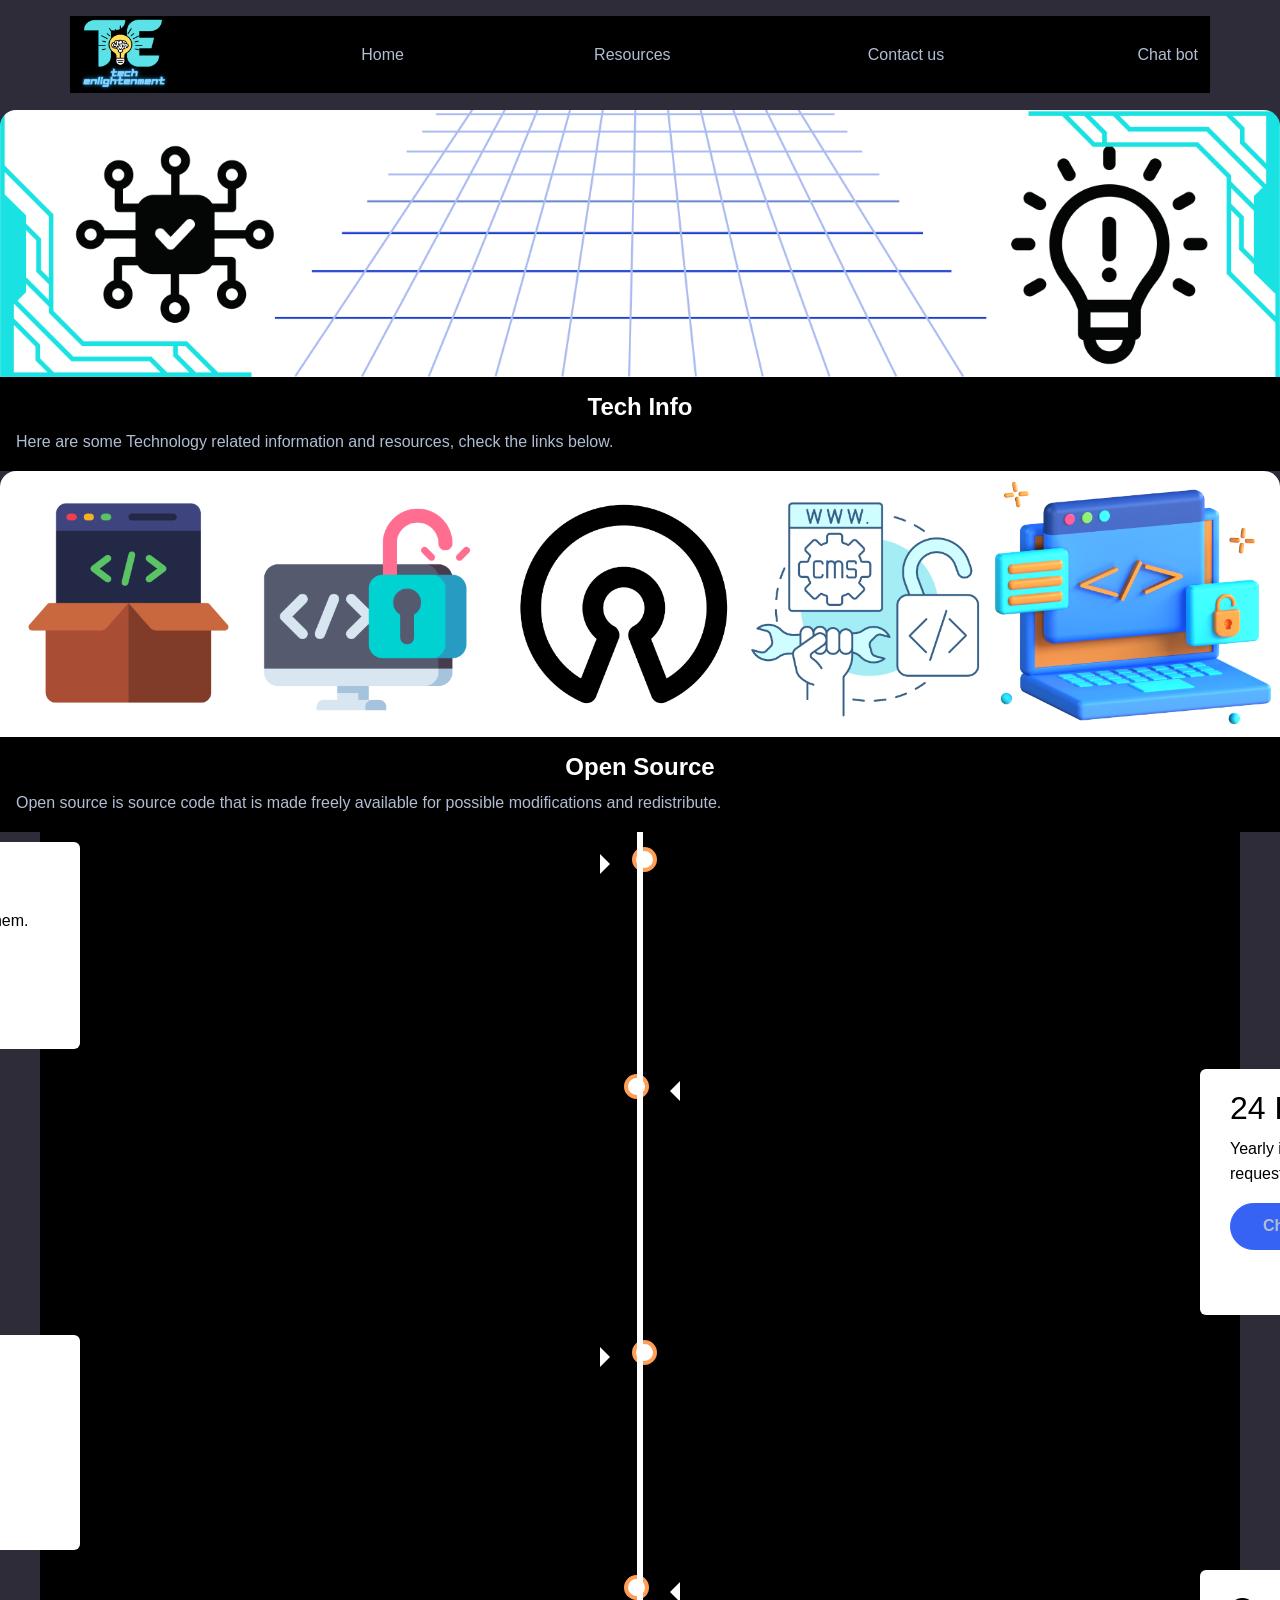
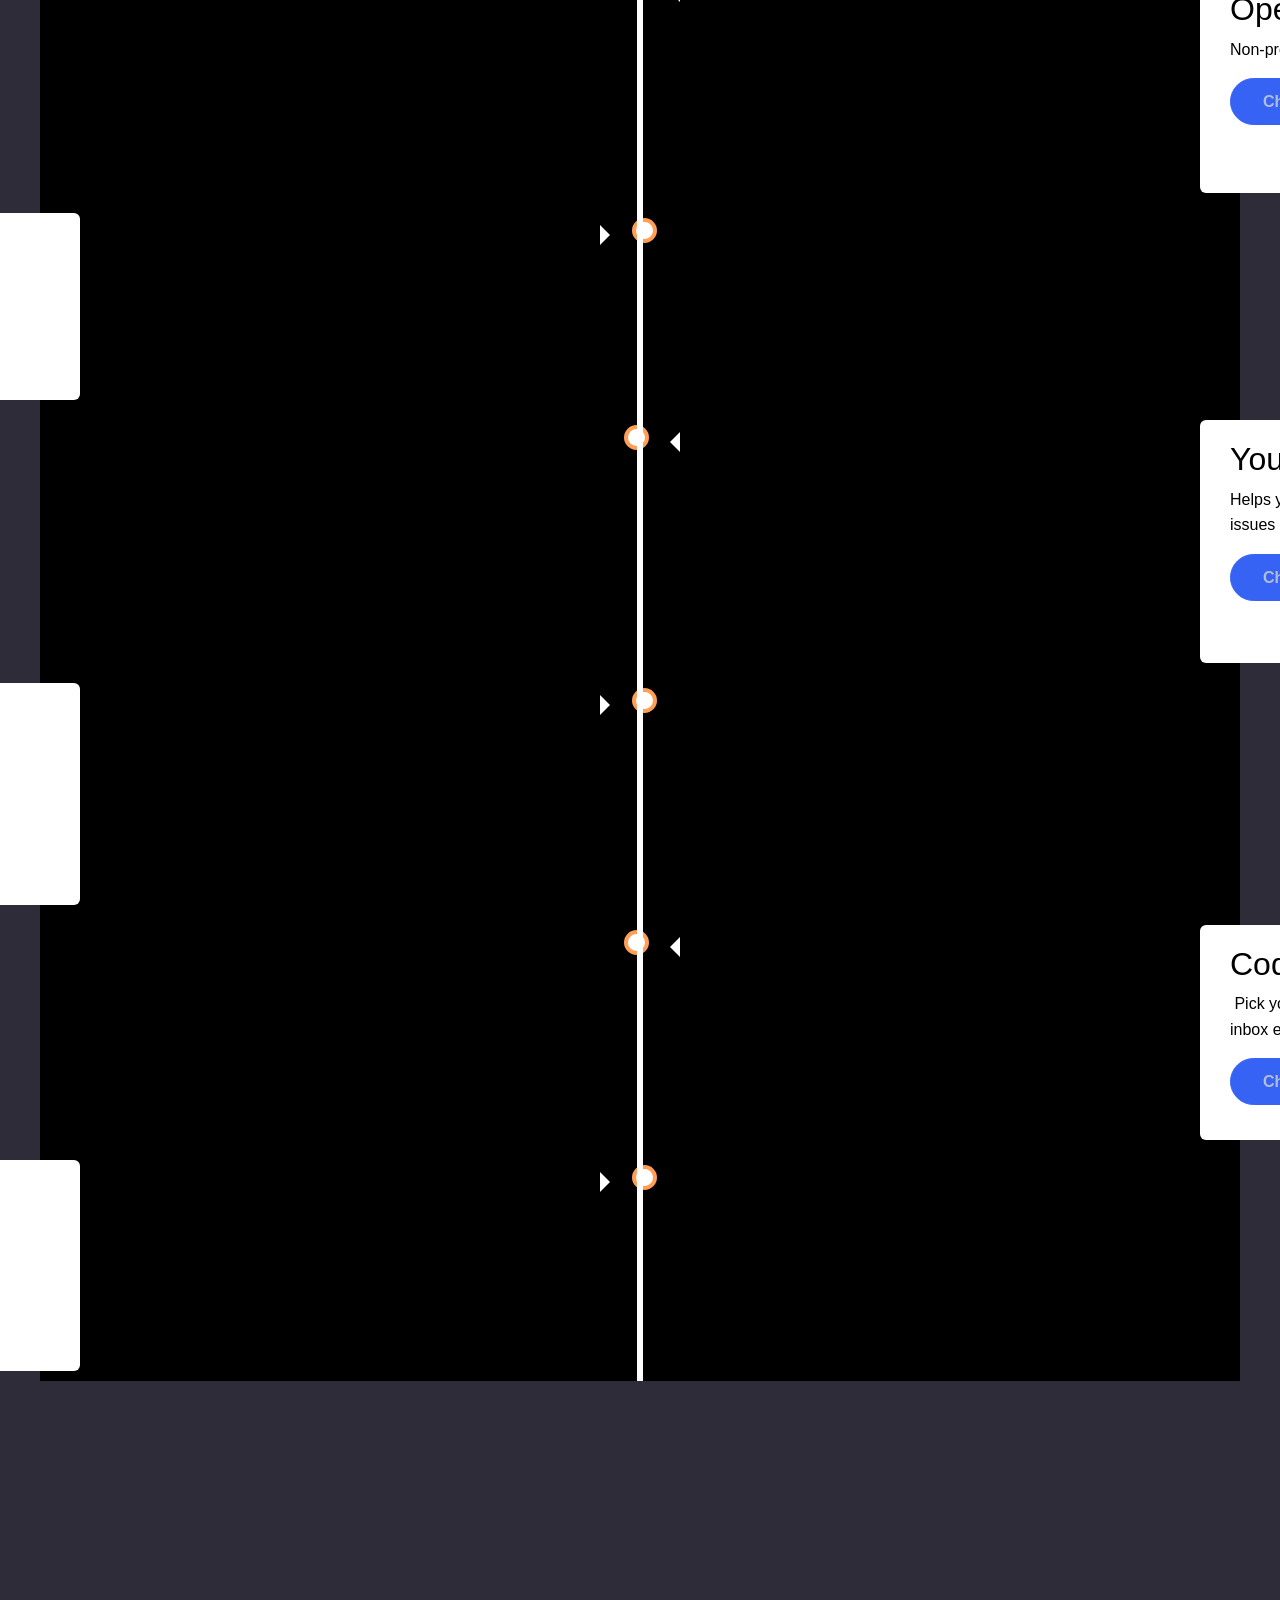
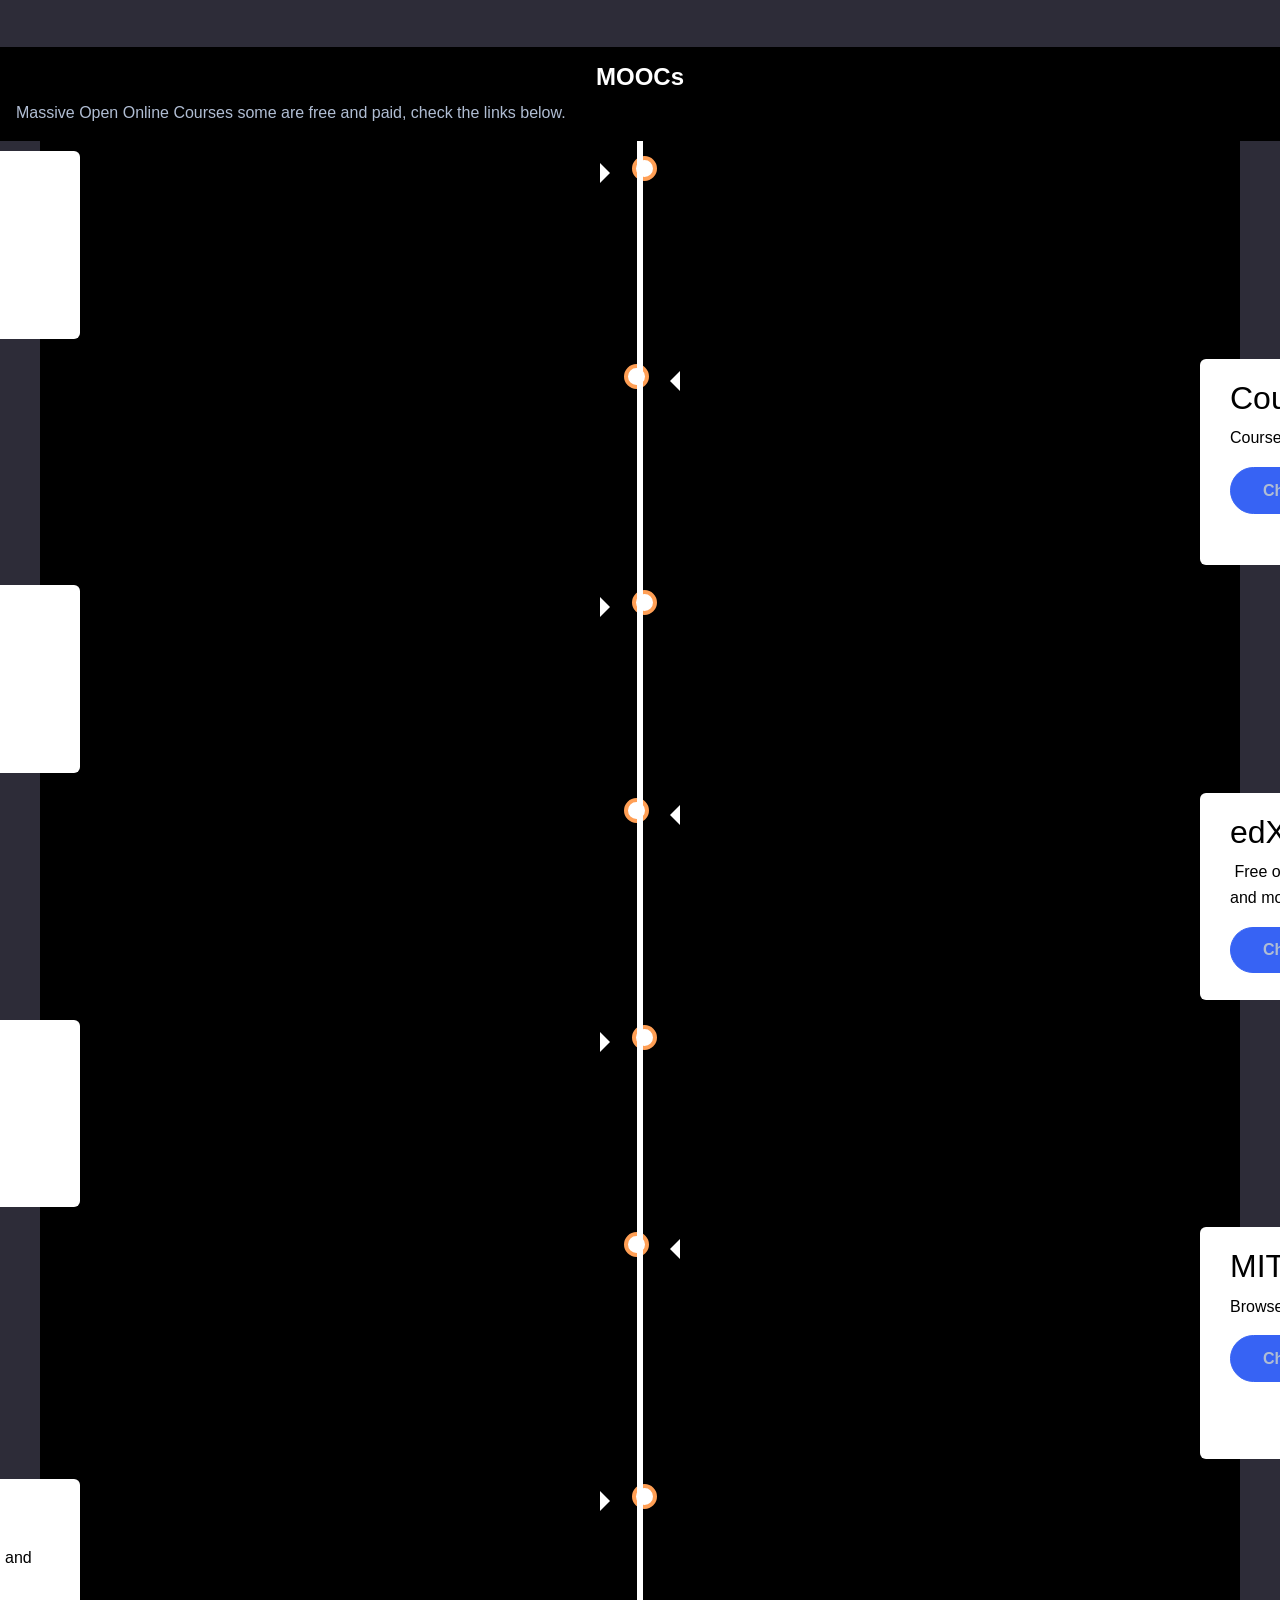
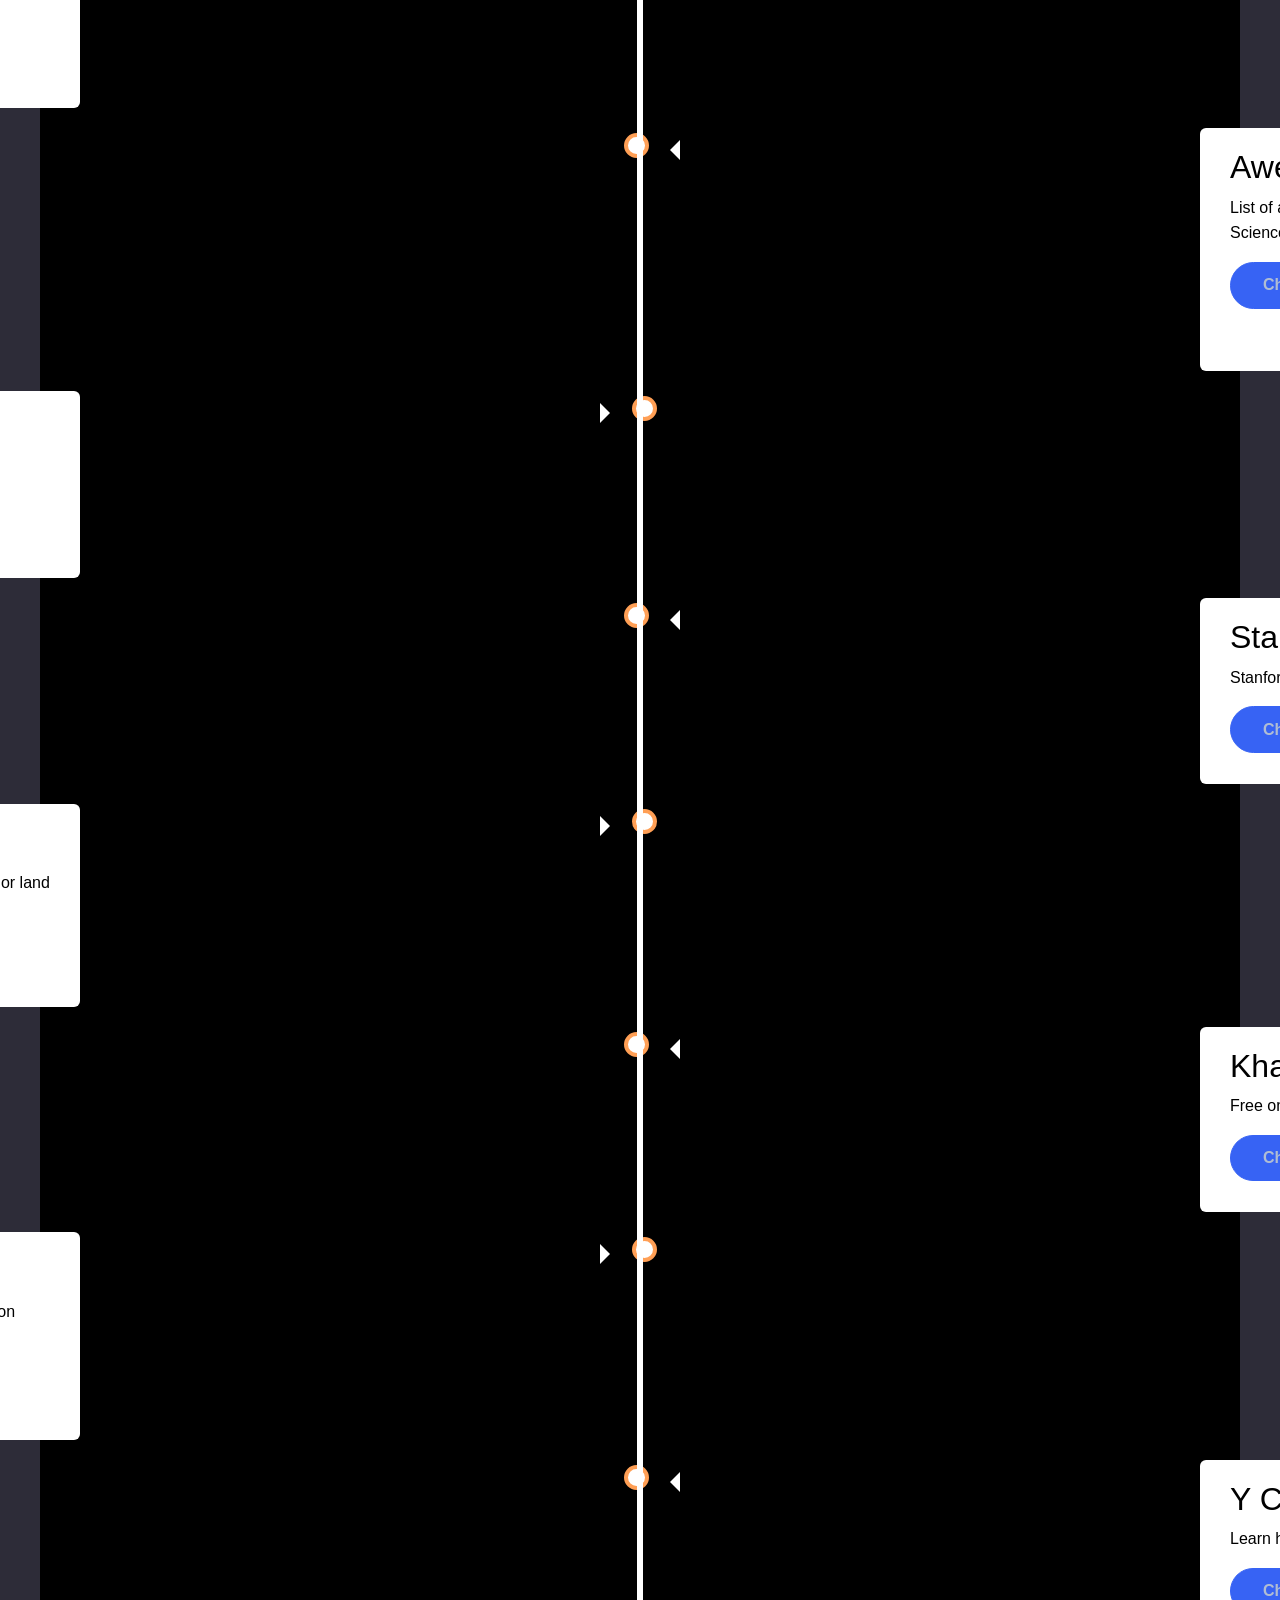
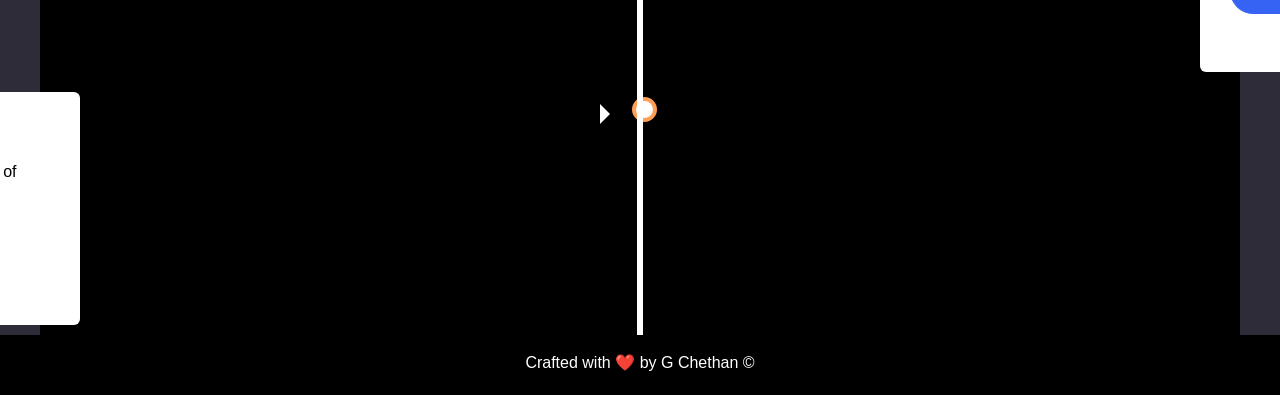
<file: techinfo.html>
<!DOCTYPE html>
<html lang="en">

<head>
    <meta charset="utf-8">
    <meta name="viewport" content="width=device-width, initial-scale=1.0, shrink-to-fit=no">
    <title>Team - Brand</title>
    <link rel="stylesheet" href="assets/bootstrap/css/bootstrap.min.css">
    <link rel="stylesheet" href="https://fonts.googleapis.com/css?family=Inter:300italic,400italic,600italic,700italic,800italic,400,300,600,700,800&amp;display=swap">
    <link rel="stylesheet" href="https://fonts.googleapis.com/css?family=Raleway">
    <link rel="stylesheet" href="https://fonts.googleapis.com/css?family=Roboto">
    <link rel="stylesheet" href="assets/css/aos.min.css">
    <link rel="stylesheet" href="assets/css/animate.min.css">
    <link rel="stylesheet" href="assets/css/Copyright-1.css">
    <link rel="stylesheet" href="assets/css/Copyright.css">
    <link rel="stylesheet" href="assets/css/Forum---Thread-listing-forum.css">
    <link rel="stylesheet" href="assets/css/Forum---Thread-listing.css">
    <link rel="stylesheet" href="assets/css/iframe.css">
    <link rel="stylesheet" href="assets/css/Pure-CSS-Cards-in-3D-cube.css">
    <link rel="stylesheet" href="assets/css/Social-Vertical.css">
    <link rel="stylesheet" href="assets/css/Timeline---Gabriela-Carvalho.css">
    <link rel="stylesheet" href="assets/css/untitled.css">
</head>

<body>
    <nav class="navbar navbar-dark navbar-expand-md sticky-top flash animated py-3" id="mainNav" style="--bs-body-bg: #2d2c38;">
        <div class="container"><img class="pulse animated infinite" src="assets/img/logo.png" width="40" height="43" style="width: 86px;height: 77px;"><a href="index.html" style="padding-top: 0px;padding-left: 0px;margin-right: -124px;padding-right: 121px;">Home</a><a href="#resources" style="padding-right: 0px;margin-right: 4px;">Resources</a><a href="#contact">Contact us</a><a href="https://bard.google.com/">Chat bot</a></div>
    </nav>
    <div class="card"><img class="card-img-top w-100 d-block" data-aos="zoom-in" src="assets/img/brands/Tech%20info.png">
        <div class="card-body">
            <h4 class="card-title wobble animated" align="center"><strong>Tech Info</strong><br></h4>
            <p class="card-text"><span style="color: rgb(176, 189, 211);">Here are some Technology related information and resources, check the links below.</span></p>
        </div>
    </div>
    <div class="card"><img class="card-img-top w-100 d-block" data-aos="zoom-out" src="assets/img/brands/Open%20source.png">
        <div class="card-body">
            <h4 class="card-title tada animated" align="center"><strong>Open Source</strong><br></h4>
            <p class="card-text"><span style="color: rgb(176, 189, 211);">Open source is source code that is made freely available for possible modifications and redistribute.</span></p>
        </div>
    </div>
    <div class="gc005-timeline">
        <div class="gc005-container gc005-left">
            <div data-aos="slide-right" class="gc005-content" style="color: var(--bs-black);font-family: Inter, sans-serif;height: 207.578px;">
                <h2>Up For Grabs</h2>
                <p>Start exploring open source projects and get involved in them.</p><button class="btn btn-primary" type="button"><a href="https://up-for-grabs.net/#/">Check out</a></button>
            </div>
        </div>
        <div class="gc005-container gc005-right">
            <div data-aos="slide-left" class="gc005-content" style="color: #000000;height: 245.578px;">
                <h2>24 Pull Requests</h2>
                <p>Yearly initiative to encourage developers to send 24 pull requests during December.<br></p><button class="btn btn-primary" type="button"><a href="https://24pullrequests.com/">Check out</a></button>
            </div>
        </div>
        <div class="gc005-container gc005-left">
            <div data-aos="slide-right" class="gc005-content" style="color: var(--bs-black);font-family: Inter, sans-serif;height: 215.578px;">
                <h2>HacktoberFest</h2>
                <p>Similar to 24PullRequests, gives swag for 4 accepted pull requests.</p><button class="btn btn-primary" type="button"><a href="https://hacktoberfest.com/">Check out</a></button>
            </div>
        </div>
        <div class="gc005-container gc005-right">
            <div data-aos="slide-left" class="gc005-content" style="color: #000000;height: 222.578px;">
                <h2>OpenHatch</h2>
                <p>Non-profit providing tools for new open source contributors.</p><button class="btn btn-primary" type="button"><a href="https://blog.openhatch.org/">Check out</a></button>
            </div>
        </div>
        <div class="gc005-container gc005-left">
            <div data-aos="slide-right" class="gc005-content" style="color: var(--bs-black);font-family: Inter, sans-serif;height: 187.578px;">
                <h2>First Timers Only</h2>
                <p>Beginners-friendly open source projects.</p><button class="btn btn-primary" type="button"><a href="https://www.firsttimersonly.com/">Check out</a></button>
            </div>
        </div>
        <div class="gc005-container gc005-right">
            <div data-aos="slide-left" class="gc005-content" style="color: #000000;height: 242.578px;">
                <h2>Your First PR </h2>
                <p>Helps you make a contribution by showcasing great starter issues on Github.</p><button class="btn btn-primary" type="button"><a href="https://kentcdodds.com/blog/first-timers-only">Check out</a></button>
            </div>
        </div>
        <div class="gc005-container gc005-left">
            <div data-aos="slide-right" class="gc005-content" style="color: var(--bs-black);font-family: Inter, sans-serif;height: 221.578px;">
                <h2>Awesome For Beginners</h2>
                <p>&nbsp;A list of awesome beginners-friendly projects.<br></p><button class="btn btn-primary" type="button"><a href="https://github.com/MunGell/awesome-for-beginners">Check out</a></button>
            </div>
        </div>
        <div class="gc005-container gc005-right">
            <div data-aos="slide-left" class="gc005-content" style="color: #000000;height: 215.578px;">
                <h2>CodeTriage </h2>
                <p>&nbsp;Pick your favorite projects to receive a different issue in your inbox every day.<br></p><button class="btn btn-primary" type="button"><a href="https://www.codetriage.com/">Check out</a></button>
            </div>
        </div>
        <div class="gc005-container gc005-left">
            <div data-aos="slide-right" class="gc005-content" style="color: var(--bs-black);font-family: Inter, sans-serif;height: 210.578px;">
                <h2>Open Source Friday </h2>
                <p>Helps you find a project to contribute to.</p><button class="btn btn-primary" type="button"><a href="https://opensourcefriday.com/">Check out</a></button>
            </div>
        </div>
    </div>
    <div class="card"><img class="card-img-top w-100 d-block" data-aos="zoom-out" src="assets/img/brands/MOOC.png">
        <div class="card-body">
            <h4 class="card-title tada animated" align="center"><strong>MOOCs</strong><br></h4>
            <p class="card-text"><span style="color: rgb(176, 189, 211);">Massive Open Online Courses some are free and paid, check the links below.</span></p>
        </div>
    </div>
    <div class="gc005-timeline">
        <div class="gc005-container gc005-left">
            <div data-aos="slide-right" class="gc005-content" style="color: var(--bs-black);font-family: Inter, sans-serif;height: 187.578px;">
                <h2>Udacity</h2>
                <p>Free and paid online classes.</p><button class="btn btn-primary" type="button"><a href="https://www.udacity.com/">Check out</a></button>
            </div>
        </div>
        <div class="gc005-container gc005-right">
            <div data-aos="slide-left" class="gc005-content" style="color: #000000;height: 206.578px;">
                <h2>Coursera </h2>
                <p>Courses from schools and universities like Stanford and Yale.<br></p><button class="btn btn-primary" type="button"><a href="https://www.coursera.org/">Check out</a></button>
            </div>
        </div>
        <div class="gc005-container gc005-left">
            <div data-aos="slide-right" class="gc005-content" style="color: var(--bs-black);font-family: Inter, sans-serif;height: 187.578px;">
                <h2>Udemy</h2>
                <p>Online learning and teaching platform.</p><button class="btn btn-primary" type="button"><a href="https://www.udemy.com/">Check out</a></button>
            </div>
        </div>
        <div class="gc005-container gc005-right">
            <div data-aos="slide-left" class="gc005-content" style="color: #000000;height: 206.578px;">
                <h2>edX</h2>
                <p>&nbsp;Free online courses from institutions like Harvard, MIT, Microsoft and more.<br></p><button class="btn btn-primary" type="button"><a href="https://www.edx.org/">Check out</a></button>
            </div>
        </div>
        <div class="gc005-container gc005-left">
            <div data-aos="slide-right" class="gc005-content" style="color: var(--bs-black);font-family: Inter, sans-serif;height: 187.578px;">
                <h2>Codecademy</h2>
                <p>Online learning platform for coding.<br></p><button class="btn btn-primary" type="button"><a href="https://www.codecademy.com/">Check out</a></button>
            </div>
        </div>
        <div class="gc005-container gc005-right">
            <div data-aos="slide-left" class="gc005-content" style="color: #000000;height: 231.578px;">
                <h2>MIT OPENCOURSEWARE </h2>
                <p>Browse and learn with free MIT courses’ material.<br></p><button class="btn btn-primary" type="button"><a href="https://ocw.mit.edu/search/">Check out</a></button>
            </div>
        </div>
        <div class="gc005-container gc005-left">
            <div data-aos="slide-right" class="gc005-content" style="color: var(--bs-black);font-family: Inter, sans-serif;height: 229.578px;">
                <h2>Microsoft Virtual Academy </h2>
                <p>Free courses on IT basic concepts and Microsoft products and services.<br></p><button class="btn btn-primary" type="button"><a href="https://learn.microsoft.com/en-us/training/">Check out</a></button>
            </div>
        </div>
        <div class="gc005-container gc005-right">
            <div data-aos="slide-left" class="gc005-content" style="color: #000000;height: 242.578px;">
                <h2>Awesome Courses </h2>
                <p> List of awesome university courses for learning Computer Science<br></p><button class="btn btn-primary" type="button"><a href="https://github.com/prakhar1989/awesome-courses">Check out</a></button>
            </div>
        </div>
        <div class="gc005-container gc005-left">
            <div data-aos="slide-right" class="gc005-content" style="color: var(--bs-black);font-family: Inter, sans-serif;height: 187.578px;">
                <h2>Linkedin Learning</h2>
                <p>Online learning platform.</p><button class="btn btn-primary" type="button"><a href="https://www.linkedin.com/learning">Check out</a></button>
            </div>
        </div>
        <div class="gc005-container gc005-right">
            <div data-aos="slide-left" class="gc005-content" style="color: #000000;height: 185.578px;">
                <h2>Stanford Online </h2>
                <p>Stanford’s courses platform.<br></p><button class="btn btn-primary" type="button"><a href="https://online.stanford.edu/explore">Check out</a></button>
            </div>
        </div>
        <div class="gc005-container gc005-left">
            <div data-aos="slide-right" class="gc005-content" style="color: var(--bs-black);font-family: Inter, sans-serif;height: 202.578px;">
                <h2>Pluralsight</h2>
                <p>Paid learning platform made to help you build your career or land a job.<br></p><button class="btn btn-primary" type="button"><a href="https://www.pluralsight.com/">Check out</a></button>
            </div>
        </div>
        <div class="gc005-container gc005-right">
            <div data-aos="slide-left" class="gc005-content" style="color: #000000;height: 185.578px;">
                <h2>Khan Academy </h2>
                <p>Free online learning platform.<br></p><button class="btn btn-primary" type="button"><a href="https://www.khanacademy.org/">Check out</a></button>
            </div>
        </div>
        <div class="gc005-container gc005-left">
            <div data-aos="slide-right" class="gc005-content" style="color: var(--bs-black);font-family: Inter, sans-serif;height: 207.578px;">
                <h2>Sololearn </h2>
                <p> Learn coding from the ground up for free!! (also available on android)<br></p><button class="btn btn-primary" type="button"><a href="https://www.sololearn.com/">Check out</a></button>
            </div>
        </div>
        <div class="gc005-container gc005-right">
            <div data-aos="slide-left" class="gc005-content" style="color: #000000;height: 212.578px;">
                <h2>Y Combinator </h2>
                <p> Learn how engineering works at a Y Combinator startup<br></p><button class="btn btn-primary" type="button"><a href="https://www.theforage.com/virtual-internships/prototype/oRMogWRHeewqHzA7u/College-students%3A-Learn-how-to-work-at-a-YC-startup-">Check out</a></button>
            </div>
        </div>
        <div class="gc005-container gc005-left">
            <div data-aos="slide-right" class="gc005-content" style="color: var(--bs-black);font-family: Inter, sans-serif;height: 232.578px;">
                <h2>MOOC.fi </h2>
                <p> Free courses from the University of Helsinki’s Department of Computer Science.</p><button class="btn btn-primary" type="button"><a href="https://www.mooc.fi/en/">Check out</a></button>
            </div>
        </div>
    </div>
    <footer class="bg-dark"><footer class="copyright">
				<div class="content"> Crafted with ❤️ <span class="text-switch ion-heart"></span> by G Chethan ©
	</div>
	</footer></footer>
    <script src="assets/bootstrap/js/bootstrap.min.js"></script>
    <script src="assets/js/aos.min.js"></script>
    <script src="assets/js/bs-init.js"></script>
    <script src="assets/js/bold-and-dark.js"></script>
</body>

</html>
</file>
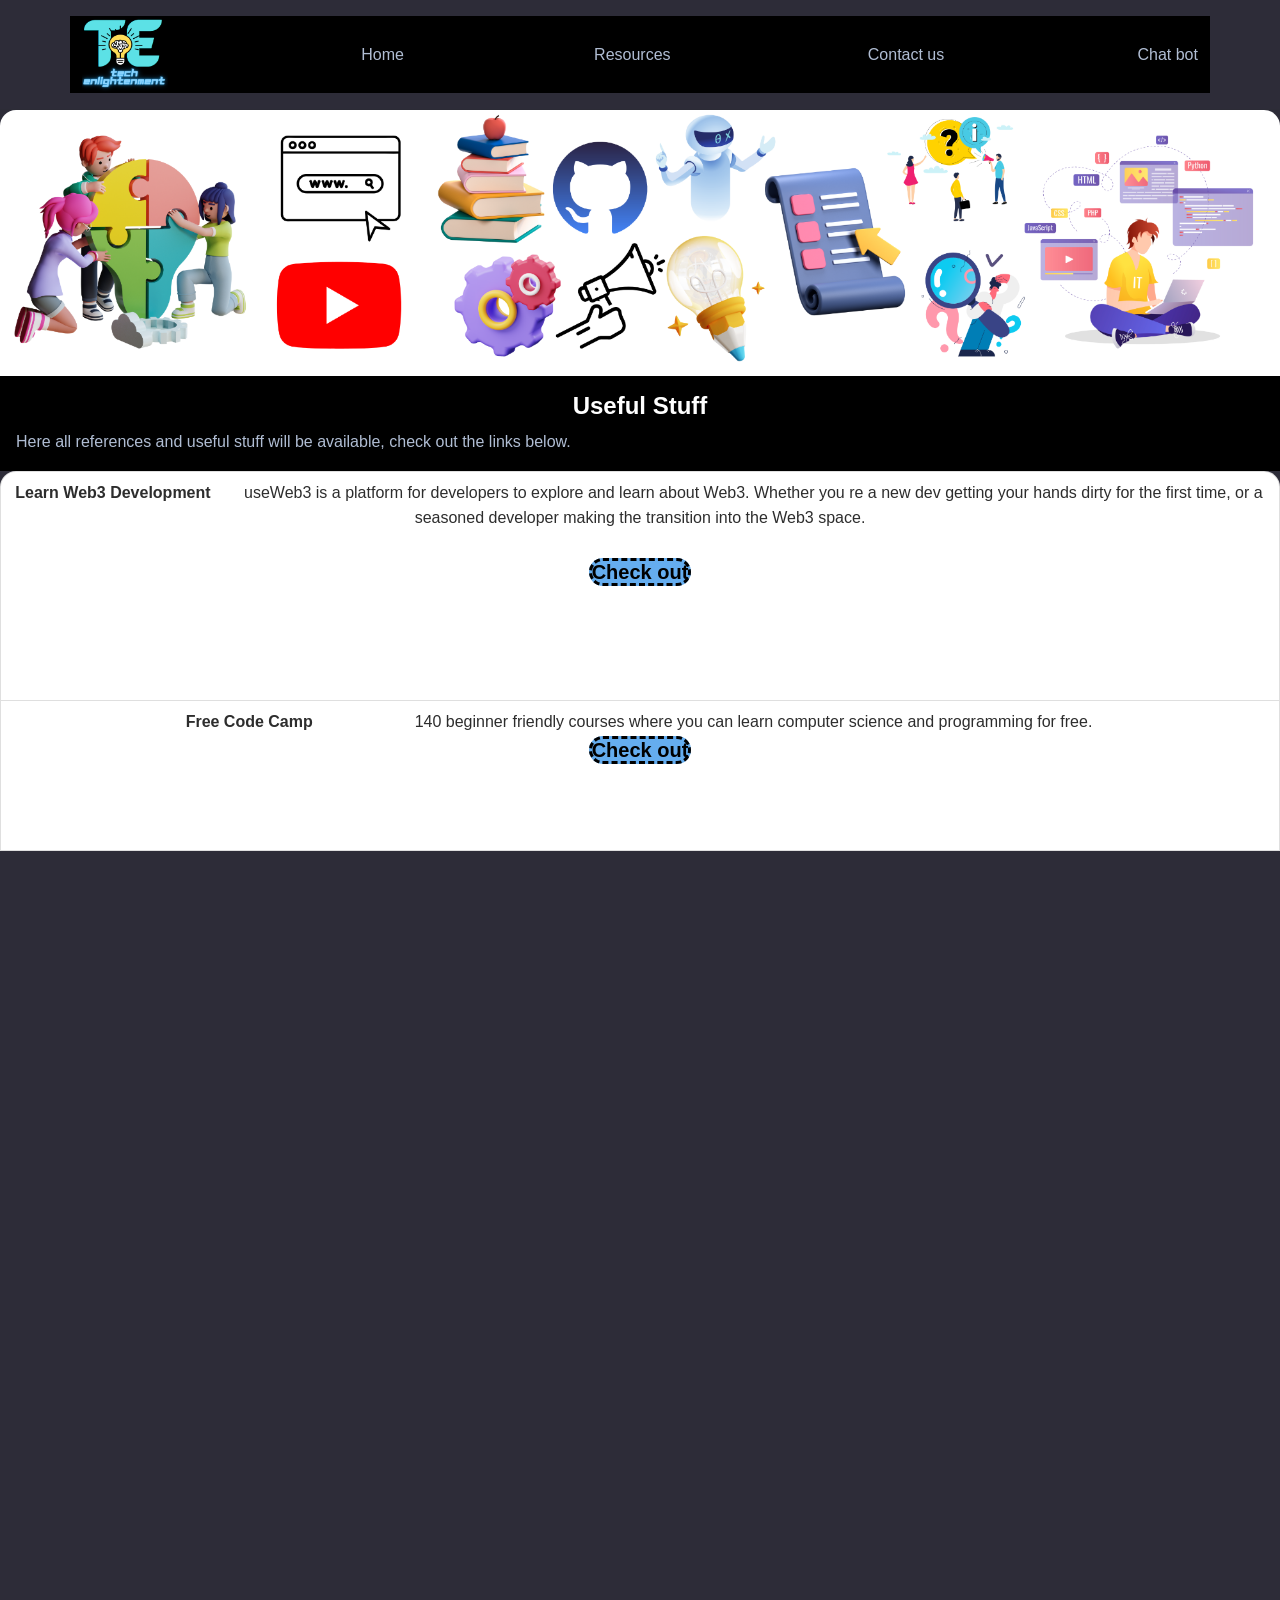
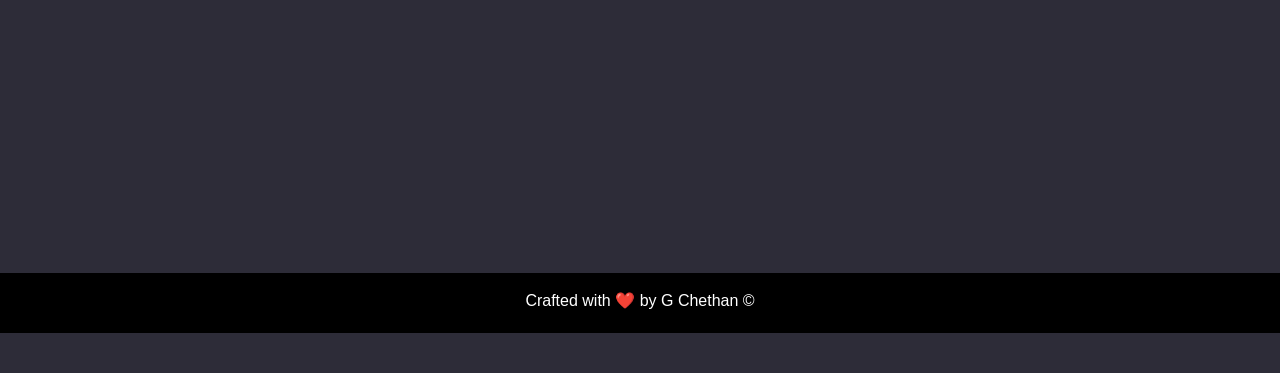
<file: userstuff.html>
<!DOCTYPE html>
<html lang="en">

<head>
    <meta charset="utf-8">
    <meta name="viewport" content="width=device-width, initial-scale=1.0, shrink-to-fit=no">
    <title>Team - Brand</title>
    <link rel="stylesheet" href="assets/bootstrap/css/bootstrap.min.css">
    <link rel="stylesheet" href="https://fonts.googleapis.com/css?family=Inter:300italic,400italic,600italic,700italic,800italic,400,300,600,700,800&amp;display=swap">
    <link rel="stylesheet" href="https://fonts.googleapis.com/css?family=Raleway">
    <link rel="stylesheet" href="https://fonts.googleapis.com/css?family=Roboto">
    <link rel="stylesheet" href="assets/css/aos.min.css">
    <link rel="stylesheet" href="assets/css/animate.min.css">
    <link rel="stylesheet" href="assets/css/Copyright-1.css">
    <link rel="stylesheet" href="assets/css/Copyright.css">
    <link rel="stylesheet" href="assets/css/Forum---Thread-listing-forum.css">
    <link rel="stylesheet" href="assets/css/Forum---Thread-listing.css">
    <link rel="stylesheet" href="assets/css/iframe.css">
    <link rel="stylesheet" href="assets/css/Pure-CSS-Cards-in-3D-cube.css">
    <link rel="stylesheet" href="assets/css/Social-Vertical.css">
    <link rel="stylesheet" href="assets/css/Timeline---Gabriela-Carvalho.css">
    <link rel="stylesheet" href="assets/css/untitled.css">
</head>

<body>
    <nav class="navbar navbar-dark navbar-expand-md sticky-top flash animated py-3" id="mainNav" style="--bs-body-bg: #2d2c38;">
        <div class="container"><img class="pulse animated infinite" src="assets/img/logo.png" width="40" height="43" style="width: 86px;height: 77px;"><a href="index.html" style="padding-top: 0px;padding-left: 0px;margin-right: -124px;padding-right: 121px;">Home</a><a href="#resources" style="padding-right: 0px;margin-right: 4px;">Resources</a><a href="#contact">Contact us</a><a href="https://bard.google.com/">Chat bot</a></div>
    </nav>
    <div class="card"><img class="card-img-top w-100 d-block" src="assets/img/brands/useful%20stuff.png">
        <div class="card-body">
            <h4 class="card-title" align="center"><strong>Useful Stuff</strong><br></h4>
            <p class="card-text"><span style="color: rgb(176, 189, 211);">Here all references and useful stuff will be available, check out the links below.</span></p>
        </div>
    </div>
    <ul class="list-group" align="center">
        <li class="list-group-item" data-aos="fade-up-left" data-aos-duration="700" data-aos-delay="150" style="height: 230px;"><span style="padding-left: 222px;padding-right: 532px;margin-left: -224px;margin-right: -502px;"><strong>Learn Web3 Development&nbsp;</strong></span><span style="padding-left: 0px;padding-right: 0px;margin-left: -1px;">useWeb3 is a platform for developers to explore and learn about Web3. Whether you re a new dev getting your hands dirty for the first time, or a seasoned developer making the transition into the Web3 space.<br><br></span><a href="https://www.useweb3.xyz/" style="color: rgb(0,0,0);font-size: 20px;font-weight: bold;background: #65adef;border-style: dashed;border-radius: 20px;">Check out</a></li>
        <li class="list-group-item" data-aos="fade-up-left" data-aos-duration="700" data-aos-delay="150" style="height: 150px;"><span style="padding-left: 222px;padding-right: 532px;margin-left: -224px;margin-bottom: 0px;margin-right: -298px;"><strong>Free Code Camp&nbsp;</strong></span><span style="padding-left: 0px;padding-right: 0px;margin-left: -141px;">&nbsp;140 beginner friendly courses where you can learn computer science and programming for free.<br></span><a href="https://www.freecodecamp.org/news/learn-programming-free-software-development-courses-for-beginners/" style="color: rgb(0,0,0);font-size: 20px;font-weight: bold;background: #65adef;border-style: dashed;border-radius: 20px;">Check out</a></li>
        <li class="list-group-item" data-aos="fade-up-left" data-aos-duration="700" data-aos-delay="150" style="height: 251px;"><span style="padding-left: 222px;padding-right: 532px;margin-left: -224px;margin-right: -502px;"><strong>Class&nbsp;Central&nbsp;&nbsp;</strong></span><span style="padding-left: 0px;padding-right: 0px;margin-left: -1px;">Class Central is a listing of online courses. We aggregate courses from many providers to make it easy to find the best courses on almost any subject, wherever they exist. Whatever you are interested in learning, it is more than likely that our catalog includes a course that will meet your needs.<br></span><a href="https://www.classcentral.com/" style="color: rgb(0,0,0);font-size: 20px;font-weight: bold;background: #65adef;border-style: dashed;border-radius: 20px;">Check out</a></li>
        <li class="list-group-item" data-aos="fade-up-left" data-aos-duration="700" data-aos-delay="150" style="height: 150px;"><span style="padding-right: 532px;margin-left: -1147px;margin-right: -869px;padding-left: 827px;"><strong>OverAPI.com</strong><br></span><span style="padding-left: 0px;padding-right: 0px;margin-left: -1px;">Collecting All Cheat Sheets<br></span><a href="https://overapi.com/" style="color: rgb(0,0,0);font-size: 20px;font-weight: bold;background: #65adef;border-style: dashed;border-radius: 20px;">Check out</a></li>
        <li class="list-group-item" data-aos="fade-up-left" data-aos-duration="700" data-aos-delay="150" style="height: 150px;"><span style="padding-right: 532px;margin-left: -1147px;margin-right: -869px;padding-left: 827px;"><strong>takeUforward</strong><br></span><span style="padding-left: 0px;padding-right: 0px;margin-left: -1px;">~ Strive for Excellence<br></span><a href="https://takeuforward.org" style="color: rgb(0,0,0);font-size: 20px;font-weight: bold;background: #65adef;border-style: dashed;border-radius: 20px;">Check out</a></li>
        <li class="list-group-item" data-aos="fade-up-left" data-aos-duration="700" data-aos-delay="150" style="height: 150px;"><span style="padding-right: 532px;margin-left: -1147px;margin-right: -869px;padding-left: 827px;"><strong>The valley of code</strong><br></span><span style="padding-left: 0px;padding-right: 0px;margin-left: -1px;">Freely download all the handbooks! If you like them please help me spread the word!<br></span><a href="https://thevalleyofcode.com/ebooks/" style="color: rgb(0,0,0);font-size: 20px;font-weight: bold;background: #65adef;border-style: dashed;border-radius: 20px;">Check out</a></li>
        <li class="list-group-item" data-aos="fade-up-left" data-aos-duration="700" data-aos-delay="150" style="height: 150px;"><span style="padding-right: 532px;margin-left: -1147px;margin-right: -869px;padding-left: 827px;"><strong>Coding Interview University</strong><br></span><span style="padding-left: 0px;padding-right: 0px;margin-left: -1px;">This is my multi-month study plan for becoming a software engineer for a large company.<br></span><a href="https://github.com/jwasham/coding-interview-university" style="color: rgb(0,0,0);font-size: 20px;font-weight: bold;background: #65adef;border-style: dashed;border-radius: 20px;">Check out</a></li>
        <li class="list-group-item" data-aos="fade-up-left" data-aos-duration="700" data-aos-delay="150" style="height: 178px;"><span style="padding-right: 532px;margin-left: -1147px;margin-right: -869px;padding-left: 827px;"><strong>ineuron</strong><br></span><span style="padding-left: 0px;padding-right: 0px;margin-left: -1px;">We provide 360 degree solutions from learning to internship to finding a job, and the first ever educational OTT platform to upgrade your skill set.<br></span><a href="https://learn.ineuron.ai/" style="color: rgb(0,0,0);font-size: 20px;font-weight: bold;background: #65adef;border-style: dashed;border-radius: 20px;">Check out</a></li>
        <li class="list-group-item" data-aos="fade-up-left" data-aos-duration="700" data-aos-delay="150" style="height: 189px;"><span style="padding-right: 532px;margin-left: -1147px;margin-right: -869px;padding-left: 827px;"><strong>developerhandbook</strong><br></span><span style="padding-left: 0px;padding-right: 0px;margin-left: -1px;"> Learn to write front-end code like a pro - DeveloperHandbook Software Development Personal Growth Learn to write front-end code like a pro<br></span><a href="https://www.developerhandbook.com/" style="color: rgb(0,0,0);font-size: 20px;font-weight: bold;background: #65adef;border-style: dashed;border-radius: 20px;">Check out</a></li>
        <li class="list-group-item" data-aos="fade-up-left" data-aos-duration="700" data-aos-delay="150" style="height: 336px;"><span style="padding-right: 532px;margin-left: -1147px;margin-right: -869px;padding-left: 827px;"><strong>Web Development for Beginners</strong><br></span><span style="padding-left: 0px;padding-right: 0px;margin-left: -1px;">Azure Cloud Advocates at Microsoft are pleased to offer a 12-week, 24-lesson curriculum which is all about JavaScript, CSS, and HTML basics. Each lesson includes pre- and post-lesson quizzes, written instructions to complete the lesson, a solution, an assignment and more. Our project-based pedagogy allows you to learn while building, a proven way for new skills to 'stick'.<br></span><a href="https://microsoft.github.io/Web-Dev-For-Beginners/#/" style="color: rgb(0,0,0);font-size: 20px;font-weight: bold;background: #65adef;border-style: dashed;border-radius: 20px;">Check out</a></li>
        <li class="list-group-item" data-aos="fade-up-left" data-aos-duration="700" data-aos-delay="150" style="height: 193px;"><span style="padding-right: 532px;margin-left: -1147px;margin-right: -869px;padding-left: 827px;"><strong>Spellbook of Modern Web Dev</strong><br></span><span style="padding-left: 0px;padding-right: 0px;margin-left: -1px;">a bunch of most commonly used links and learning resources I sent to every new web developer on our full-stack web development team.<br></span><a href="https://github.com/dexteryy/spellbook-of-modern-webdev/" style="color: rgb(0,0,0);font-size: 20px;font-weight: bold;background: #65adef;border-style: dashed;border-radius: 20px;">Check out</a></li>
        <li class="list-group-item" data-aos="fade-up-left" data-aos-duration="700" data-aos-delay="150" style="height: 199px;"><span style="padding-right: 532px;margin-left: -1147px;margin-right: -869px;padding-left: 827px;"><strong>clean-code-javascript</strong><br></span><span style="padding-left: 0px;padding-right: 0px;margin-left: -1px;">Software engineering principles, from Robert C. Martin's book Clean Code, adapted for JavaScript. This is not a style guide. It's a guide to producing readable, reusable, and refactorable software in JavaScript.<br></span><a href="https://github.com/ryanmcdermott/clean-code-javascript" style="color: rgb(0,0,0);font-size: 20px;font-weight: bold;background: #65adef;border-style: dashed;border-radius: 20px;">Check out</a></li>
        <li class="list-group-item" data-aos="fade-up-left" data-aos-duration="700" data-aos-delay="150" style="height: 150px;"><span style="padding-right: 532px;margin-left: -1147px;margin-right: -869px;padding-left: 827px;"><strong>The System Design Primer</strong><br></span><span style="padding-left: 0px;padding-right: 0px;margin-left: -1px;">Learning how to design scalable systems will help you become a better engineer.<br></span><a href="https://github.com/donnemartin/system-design-primer" style="color: rgb(0,0,0);font-size: 20px;font-weight: bold;background: #65adef;border-style: dashed;border-radius: 20px;">Check out</a></li>
        <li class="list-group-item" data-aos="fade-up-left" data-aos-duration="700" data-aos-delay="150" style="height: 185px;"><span style="padding-right: 532px;margin-left: -1147px;margin-right: -869px;padding-left: 827px;"><strong>design-resources-for-developers</strong><br></span><span style="padding-left: 0px;padding-right: 0px;margin-left: -1px;">Websites and resources with modern UI components in different formats such as PSD, Sketch, Figma, etc. They are great for ideas for web components/UI<br></span><a href="https://github.com/bradtraversy/design-resources-for-developers" style="color: rgb(0,0,0);font-size: 20px;font-weight: bold;background: #65adef;border-style: dashed;border-radius: 20px;">Check out</a></li>
        <li class="list-group-item" data-aos="fade-up-left" data-aos-duration="700" data-aos-delay="150" style="height: 341px;"><span style="padding-right: 532px;margin-left: -1147px;margin-right: -869px;padding-left: 827px;"><strong>Complete-Placement-Preparation</strong><br></span><span style="padding-left: 0px;padding-right: 0px;margin-left: -1px;">This repository consists of all the necessary questions and their solutions required for cracking the coding rounds and technical interviews at tech companies as well. And this content will surely help you to crack your dream company. This material has been taken and combined from various different sources. It will be a complete roadmap for your placement prep.<br><br></span><a href="https://github.com/anushka23g/Complete-Placement-Preparation" style="color: rgb(0,0,0);font-size: 20px;font-weight: bold;background: #65adef;border-style: dashed;border-radius: 20px;">Check out</a></li>
    </ul>
    <footer class="bg-dark"><footer class="copyright">
				<div class="content"> Crafted with ❤️ <span class="text-switch ion-heart"></span> by G Chethan ©
	</div>
	</footer></footer>
    <script src="assets/bootstrap/js/bootstrap.min.js"></script>
    <script src="assets/js/aos.min.js"></script>
    <script src="assets/js/bs-init.js"></script>
    <script src="assets/js/bold-and-dark.js"></script>
</body>

</html>
</file>
<file: assets/css/Copyright-1.css>
.copyright {
  background-color: rgb(49,55,58);
  height: 60px;
}

.content {
  margin: auto;
  width: 100%;
  border: none;
  color: white;
  text-align: center;
  height: inherit;
  padding-top: 15px;
}

*, *:before, *:after {
  -webkit-box-sizing: border-box;
  -moz-box-sizing: border-box;
  box-sizing: border-box;
}

*, *:before, *:after {
  -webkit-box-sizing: border-box;
  -moz-box-sizing: border-box;
  box-sizing: border-box;
}
</file>
<file: assets/css/Copyright.css>
.copyright {
  background-color: rgb(49,55,58);
  height: 60px;
  /*float: right;*/
}

.content {
  margin: auto;
  width: 100%;
  border: none;
  color: white;
  text-align: center;
  height: inherit;
  padding-top: 15px;
}

*, *:before, *:after {
  -webkit-box-sizing: border-box;
  -moz-box-sizing: border-box;
  box-sizing: border-box;
}

*, *:before, *:after {
  -webkit-box-sizing: border-box;
  -moz-box-sizing: border-box;
  box-sizing: border-box;
}
</file>
<file: assets/css/Forum---Thread-listing-forum.css>
.spacer {
  height: 1px;
  margin-top: 5px;
  margin-bottom: 5px;
}

.thread-list {
  list-style: none;
  padding: 10px;
  width: 100%;
}

.thread-list .thread {
  display: table;
  height: 35px;
  width: 100%;
  padding: 2px;
}

.thread span.icon {
  float: right;
  font-size: 20px;
}

.thread span.icon a:hover {
  opacity: 1;
}

.icon a, .icon a:focus {
  text-decoration: none;
  color: #000;
  padding: 0 2px;
  opacity: 0.2;
}

.icon .flag.active {
  color: red;
}

.thread .time {
  font-weight: bold;
  padding: 0 10px;
  width: 68px;
  font-size: 12px;
  display: inline-block;
}

.thread .title {
  padding: 2px 5px;
  font-size: 18px;
}

.thread:hover {
  font-weight: bold;
  background: rgba(70,163,230,0.2);
}

.thread-list-head {
  width: 100%;
  padding-top: 10px;
}

.thread-list-head .thread-pages {
  float: right;
}

.thread-pages {
  padding: 0;
  margin: 0;
}

.thread-pages .pagination {
  margin: 0;
  padding: 0;
}

.badge {
  border-radius: 50%;
  padding: 5px;
  background: rgb(255,94,3);
  font-size: 10px;
  min-width: 10px;
}
</file>
<file: assets/css/Forum---Thread-listing.css>
.thread-list {
  list-style: none;
  padding: 10px;
  width: 100%;
}

.thread-list .thread {
  display: table;
  height: 35px;
  width: 100%;
  padding: 2px;
}

.thread span.icon {
  float: right;
  font-size: 20px;
}

.thread span.icon a:hover {
  opacity: 1;
}

.icon a, .icon a:focus {
  text-decoration: none;
  color: #000;
  padding: 0 2px;
  opacity: 0.2;
}

.thread .time {
  font-weight: bold;
  padding: 0 10px;
  width: 68px;
  font-size: 12px;
  display: inline-block;
}

.thread .title {
  padding: 2px 5px;
  font-size: 18px;
}

.thread:hover {
  font-weight: bold;
  background: rgba(70,163,230,0.2);
}

.thread-list-head {
  width: 100%;
  padding-top: 10px;
}

.thread-list-head .thread-pages {
  float: right;
}

.thread-pages {
  padding: 0;
  margin: 0;
}

.thread-pages .pagination {
  margin: 0;
  padding: 0;
}

.badge {
  border-radius: 50%;
  padding: 5px;
  background: rgb(255,94,3);
  font-size: 10px;
  min-width: 10px;
}
</file>
<file: assets/css/iframe.css>
iframe {
  width: 100%;
  height: 338px;
  border: none;
  overflow: hidden;
}

div {
  background-color: #000000;
}
</file>
<file: assets/css/Pure-CSS-Cards-in-3D-cube.css>
*, *::before, *::after {
  box-sizing: border-box;
  font-family: "Poppins", sans-serif;
  transform-style: preserve-3d;
}

.container-3D {
  position: relative;
  display: flex;
  flex-direction: column;
  align-items: center;
  justify-content: center;
  width: 300px;
  height: 300px;
}

.flopper {
  position: relative;
  width: auto;
  height: auto;
  display: flex;
  flex-direction: column;
  align-items: center;
  justify-content: center;
  overflow: visible;
  transition: all 0.5s ease-in-out;
  /*animation: rotate 6s linear infinite;*/
}

figure {
  display: flex;
  flex-direction: column;
  align-items: center;
  justify-content: center;
  position: absolute;
  width: 300px;
  height: 300px;
  transform-origin: 50% 50%;
  padding: 20px 25px;
  box-shadow: rgba(0, 0, 0, 0.07) 0px 1px 2px, rgba(0, 0, 0, 0.07) 0px 2px 4px, rgba(0, 0, 0, 0.07) 0px 4px 8px, rgba(0, 0, 0, 0.07) 0px 8px 16px, rgba(0, 0, 0, 0.07) 0px 16px 32px, rgba(0, 0, 0, 0.07) 0px 32px 64px;
  border: 1px solid white;
}

figure div {
  width: 100%;
  height: 100px;
  background: url("https://picsum.photos/id/237/1280/720");
  background-size: cover !important;
  background-position: center !important;
  background-repeat: no-repeat !important;
}

.front div {
  background: url("https://picsum.photos/id/404/1280/720");
}

.left div {
  background: url("https://picsum.photos/id/611/1280/720");
}

.right div {
  background: url("https://picsum.photos/id/117/1280/720");
}

.back div {
  background: url("https://picsum.photos/id/142/1280/720");
}

.bottom div {
  background: url("https://picsum.photos/id/888/1280/720");
}

.top div {
  background: url("https://picsum.photos/id/491/1280/720");
}

figure h2 {
  font-size: 20pt;
  line-height: 20pt;
  margin: 20px 0px 10px 0px;
}

figure p {
  font-size: 12pt;
  line-height: 18pt;
  margin: 0 0 15px 0;
  text-align: center;
}

figure a {
  position: relative;
  width: 130px;
  height: 40px;
  display: flex;
  flex-direction: column;
  align-items: center;
  justify-content: center;
  background: white;
  color: black;
  text-decoration: none;
  z-index: 1;
  overflow: hidden;
  transition: all 0.3s ease-in-out;
}

figure a::after {
  position: absolute;
  content: "";
  bottom: 100%;
  left: 0;
  width: 100%;
  height: 100%;
  background: black;
  z-index: -1;
  transition: all 0.3s ease-in-out;
}

figure a:hover::after {
  bottom: 0;
  transition: all 0.3s ease-in-out;
}

figure a:hover {
  color: white;
  transition: all 0.3s ease-in-out;
}

.front {
  transform: translateZ(150px);
  background: #1be7ff;
  --face_color: #1be7ff;
}

.back {
  transform: rotateY(180deg) translateZ(150px);
  background: #6eeb83;
  --face_color: #6eeb83;
}

.top {
  transform: rotateX(90deg) translateZ(150px);
  background: #e4ff1a;
  --face_color: #e4ff1a;
}

.bottom {
  transform: rotateX(-90deg) translateZ(150px);
  background: #e8aa14;
  --face_color: #e8aa14;
}

.left {
  transform: rotateY(-90deg) translateZ(150px);
  background: #ff5714;
  --face_color: #ff5714;
}

.right {
  transform: rotateY(90deg) translateZ(150px);
  background: black;
  --face_color: black;
}

.front h2, .front p, .back h2, .back p, .top h2, .top p, .bottom h2, .bottom p {
  color: black;
}

.front a, .back a, .top a, .bottom a {
  background: black;
  color: white;
}

.front a::after, .back a::after, .top a::after, .bottom a::after {
  background: white;
}

.front a:hover, .back a:hover, .top a:hover, .bottom a:hover {
  color: black;
}

label {
  position: absolute;
  display: flex;
  flex-direction: column;
  align-items: center;
  justify-content: center;
  width: 40px;
  height: 40px;
  background: var(--face_color);
  color: black;
  font-size: 14pt;
  margin: 0;
  padding: 0;
  box-shadow: rgba(0, 0, 0, 0.4) 0px 2px 4px, rgba(0, 0, 0, 0.3) 0px 7px 13px -3px, rgba(0, 0, 0, 0.2) 0px -3px 0px inset;
  backface-visibility: hidden;
  -webkit-backface-visibility: hidden;
}

label:hover {
  cursor: pointer;
}

label:nth-child(1) {
  left: -55px;
  padding-bottom: 5px;
}

label:nth-child(2) {
  right: -55px;
  padding-bottom: 5px;
}

label:nth-child(3) {
  top: -55px;
}

label:nth-child(4) {
  bottom: -55px;
}

.right label {
  color: white;
}

.left label {
  color: white;
}

#swap-left-front:checked ~ .flopper {
  transform: rotateY(90deg);
  transition: all 0.5s ease-in-out;
}

#swap-right-front:checked ~ .flopper {
  transform: rotateY(-90deg);
  transition: all 0.5s ease-in-out;
}

#swap-up-front:checked ~ .flopper {
  transform: rotateX(-90deg);
  transition: all 0.5s ease-in-out;
}

#swap-down-front:checked ~ .flopper {
  transform: rotateX(90deg);
  transition: all 0.5s ease-in-out;
}

#swap-left-back:checked ~ .flopper {
  transform: rotateY(-90deg);
  transition: all 0.5s ease-in-out;
}

#swap-right-back:checked ~ .flopper {
  transform: rotateY(-270deg);
  transition: all 0.5s ease-in-out;
}

#swap-up-back:checked ~ .flopper {
  transform: rotateX(-90deg);
  transition: all 0.5s ease-in-out;
}

#swap-down-back:checked ~ .flopper {
  transform: rotateX(90deg);
  transition: all 0.5s ease-in-out;
}

#swap-left-top:checked ~ .flopper {
  transform: rotateY(90deg);
  transition: all 0.5s ease-in-out;
}

#swap-right-top:checked ~ .flopper {
  transform: rotateY(-90deg);
  transition: all 0.5s ease-in-out;
}

#swap-up-top:checked ~ .flopper {
  transform: rotateY(-180deg);
  transition: all 0.5s ease-in-out;
}

#swap-down-top:checked ~ .flopper {
  transform: rotateX(0deg);
  transition: all 0.5s ease-in-out;
}

#swap-left-bottom:checked ~ .flopper {
  transform: rotateY(90deg);
  transition: all 0.5s ease-in-out;
}

#swap-right-bottom:checked ~ .flopper {
  transform: rotateY(-90deg);
  transition: all 0.5s ease-in-out;
}

#swap-up-bottom:checked ~ .flopper {
  transform: rotateX(0deg);
  transition: all 0.5s ease-in-out;
}

#swap-down-bottom:checked ~ .flopper {
  transform: rotateY(180deg);
  transition: all 0.5s ease-in-out;
}

#swap-left-left:checked ~ .flopper {
  transform: rotateY(180deg);
  transition: all 0.5s ease-in-out;
}

#swap-right-left:checked ~ .flopper {
  transform: rotateY(-360deg);
  transition: all 0.5s ease-in-out;
}

#swap-up-left:checked ~ .flopper {
  transform: rotateX(-90deg);
  transition: all 0.5s ease-in-out;
}

#swap-down-left:checked ~ .flopper {
  transform: rotateX(90deg);
  transition: all 0.5s ease-in-out;
}

#swap-left-right:checked ~ .flopper {
  transform: rotateY(0deg);
  transition: all 0.5s ease-in-out;
}

#swap-right-right:checked ~ .flopper {
  transform: rotateY(-180deg);
  transition: all 0.5s ease-in-out;
}

#swap-up-right:checked ~ .flopper {
  transform: rotateX(-90deg);
  transition: all 0.5s ease-in-out;
}

#swap-down-right:checked ~ .flopper {
  transform: rotateX(90deg);
  transition: all 0.5s ease-in-out;
}

input {
  display: none;
}

@media (max-height: 435px), @media (max-width: 435px) {
  figure {
    width: 250px;
    height: 250px;
  }
}

@media (max-height: 435px), @media (max-width: 435px) {
  .front {
    transform: translateZ(125px);
  }
}

@media (max-height: 435px), @media (max-width: 435px) {
  .back {
    transform: rotateY(180deg) translateZ(125px);
  }
}

@media (max-height: 435px), @media (max-width: 435px) {
  .top {
    transform: rotateX(90deg) translateZ(125px);
  }
}

@media (max-height: 435px), @media (max-width: 435px) {
  .bottom {
    transform: rotateX(-90deg) translateZ(125px);
  }
}

@media (max-height: 435px), @media (max-width: 435px) {
  .left {
    transform: rotateY(-90deg) translateZ(125px);
  }
}

@media (max-height: 435px), @media (max-width: 435px) {
  .right {
    transform: rotateY(90deg) translateZ(125px);
  }
}

@media (max-height: 435px), @media (max-width: 435px) {
  figure div {
    height: 80px;
  }
}

@media (max-height: 435px), @media (max-width: 435px) {
  figure h2 {
    font-size: 18pt;
    line-height: 18pt;
  }
}

@media (max-height: 435px), @media (max-width: 435px) {
  figure p {
    font-size: 11pt;
    line-height: 15pt;
  }
}

@media (max-height: 435px), @media (max-width: 435px) {
  figure a {
    height: 60px;
  }
}

@media (max-height: 435px), @media (max-width: 435px) {
  label {
    width: 30px;
    height: 30px;
    font-size: 12pt;
  }
}

@media (max-height: 435px), @media (max-width: 435px) {
  label:nth-child(1) {
    left: -40px;
  }
}

@media (max-height: 435px), @media (max-width: 435px) {
  label:nth-child(2) {
    right: -40px;
  }
}

@media (max-height: 435px), @media (max-width: 435px) {
  label:nth-child(3) {
    top: -40px;
  }
}

@media (max-height: 435px), @media (max-width: 435px) {
  label:nth-child(4) {
    bottom: -40px;
  }
}
</file>
<file: assets/css/Social-Vertical.css>
#social_vertical {
  position: absolute;
  left: 28px;
  top: 40%;
}

#social_vertical > a:hover {
  color: gray !important;
  text-decoration: none;
}
</file>
<file: assets/css/Timeline---Gabriela-Carvalho.css>
* {
  box-sizing: border-box;
}

.gc005-timeline {
  position: relative;
  max-width: 1200px;
  margin: 0 auto;
}

.gc005-timeline::after {
  content: '';
  position: absolute;
  width: 6px;
  background-color: white;
  top: 0;
  bottom: 0;
  left: 50%;
  margin-left: -3px;
}

.gc005-container {
  padding: 10px 40px;
  position: relative;
  background-color: inherit;
  width: 50%;
}

.gc005-container::after {
  content: '';
  position: absolute;
  width: 25px;
  height: 25px;
  right: -17px;
  background-color: white;
  border: 4px solid #FF9F55;
  top: 15px;
  border-radius: 50%;
  z-index: 1;
}

.gc005-left {
  left: 0;
}

.gc005-right {
  left: 50%;
}

.gc005-left::before {
  content: " ";
  height: 0;
  position: absolute;
  top: 22px;
  width: 0;
  z-index: 1;
  right: 30px;
  border: medium solid white;
  border-width: 10px 0 10px 10px;
  border-color: transparent transparent transparent white;
}

.gc005-right::before {
  content: " ";
  height: 0;
  position: absolute;
  top: 22px;
  width: 0;
  z-index: 1;
  left: 30px;
  border: medium solid white;
  border-width: 10px 10px 10px 0;
  border-color: transparent white transparent transparent;
}

.gc005-right::after {
  left: -16px;
}

.gc005-content {
  padding: 20px 30px;
  background-color: white;
  position: relative;
  border-radius: 6px;
}

@media screen and (max-width: 600px) {
  .gc005-timeline::after {
    left: 31px;
  }
}

@media screen and (max-width: 600px) {
  .gc005-container {
    width: 100%;
    padding-left: 70px;
    padding-right: 25px;
  }
}

@media screen and (max-width: 600px) {
  .gc005-container::before {
    left: 60px;
    border: medium solid white;
    border-width: 10px 10px 10px 0;
    border-color: transparent white transparent transparent;
  }
}

@media screen and (max-width: 600px) {
  .gc005-left::after, .gc005-right::after {
    left: 15px;
  }
}

@media screen and (max-width: 600px) {
  .gc005-right {
    left: 0%;
  }
}
</file>
<file: assets/css/untitled.css>
.btn {
  float: left;
}
</file>
